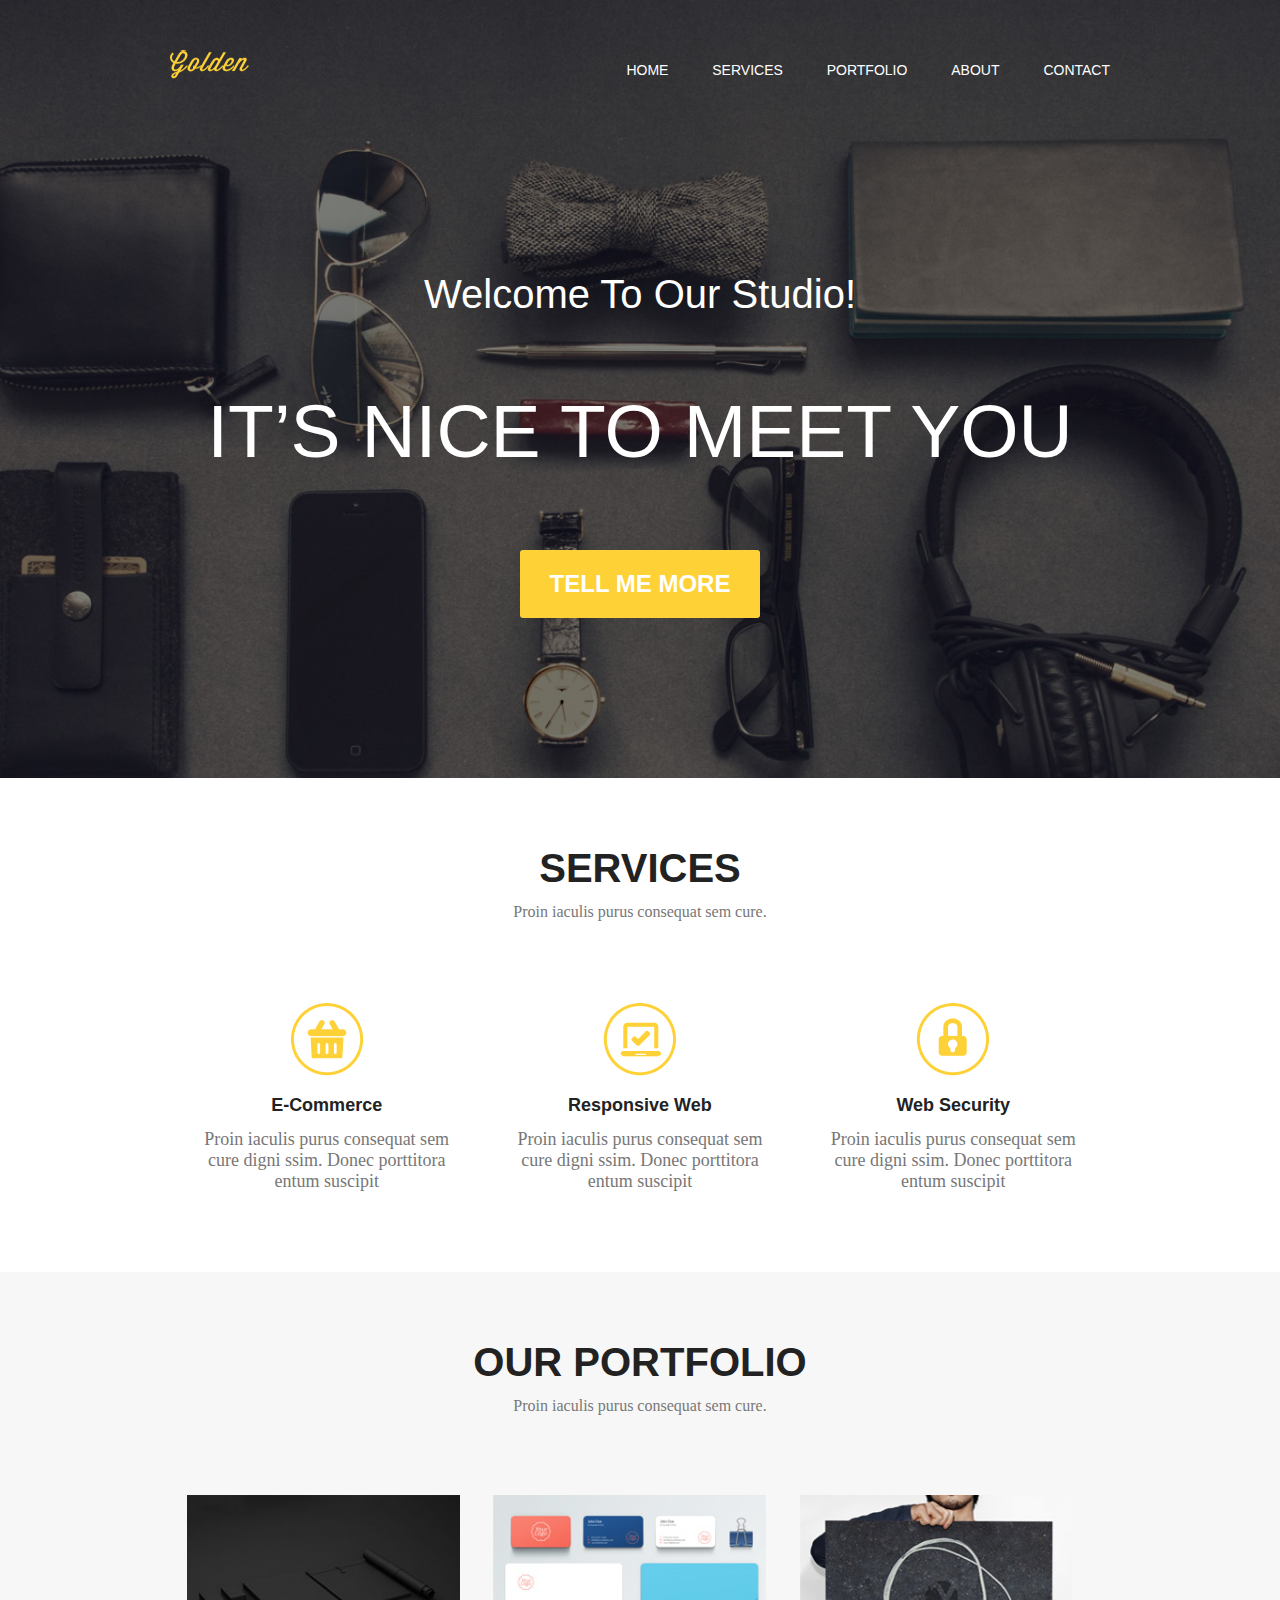
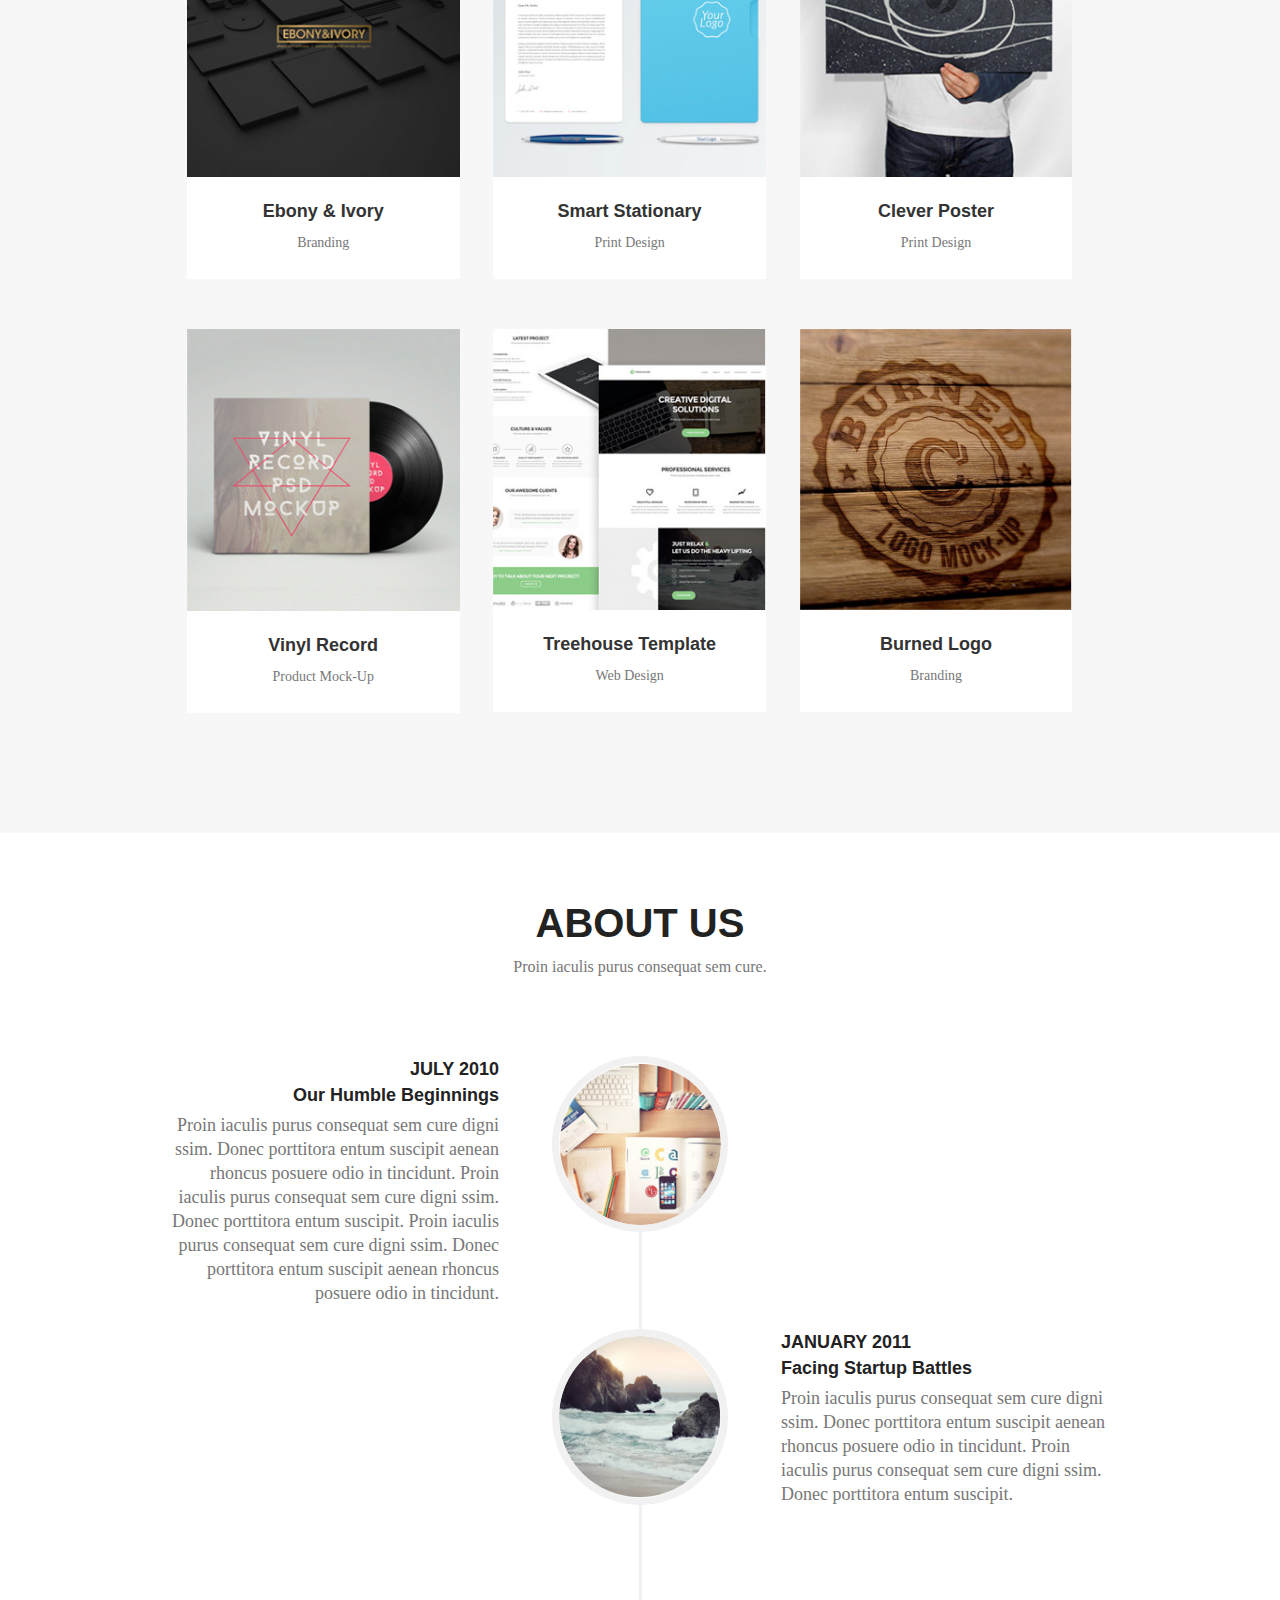
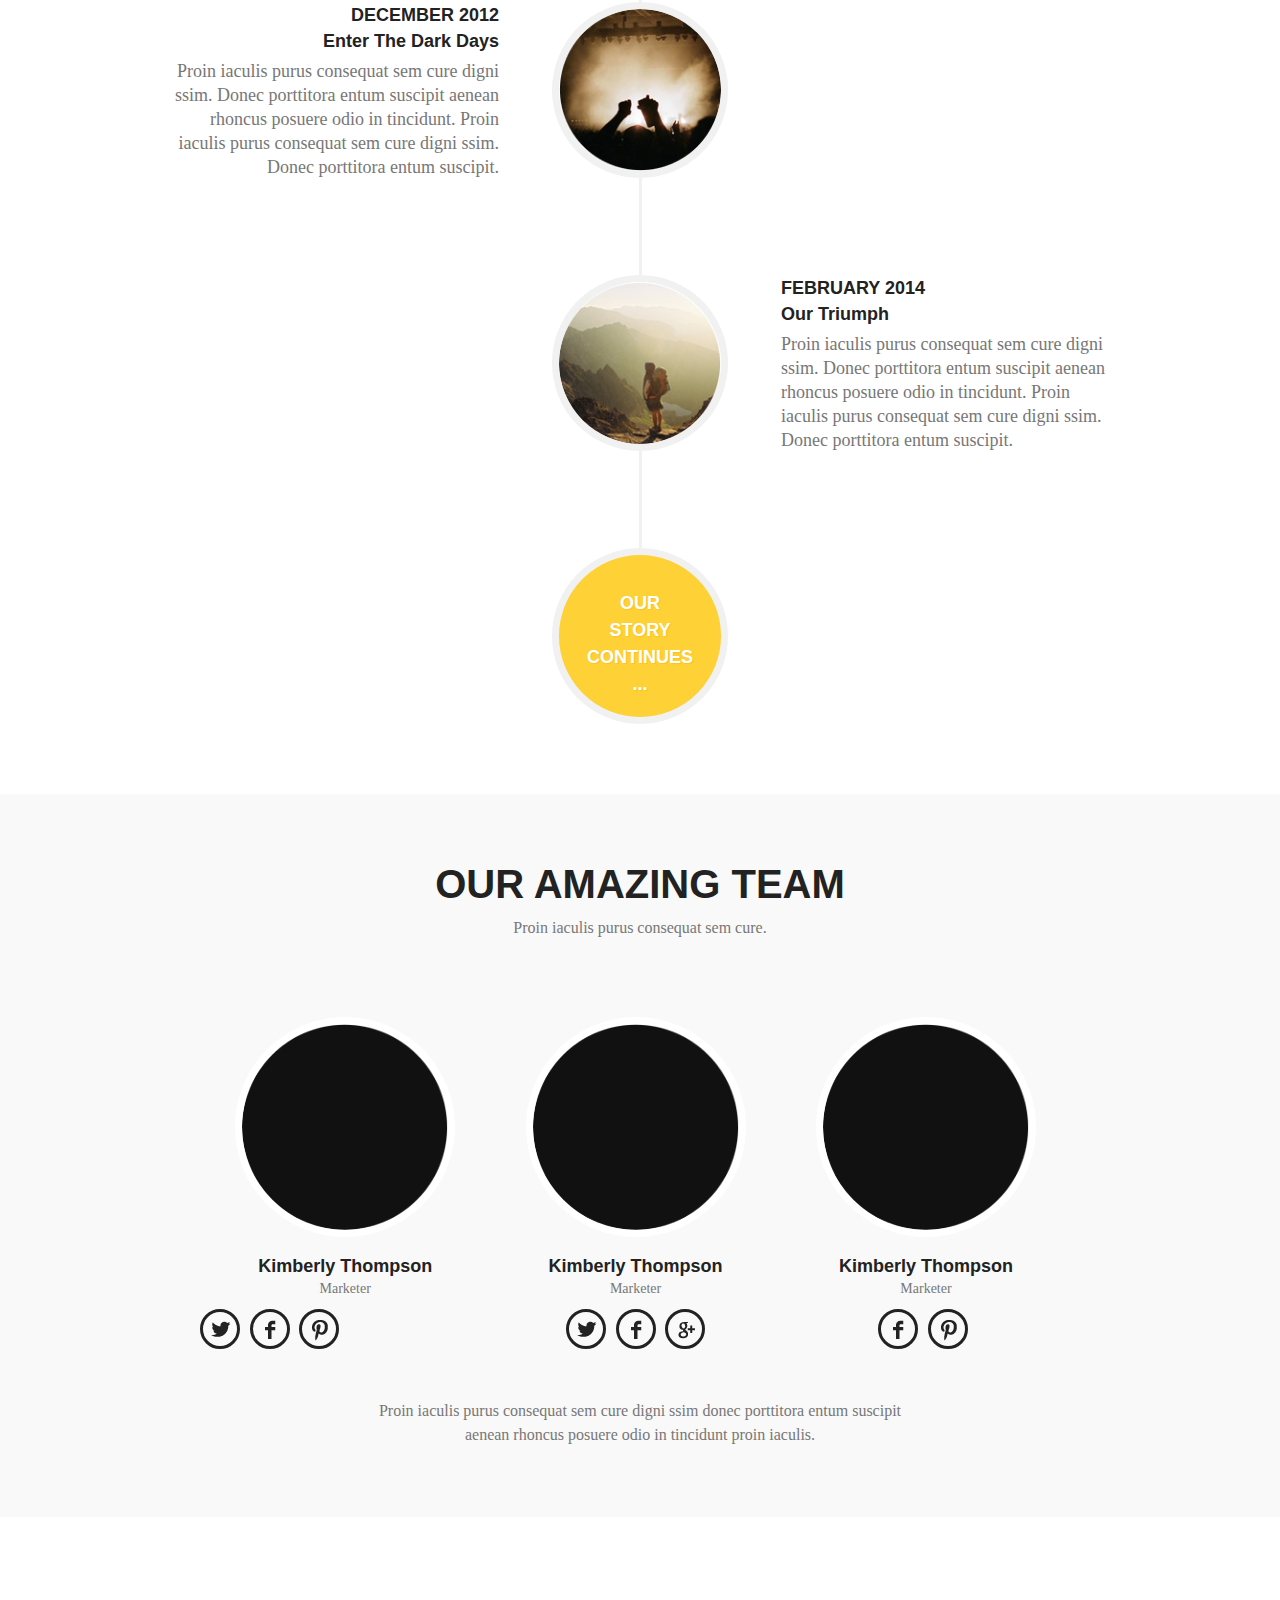
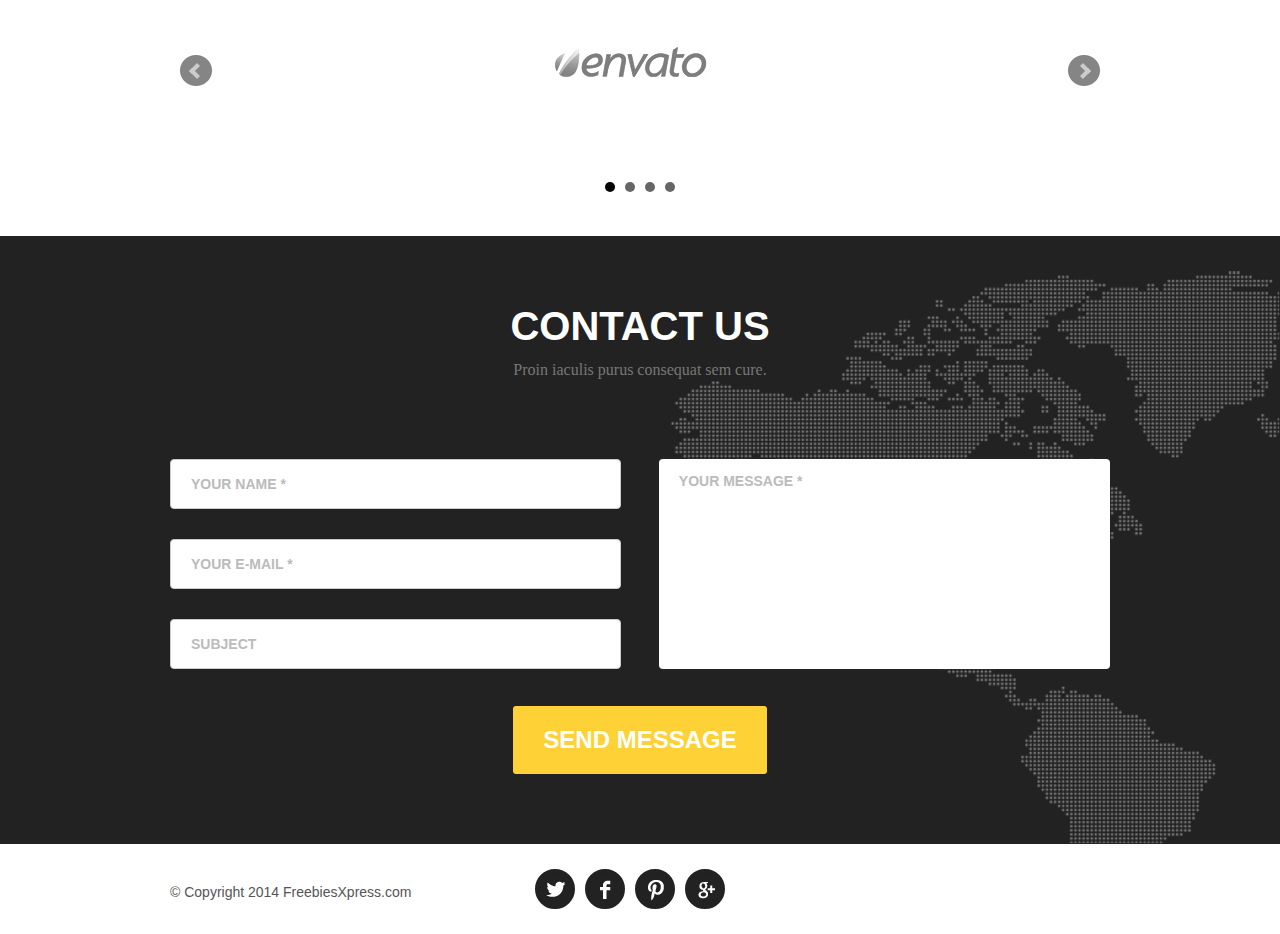
<file: works/GoldenOne/index.html>
<!DOCTYPE html>
<html lang="en">
<head>
	<meta charset="UTF-8">
	<title>Golden</title>


	<script src="https://ajax.googleapis.com/ajax/libs/jquery/1.7.1/jquery.min.js" type="text/javascript" ></script>

	
	<link rel="stylesheet" href="css/reset.css">
	<link rel="stylesheet" href="bxslider/jquery.bxslider.css">
	<link rel="stylesheet" href="css/style.css">
</head>
<body>
	<div class="wrapper">
		<div class="header">
			<div class="container clearfix">
				<div class="logo left"><a href=""><img src="img/logo.png" alt="logo"></a></div>
			
			<ul class="nav right">
				<li><a href="#">Home</a></li>
				<li><a href="#">Services</a></li>
				<li><a href="#">Portfolio</a></li>
				<li><a href="#">About</a></li>
				<li><a href="#">Contact</a></li>
			</ul>
		</div>
		</div>
		<div class="home">
			<div class="container">
				<h3>Welcome To Our Studio!</h3>
				<h1>It’s nice to Meet you</h1>
				<button class="btn">Tell Me More</button>
			</div>
		</div>
<!-- Service -->
		<div class="services box">
				<div class="container">

					<h2 class="title">Services</h2>
					<p class="descr">Proin iaculis purus consequat sem cure. </p>

				<div class="services-wrap clearfix">
					<div class="services-item commerce left">
						<h5 class="caption">
							E-Commerce</h5>
							<p class="caption">Proin iaculis purus consequat sem cure 
digni ssim. Donec porttitora entum suscipit </p>
					</div>
						<div class="services-item responsive left">
						<h5 class="caption ">
							Responsive Web</h5>
							<p class="caption">Proin iaculis purus consequat sem cure 
digni ssim. Donec porttitora entum suscipit </p>
					</div>
						<div class="services-item security left">
						<h5 class="caption">
							Web Security</h5>
							<p class="caption">Proin iaculis purus consequat sem cure 
digni ssim. Donec porttitora entum suscipit </p>
					</div>
					
				</div>
				</div>
			</div>	
<!-- Service -->
	<div class="portfolio box">
				<div class="container">

					<h2 class="title">Our portfolio</h2>
					<p class="descr">Proin iaculis purus consequat sem cure. </p>

				<div class="portfolio-wrap clearfix">
					<div class="portfolio-item"><a href="#"><img src="img/evory.jpg" height="300" width="290" alt=""></a>
						<div class="portfolio-caption">
						<h5 >Ebony & Ivory</h5>
						<span>Branding</span>
						</div>
					</div>
					<div class="portfolio-item"><a href="#"><img src="img/image2.jpg" height="300" width="290" alt=""></a>
						<div class="portfolio-caption">
						<h5 >Smart Stationary</h5>
						<span>Print Design</span>
						</div>
					</div>
					<div class="portfolio-item"><a href="#"><img src="img/image3.jpg" height="300" width="290" alt=""></a>
						<div class="portfolio-caption">
						<h5 >Clever Poster</h5>
						<span>Print Design</span>
						</div>
					</div>
					<div class="portfolio-item"><a href="#"><img src="img/image4.jpg" height="300" width="290" alt=""></a>
						<div class="portfolio-caption">
						<h5 >Vinyl Record</h5>
						<span>Product Mock-Up</span>
						</div>
					</div>
					<div class="portfolio-item"><a href="#"><img src="img/image5.jpg" height="300" width="290" alt=""></a>
						<div class="portfolio-caption">
						<h5 >Treehouse Template</h5>
						<span>Web Design</span>
						</div>
					</div>
					<div class="portfolio-item"><a href="#"><img src="img/image6.jpg" height="300" width="290" alt=""></a>
						<div class="portfolio-caption">
						<h5 >Burned Logo</h5>
						<span>Branding</span>
						</div>
					</div>
					</div>
				</div>
			</div>	
<!-- About -->	
	<div class="about box">
		<div class="container">
			<h2 class="title">About Us</h2>
			<p class="descr">Proin iaculis purus consequat sem cure. </p>
			<div class="about-wrap">
				<div class="about-item clearfix">
					<div class="about-text left txt-rgt">
						<h5 class="about-caption">JULY 2010<br />
					Our Humble Beginnings
					</h5>
					<p class="about-descr">Proin iaculis purus consequat sem cure 
digni ssim. Donec porttitora entum suscipit 
aenean rhoncus posuere odio in tincidunt. Proin 
iaculis purus consequat sem cure digni 
ssim. Donec porttitora entum suscipit.
Proin iaculis purus consequat sem cure 
digni ssim. Donec porttitora entum suscipit 
aenean rhoncus posuere odio in tincidunt. </p>
					</div>
					<div class="about-img left">
						<img src="img/image7.jpg" alt="">
					</div>
				</div>
				<div class="about-item clearfix">
					<div class="about-text right txt-left">
						<h5 class="about-caption">JANUARY 2011<br />
					Facing Startup Battles
					</h5>
					<p class="about-descr">Proin iaculis purus consequat sem cure 
digni ssim. Donec porttitora entum suscipit 
aenean rhoncus posuere odio in tincidunt. Proin 
iaculis purus consequat sem cure digni 
ssim. Donec porttitora entum suscipit.</p>
					</div>
					<div class="about-img right">
						<img src="img/image8.jpg" alt="">
					</div>
				</div>
				<div class="about-item clearfix">
					<div class="about-text left txt-rgt">
						<h5 class="about-caption">DECEMBER 2012<br />
					Enter The Dark Days
					</h5>
					<p class="about-descr">Proin iaculis purus consequat sem cure 
digni ssim. Donec porttitora entum suscipit 
aenean rhoncus posuere odio in tincidunt. Proin 
iaculis purus consequat sem cure digni 
ssim. Donec porttitora entum suscipit.</p>
					</div>
					<div class="about-img left">
						<img src="img/image9.jpg" alt="">
					</div>
				</div>
				<div class="about-item clearfix">
					<div class="about-text right txt-left">
						<h5 class="about-caption">FEBRUARY 2014<br />
					Our Triumph
					</h5>
					<p class="about-descr">Proin iaculis purus consequat sem cure 
digni ssim. Donec porttitora entum suscipit 
aenean rhoncus posuere odio in tincidunt. Proin 
iaculis purus consequat sem cure digni 
ssim. Donec porttitora entum suscipit.</p>
					</div>
					<div class="about-img right">
						<img src="img/image10.jpg" alt="">
					</div>
				</div>
				<div class="about-link">
				<a href="#">Our<br />Story<br />Continues<br />...</a></div>


			</div>


		</div>
	</div>
	<!-- Team -->	
	<div class="team box">
		<div class="container">
			<h2 class="title">our amazing team</h2>
			<p class="descr">Proin iaculis purus consequat sem cure. </p>
			
			<div class="team-wrap clearfix">
				<div class="team-item left">
					<img src="img/team.png"	height="220" width="220" alt="">
					<h5 class="team-capt">Kimberly Thompson</h5>
					<p>Marketer</p>
					<div class="social left">
						<a href="#" class="icon-tw">&nbsp;</a>
						<a href="#" class="icon-fb">&nbsp;</a>
						<a href="#" class="icon-pn">&nbsp;</a>
					</div>
				</div>
				<div class="team-item left">
					<img src="img/team.png"	height="220" width="220" alt="">
					<h5 class="team-capt">Kimberly Thompson</h5>
					<p>Marketer</p>
					<div class="social">
						<a href="#" class="icon-tw">&nbsp;</a>
						<a href="#" class="icon-fb">&nbsp;</a>
						<a href="#" class="icon-gl">&nbsp;</a>
					</div>
				</div>
				<div class="team-item left">
					<img src="img/team.png"	height="220" width="220" alt="">
					<h5 class="team-capt">Kimberly Thompson</h5>
					<p>Marketer</p>
					<div class="social">
						<a href="#" class="icon-fb">&nbsp;</a>
						<a href="#" class="icon-pn">&nbsp;</a>
					</div>
				</div>
			</div>
			<p class="team-descr">Proin iaculis purus consequat sem cure digni ssim donec porttitora entum suscipit <br /> aenean rhoncus posuere odio in tincidunt proin iaculis.</p>

		</div>
	</div>
	<!-- Brand -->	
	<div class="brand">
		<div class="container">	
			<ul class="bxslider">
				<li><a href="#"><img src="img/envato.jpg" height="30" width="161" alt=""></a></li>
				<li><a href="#"><img src="img/wordpress.jpg" height="42" width="186" alt=""></a></li>
				<li><a href="#"><img src="img/tuts.jpg" height="41" width="131" alt=""></a></li>
				<li><a href="#"><img src="img/microlancer.jpg" height="42" width="167" alt=""></a></li>
					</ul>
		</div>
	</div>
	<!-- Contact -->	
	<div class="contact box">
		<div class="container">
			<h2 class="title">Contact us</h2>
			<p class="descr">Proin iaculis purus consequat sem cure. </p>

			<form action="#" class="message">
				<div class="clearfix">
					<div class="left">
						<input type="text" placeholder="your Name *" />
						<input type="text" placeholder="your e-mail *" />
						<input type="text" placeholder="subject" />
					</div>
					<div class="right">
						<textarea cols="0" rows="0" placeholder="Your message *" ></textarea>
					</div>
				</div>
				<input type="submit" class="btn" value="Send Message"/>
			</form>

		</div>
	</div>
	<!-- Copyright -->	
	<div class="copyright">
		<div class="container clearfix">
			<p class="left">&copy; Copyright 2014 FreebiesXpress.com</p>
			<div class="social">
						<a href="#" class="black icon-tw ">&nbsp;</a>
						<a href="#" class="black icon-fb ">&nbsp;</a>
						<a href="#" class="black icon-pn ">&nbsp;</a>
						<a href="#" class="black icon-gl ">&nbsp;</a>

					</div>
		</div>
	</div>	
</div>
	</div>
	
	<script src="bxslider/jquery.bxslider.js"></script>
	<script src="bxslider/jquery.bxslider.min.js"></script>
	<script src="js/main.js"></script>
</body>
</html>
</file>
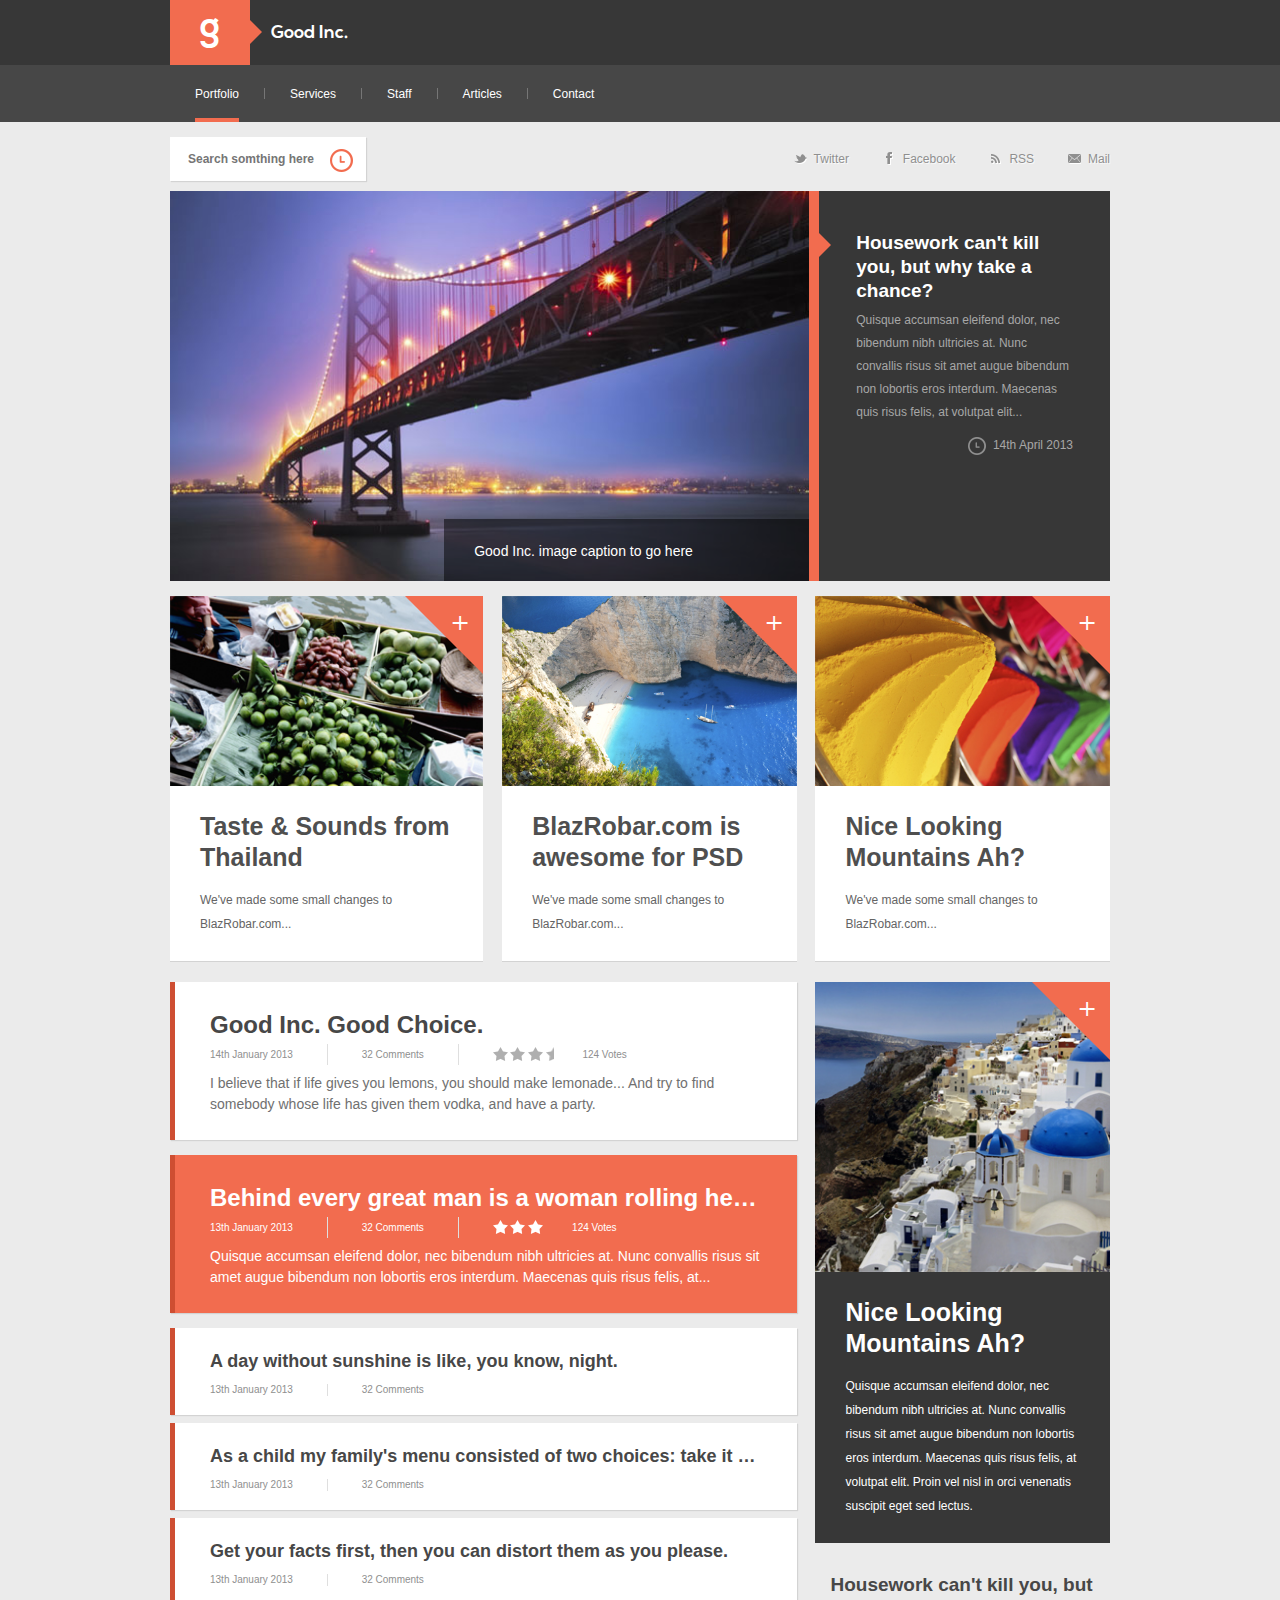
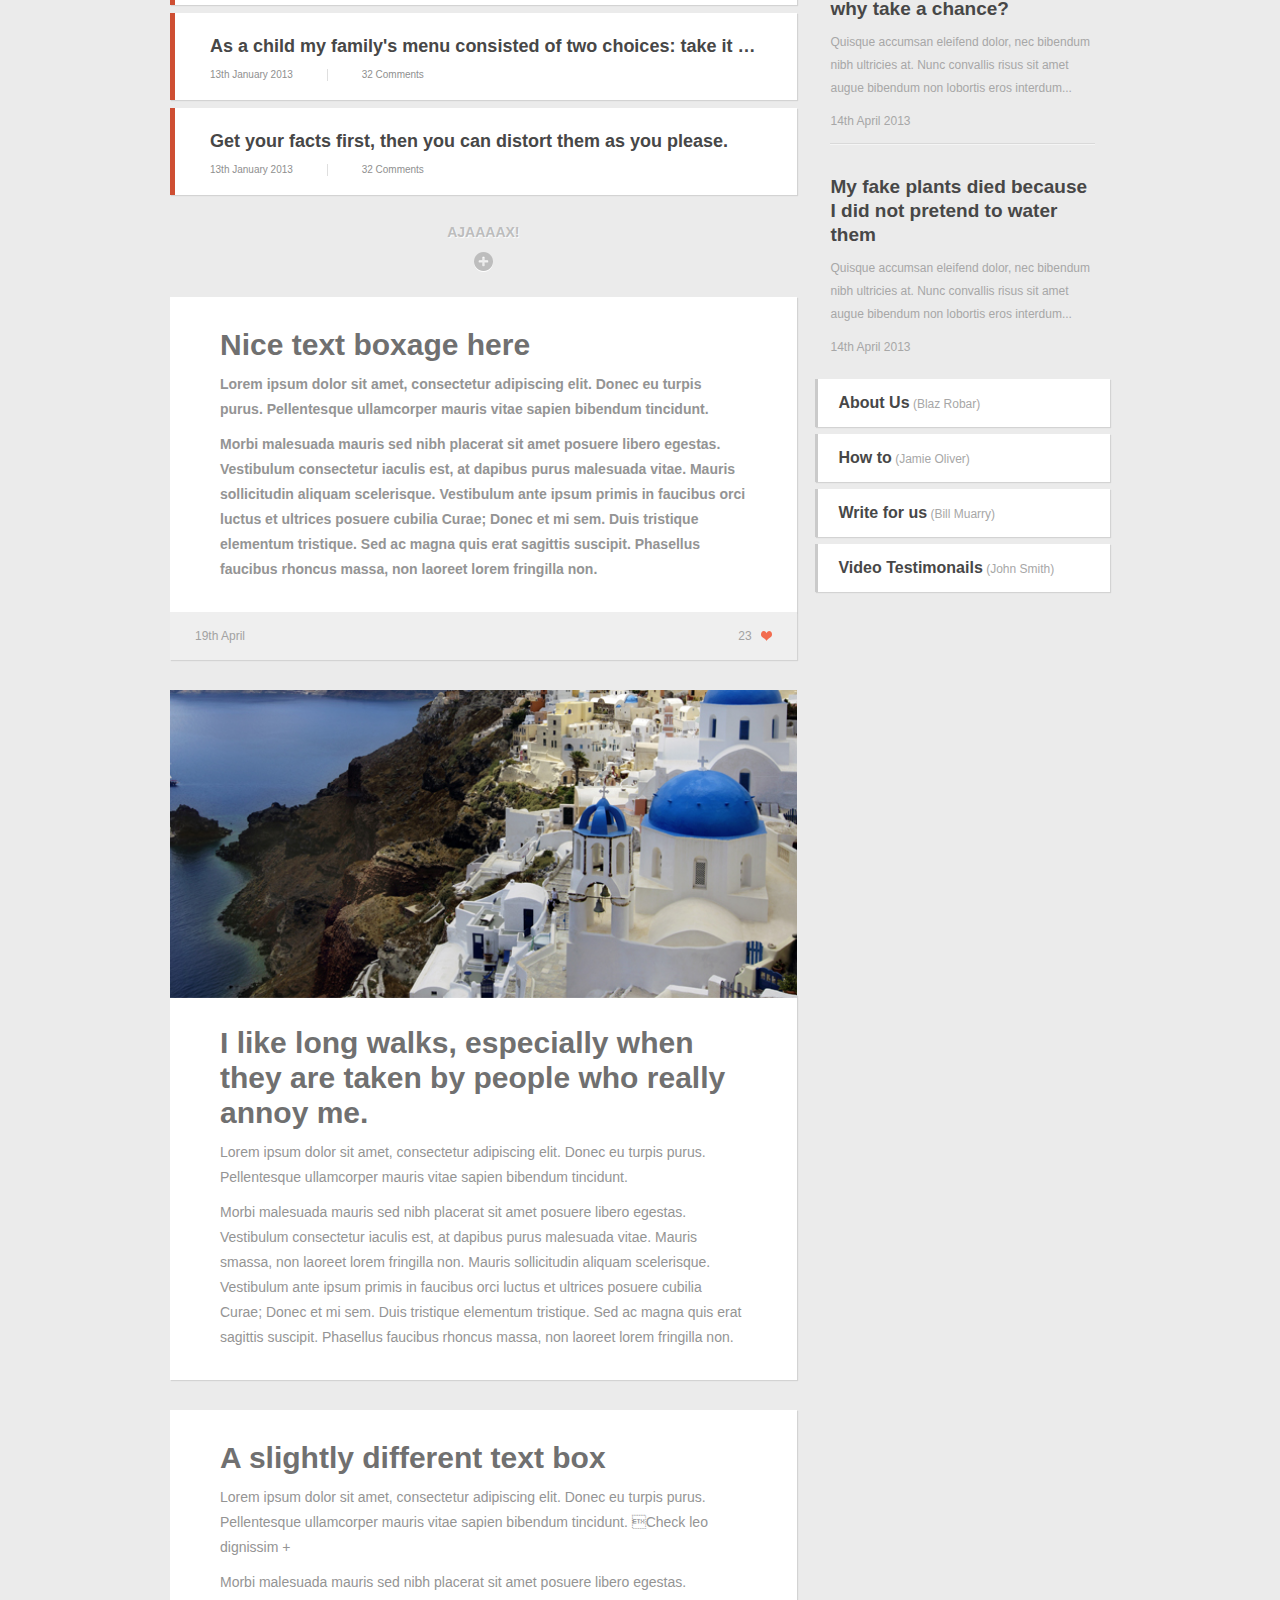
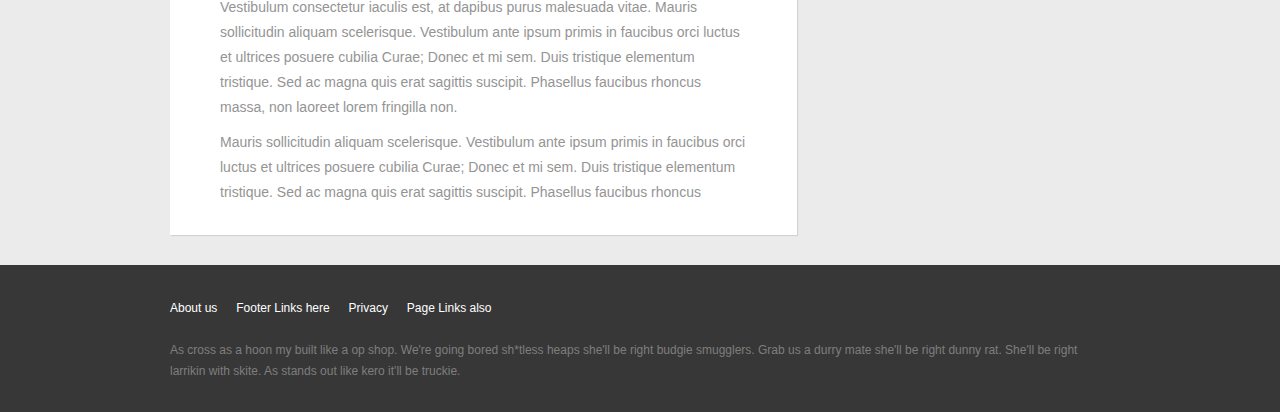
<file: works/GoodInk_with_Bootstrap/index.html>
﻿<!DOCTYPE html>
<html lang="en">
<head>
	<meta charset="UTF-8">
	<meta http-equiv="X-UA-Compatible" content="IE=edge">
	<meta name="viewport" content="width=device-width, initial-scale=1">
	<title>Good Ink.</title>

	
	
	<link rel="stylesheet" href="css/bootstrap.css">
	<link rel="stylesheet" href="css/bootstrap-theme.css">

	<!-- HTML5 shim and Respond.js for IE8 support of HTML5 elements and media queries -->
    <!-- WARNING: Respond.js doesn't work if you view the page via file:// -->
    <!--[if lt IE 9]>
      <script src="https://oss.maxcdn.com/html5shiv/3.7.2/html5shiv.min.js"></script>
      <script src="https://oss.maxcdn.com/respond/1.4.2/respond.min.js"></script>
    <![endif]-->

	<link rel="stylesheet" href="css/reset.css">
	<link rel="stylesheet" href="css/main.css" type="text/css" charset="utf-8">
</head>
<body>
	<div class="wrapper">

<!--Header-->
	<div class="header">
		<div class="container clearfix">
			<div class="logo left">
				<a href="/">g</a>
				<span>Good Inc.</span>
			</div>	
		</div>
	</div>

<!--Nav-->
	<div class="nav">
		<div class="container clearfix">
			<ul class="navbar left">
					
				<div class="navbar-header">
			      	<button type="button" class="navbar-toggle collapsed" data-toggle="collapse" data-target="#bs-example-navbar-collapse-1" aria-expanded="false">
				        <span class="sr-only">Toggle navigation</span>
				        <span class="icon-bar"></span>
				        <span class="icon-bar"></span>
				        <span class="icon-bar"></span>
			     	</button>
     			</div>
				
				<div class="collapse navbar-collapse" id="bs-example-navbar-collapse-1">
     				 <ul class="nav navbar-nav">
						<li class="active"><span><a href="#">Portfolio</a></span></li>
						<li><span><a href="#">Services</a></span></li>
						<li><span><a href="#">Staff</a></span></li>
						<li><span><a href="#">Articles</a></span></li>
						<li><span><a href="#">Contact</a></span></li>
					</ul>
				</div>

			</ul><!--navbar-->
		</div>
	</div>

<div class="container">
<!--Panel-->
<div class="panel clearfix">
	<div class="search-wrap left ">
		<form action="#"><input type="search" placeholder="Search somthing here" class="search form-control"></form>
	</div>

<div class="social right">
	<a href="#" class="tw">Twitter</a>
	<a href="#" class="fb">Facebook</a>
	<a href="#" class="rss">RSS</a>
	<a href="#" class="mail">Mail</a>
</div>
</div>
<!--Feature-->
<div class="feature clearfix">
	<div class="feature-img left">
		<img src="img/img-1.jpg" height=390 width=639 alt="">
		<div class="feature-descr">
			<p>Good Inc. image caption to go here</p>
		</div>
	</div>
	<div class="feature-txt right">
		<h1>Housework can't kill you, but why take a chance? </h1>
		<p>Quisque accumsan eleifend dolor, nec bibendum nibh ultricies at. Nunc convallis risus sit amet augue bibendum non lobortis eros interdum. Maecenas quis risus felis, at volutpat elit...
		</p>
		<div class="right"><span class="date">14th April 2013</span></div>
	</div>
</div>
<!--Articles-->
<div class="articles clearfix">
	<div class="article-item col-md-4 col-sm-4 col-xs-12 left">
		<div class="art-img"><a href="#">+</a><img src="img/img-2.jpg" width="314" height="190"  alt=""></div>
		<div class="descr"><h3>Taste & Sounds from Thailand</h3>
		<p>We've made some small changes to BlazRobar.com...
</p></div>
	</div>
	<div class="article-item col-md-4 col-sm-4 col-xs-12 left">
		<div class="art-img"><a href="#">+</a><img src="img/img-3.jpg" width="314" height="190"  alt=""></div>
		<div class="descr"><h3>BlazRobar.com is awesome for PSD</h3>
		<p>We've made some small changes to BlazRobar.com...</p>
	</div></div>
	<div class="article-item col-md-4 col-sm-4 col-xs-12 left">
		<div class="art-img"><a href="#">+</a><img src="img/img-4.jpg" width="314" height="190"  alt=""></div>
		<div class="descr"><h3>Nice Looking 
Mountains Ah?</h3>
		<p>We've made some small changes to BlazRobar.com...</p></div>
	</div>
</div>
<!--Content-->
<div class="content clearfix">
	<!--Sidebar-->
	<div class="sidebar col-md-4 col-sm-4 col-xs-12 right">
		<div class="sidebar-item">
			<div class="sidebar-img">
				<a href="#">+</a><img src="img/img-5.jpg" alt=""></div>
			<div class="s-descr"><a href=""><h2>Nice Looking 
			Mountains Ah?</h2></a>
			<p>Quisque accumsan eleifend dolor, nec bibendum nibh ultricies at. Nunc convallis risus sit amet augue bibendum non lobortis eros interdum. Maecenas quis risus felis, at volutpat elit. Proin vel nisl in orci venenatis suscipit eget sed lectus. 
			</p></div>
		</div>	
	<div class="other-post">
		<p class="title">Housework can't kill you, but why take a chance? 
		</p>
		<p>Quisque accumsan eleifend dolor, nec bibendum nibh ultricies at. Nunc convallis risus sit amet augue bibendum non lobortis eros interdum...
		</p>
		<p>14th April 2013</p>
		<div class="o-span"> </div>
	</div>
	<div class="other-post">
		<p class="title">My fake plants died because I did not pretend to water them</p>
		<p>Quisque accumsan eleifend dolor, nec bibendum nibh ultricies at. Nunc convallis risus sit amet augue bibendum non lobortis eros interdum...
		</p>
		<p>14th April 2013</p>
	</div>
	<div class="menu">
		<ul>
			<a href="#"><li>About Us<span> (Blaz Robar)</span></li></a>
			<a href="#"><li>How to<span> (Jamie Oliver)</span></li></a>
			<a href="#"><li>Write for us<span> (Bill Muarry)</span></li></a>
			<a href="#"><li>Video Testimonails<span> (John Smith)</span></li></a>
		</ul>
	</div>
	</div>

	<!--News-->
	<div class="news col-md-8 col-sm-8 col-xs-12">
		<div class="news-item main-news"><a href="#"><h4>Good Inc. Good Choice.</h4></a>
			<div class="news-panel">
				<span class="n-date">14th January 2013</span>
				<span class="divide"></span>
				<span class="n-comment">32 Comments</span>
				<span class="divide"></span>
				<span class="rating">
					<span class="star"></span>
					<span class="star"></span>
					<span class="star"></span>
					<span class="star"></span>
				</span>
				<span class="votes">124 Votes</span>
			</div>
		<p>I believe that if life gives you lemons, you should make lemonade... And try to find somebody whose life has given them vodka, and have a party. 
</p>
		</div>
		<div class="news-item active-news"><a href="#"><h4>Behind every great man is a woman rolling her eyes. 
</h4></a>
<div class="news-panel">
	<span class="n-date">13th January 2013</span>
	<span class="divide"></span>
	<span class="n-comment">32 Comments</span>
	<span class="divide"></span>
	<span class="rating">
		<span class="a-star"></span>
		<span class="a-star"></span>
		<span class="a-star"></span>
	</span>
	<span class="votes">124 Votes</span>
</div>
		<p>Quisque accumsan eleifend dolor, nec bibendum nibh ultricies at. Nunc convallis risus sit amet augue bibendum non lobortis eros interdum. Maecenas quis risus felis, at...
</p>	
		</div>
		<div id="news-items">
			<div class="news-item"><a href="#"><h5>A day without sunshine is like, you know, night. </h5></a>
			<div class="news-panel">
				<span class="n-date">13th January 2013</span>
				<span class="divide"></span>
				<span class="n-comment">32 Comments</span>
			</div>	
			</div>
			<div class="news-item"><a href="#"><h5>As a child my family's menu consisted of two choices: take it or leave it. 
			</h5></a>
			<div class="news-panel">
				<span class="n-date">13th January 2013</span>
				<span class="divide"></span>
				<span class="n-comment">32 Comments</span>
			</div>
			</div>
			<div class="news-item"><a href="#"><h5>Get your facts first, then you can distort them as you please. 
			</h5></a>
			<div class="news-panel">
				<span class="n-date">13th January 2013</span>
				<span class="divide"></span>
				<span class="n-comment">32 Comments</span>
			</div></div>
					<div class="news-item"><a href="#"><h5>As a child my family's menu consisted of two choices: take it or leave it. 
			</h5></a>
			<div class="news-panel">
				<span class="n-date">13th January 2013</span>
				<span class="divide"></span>
				<span class="n-comment">32 Comments</span>
			</div>
			</div>
			<div class="news-item"><a href="#"><h5>Get your facts first, then you can distort them as you please. </h5></a>
			<div class="news-panel">
				<span class="n-date">13th January 2013</span>
				<span class="divide"></span>
				<span class="n-comment">32 Comments</span>
			</div>
			</div>
			
		</div>
	

	<div class="news-button">
		<button id="btn">Ajaaaax!</button>
	</div>


<!--Posts-->
<div class="posts">
	<div class="post-item main-post">
		<h6>Nice text boxage here</h6>
		<p>Lorem ipsum dolor sit amet, consectetur adipiscing elit. Donec eu turpis purus. Pellentesque ullamcorper mauris vitae sapien bibendum tincidunt.</p>  <p>Morbi malesuada mauris sed nibh placerat sit amet posuere libero egestas. Vestibulum consectetur iaculis est, at dapibus purus malesuada vitae. Mauris sollicitudin aliquam scelerisque. Vestibulum ante ipsum primis in faucibus orci luctus et ultrices posuere cubilia Curae; Donec et mi sem. Duis tristique elementum tristique. Sed ac magna quis erat sagittis suscipit. Phasellus faucibus rhoncus massa, non laoreet lorem fringilla non.</p>
</div>
<div class="post-panel clearfix">
	<span class="post-date left">19th April</span>
	<span class="like right">23</span>
</div>


	<div class="post-img"><img src="img/img-6.jpg" alt=""></div>
	<div class="post-item">
		<h6>I like long walks, especially when they are taken by people who really annoy me. 
</h6>
		<p>Lorem ipsum dolor sit amet, consectetur adipiscing elit. Donec eu turpis purus. Pellentesque ullamcorper mauris vitae sapien bibendum tincidunt. 
</p>  <p>Morbi malesuada mauris sed nibh placerat sit amet posuere libero egestas. Vestibulum consectetur iaculis est, at dapibus purus malesuada vitae. Mauris smassa, non laoreet lorem fringilla non.

Mauris sollicitudin aliquam scelerisque. Vestibulum ante ipsum primis in faucibus orci luctus et ultrices posuere cubilia Curae; Donec et mi sem. Duis tristique elementum tristique. Sed ac magna quis erat sagittis suscipit. Phasellus faucibus rhoncus massa, non laoreet lorem fringilla non.</p>
	</div>
	<div class="post-item">
		<h6>A slightly different text box</h6>
		<p>Lorem ipsum dolor sit amet, consectetur adipiscing elit. Donec eu turpis purus. Pellentesque ullamcorper mauris vitae sapien bibendum tincidunt. Check leo dignissim + 

</p>  <p>Morbi malesuada mauris sed nibh placerat sit amet posuere libero egestas. Vestibulum consectetur iaculis est, at dapibus purus malesuada vitae. Mauris sollicitudin aliquam scelerisque. Vestibulum ante ipsum primis in faucibus orci luctus et ultrices posuere cubilia Curae; Donec et mi sem. Duis tristique elementum tristique. Sed ac magna quis erat sagittis suscipit. Phasellus faucibus rhoncus massa, non laoreet lorem fringilla non.

</p>  <p>Mauris sollicitudin aliquam scelerisque. Vestibulum ante ipsum primis in faucibus orci luctus et ultrices posuere cubilia Curae; Donec et mi sem. Duis tristique elementum tristique. Sed ac magna quis erat sagittis suscipit. Phasellus faucibus rhoncus</p>
	</div>
</div>

</div><!--news-end-->
</div><!--content-end-->

</div>
<!--Footer-->
<div class="footer">
	<div class="container">
		<ul>
			<li><a href="#">About us</a></li>
			<li><a href="#">Footer Links here</a></li>
			<li><a href="#">Privacy</a></li>
			<li><a href="#">Page Links also</a></li>
		</ul>
		<p>As cross as a hoon my built like a op shop. We're going bored sh*tless heaps she'll be right budgie smugglers. Grab us a durry mate she'll be right dunny rat. She'll be right larrikin with skite. As stands out like kero it'll be truckie.</p>
	</div>
</div>
</div>
<script src="https://ajax.googleapis.com/ajax/libs/jquery/1.11.3/jquery.min.js"></script>
<script src="js/bootstrap.js"></script>
<script src="js/ajax.js"></script>
</body>
</html>
</file>
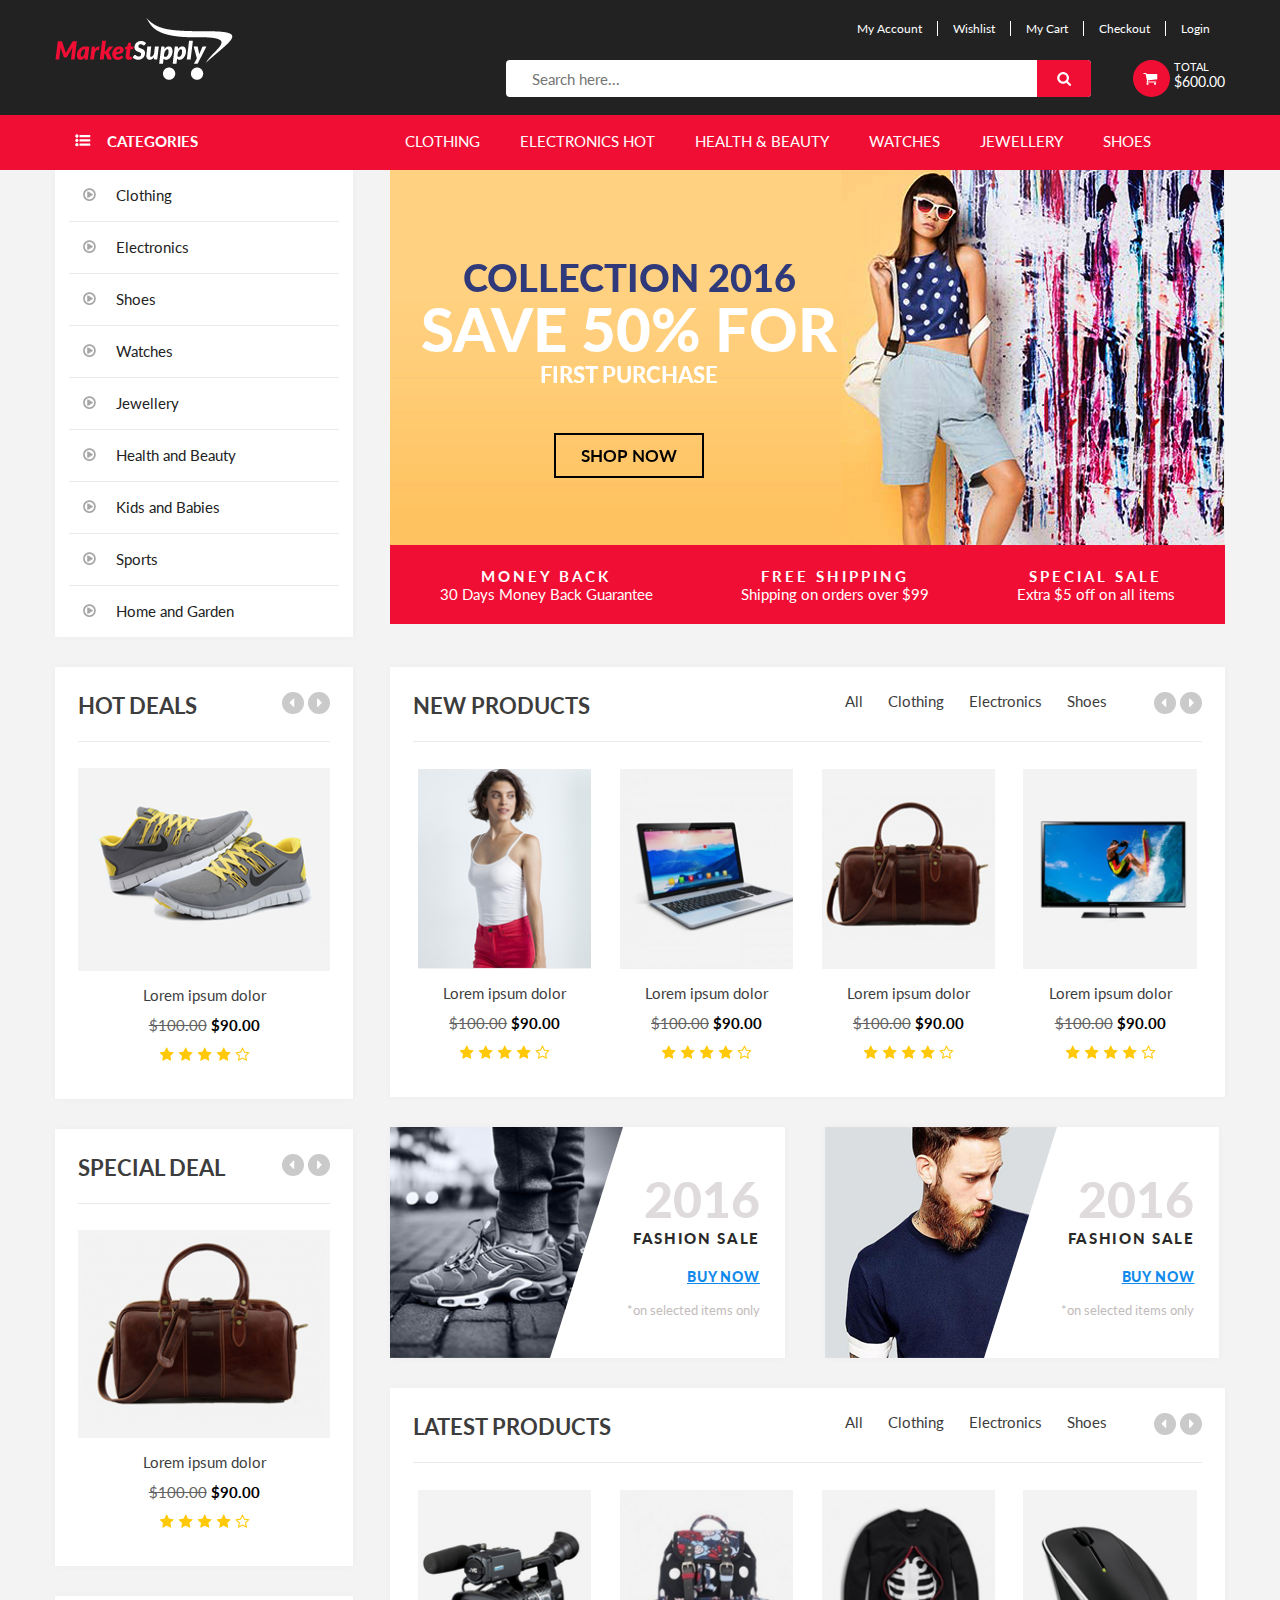
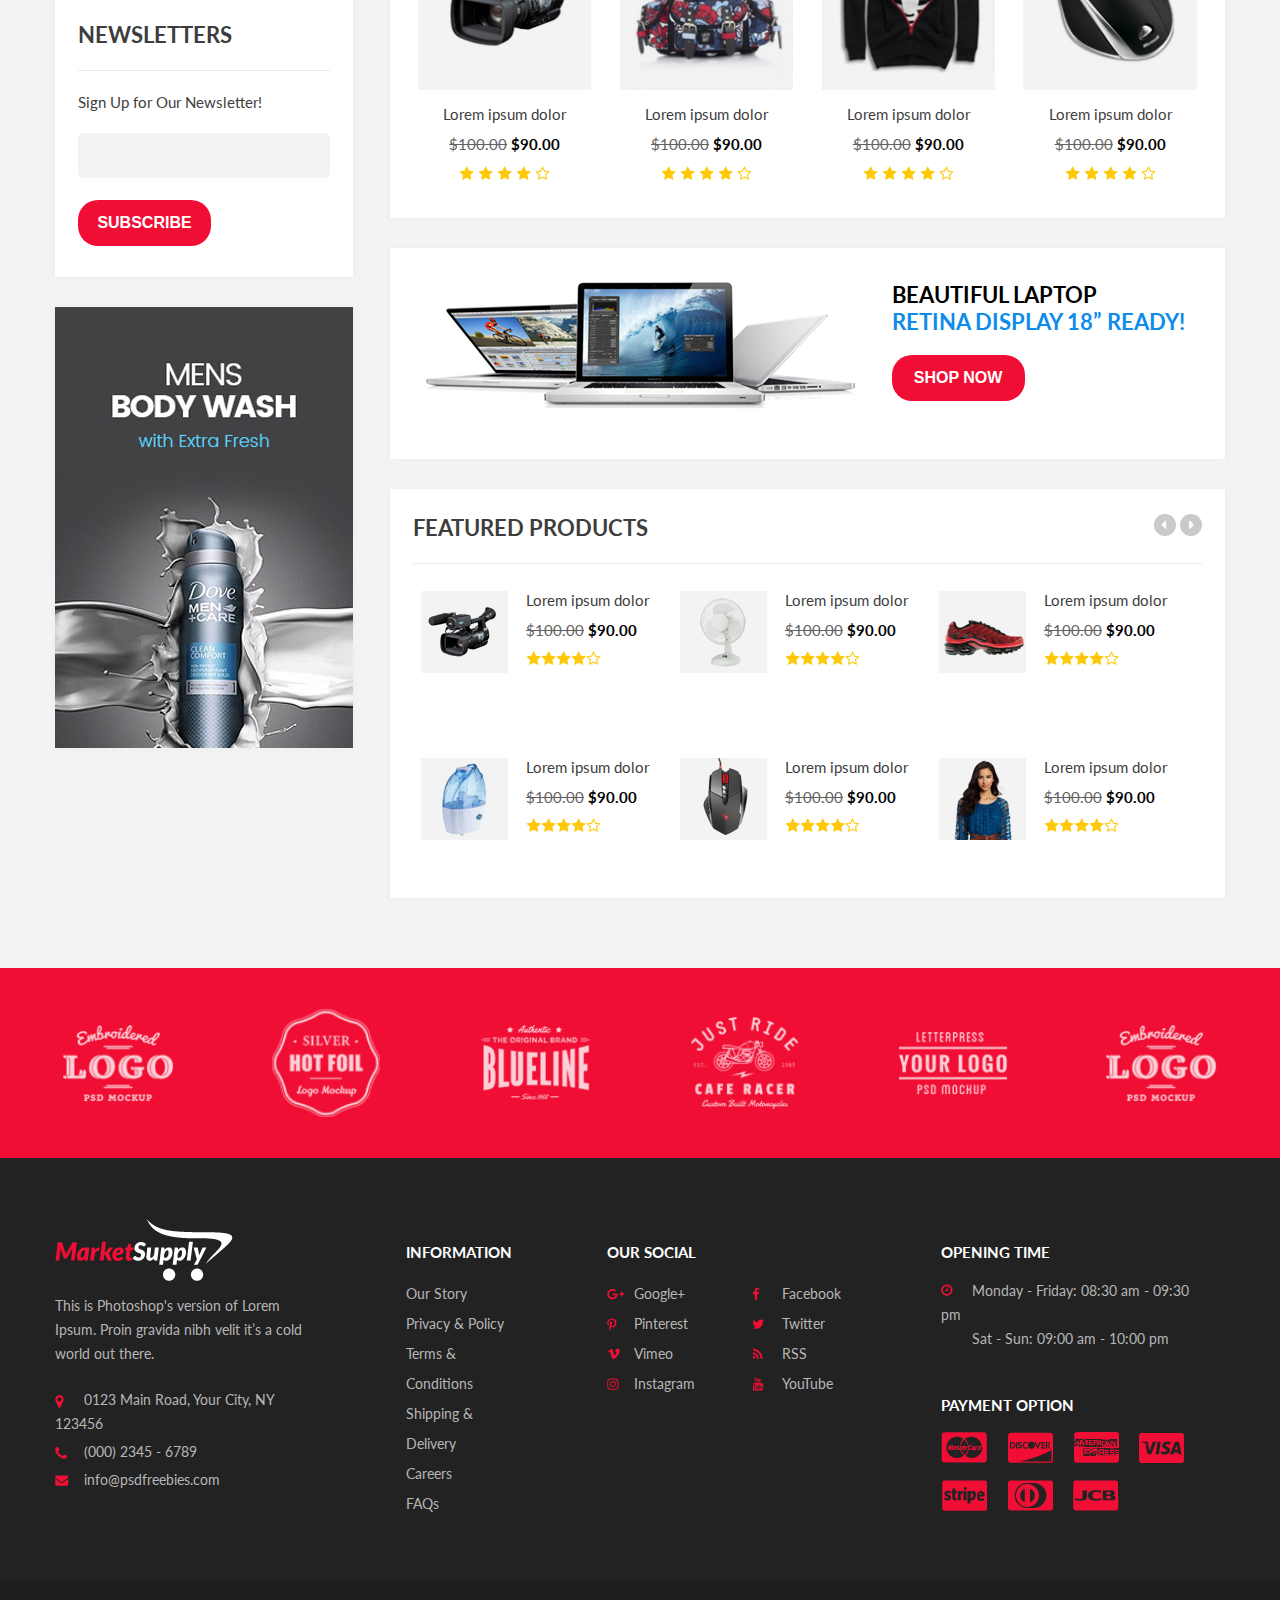
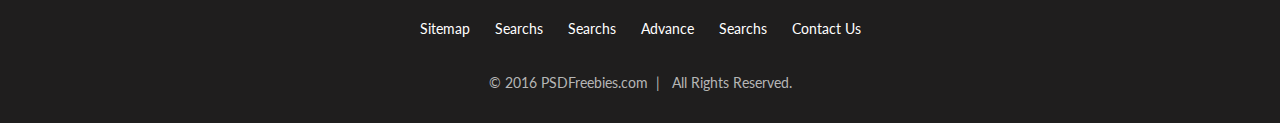
<file: works/MultiPurpose/index.html>
﻿<!doctype html>
<html>
    <head>
        <meta charset="utf-8">
        <meta http-equiv="x-ua-compatible" content="ie=edge">
        <title>Multipurpose</title>
        <meta name="viewport" content="width=device-width, initial-scale=1">

        <!--Style-->
        <link rel="stylesheet" href="css/reset.css">
        <link rel="stylesheet" href="css/style.css">
        <!--Fonts-->
        <link href="https://fonts.googleapis.com/css?family=Lato:400,700,900" rel="stylesheet">
        <!--Slick-->
        <link rel="stylesheet" type="text/css" href="js/slick/slick.css"/>
        <link rel="stylesheet" type="text/css" href="js/slick/slick-theme.css"/>
    </head>
    <body>
        <div class="wrapper">
            <div class="container">
                
                <header>
                    <div class="center clearfix">
                        
                            <div class="logo">
                                <a href="/">
                                    <img src="img/logo.png" alt="logo" width="178" height="62">
                                </a>
                            </div><!--logo-->

                            <div class="header-items clearfix">
                                <ul class="user-info">
                                    <li><a href="#">My Account</a></li
                                    ><li><a href="#">Wishlist</a></li
                                    ><li><a href="#">My Cart</a></li
                                    ><li><a href="#">Checkout</a></
                                    ><li><a href="#">Login</a></li>
                                </ul><!--user-info-->
                            </div><!--header-items-->

                            <div class="header-item clearfix">
                                <div class="cart">
                                    <a href="#"><span class="icon"></span></a>
                                    <span>
                                        <h6>total</h6>
                                        <p >$600.00</p>
                                    </span>
                                </div><!--cart-->

                                <div class="search">
                                    <form action="" method="get">
                                        <input type="text" name="search" placeholder="Search here...">
                                        <input type="submit" value>
                                    </form>
                                </div><!--search-->
                            </div><!--header-item-->

                    </div><!--center-->
                </header><!--header-->

                <nav>
                   <div class="center">
                        
                       <ul>
                            <li class="nav-categories"><span class="menu"><div></div>
                            <div></div>
                            <div></div>
                            </span><a href="#"><span></span>Categories</a></li
                            >
                                <li>
                                    <div class="dropdown">
                                        <a href="#">Clothing</a>
                                        <p class="dropdown-content">
                                            <a href="#">Clothing</a>
                                            <a href="#">Electronics hot</a>
                                            <a href="#">Health & Beauty</a>
                                            <a href="#">Electronics hot</a>
                                        </p>
                                    </div>
                                </li
                                ><li>
                                    <div class="dropdown">
                                        <a href="#">Electronics hot</a>
                                        <div class="dropdown-content">
                                            <a href="#">Clothing</a>
                                            <a href="#">Electronics hot</a>
                                            <a href="#">Health & Beauty</a>
                                        </div>
                                    </div>
                                </li
                                ><li>
                                    <div class="dropdown">
                                        <a href="#">Health & Beauty</a>
                                        <div class="dropdown-content">
                                            <a href="#">Clothing</a>
                                            <a href="#">Electronics hot</a>
                                            <a href="#">Health & Beauty</a>
                                            <a href="#">Electronics hot</a>
                                            <a href="#">Health & Beauty</a>
                                        </div>
                                    </div>
                                </li
                                ><li>
                                    <div class="dropdown">
                                        <a href="#">Watches</a>
                                        <div class="dropdown-content">
                                            <a href="#">Clothing</a>
                                            <a href="#">Electronics hot</a>
                                            <a href="#">Health & Beauty</a>
                                        </div>
                                    </div>
                                </li
                                ><li>
                                    <div class="dropdown">
                                        <a href="#">Jewellery</a>
                                        <div class="dropdown-content">
                                            <a href="#">Clothing</a>
                                            <a href="#">Electronics hot</a>
                                            <a href="#">Health & Beauty</a>
                                        </div>
                                    </div>
                                </li
                                ><li>
                                    <div class="dropdown">
                                        <a href="#">Shoes</a>
                                        <div class="dropdown-content">
                                            <a href="#">Clothing</a>
                                            <a href="#">Electronics hot</a>
                                            <a href="#">Health & Beauty</a>
                                         </div>
                                    </div>
                                </li>
                        </ul>
                   </div>
                </nav><!--nav-->

                <div class="main center clearfix">
                  <div class="row clearfix">

                    <div class="categories">
                        <ul>
                            <li><a href="#"><span></span>Clothing</a></li>
                            <li><a href="#"><span></span>Electronics</a></li>
                            <li><a href="#"><span></span>Shoes</a></li>
                            <li><a href="#"><span></span>Watches</a></li>
                            <li><a href="#"><span></span>Jewellery</a></li>
                            <li><a href="#"><span></span>Health and Beauty</a></li>
                            <li><a href="#"><span></span>Kids and Babies</a></li>
                            <li><a href="#"><span></span>Sports</a></li>
                            <li><a href="#"><span></span>Home and Garden</a></li>
                        </ul>
                    </div><!--categoties-->

                    <div class="slider-container">
                        <div class="slider">
                            <div>
                                <img src="img/slider.jpg" alt="">
                            </div>
                            <div>
                                <img src="img/slider.jpg" alt="">
                            </div>
                            <div>
                                <img src="img/slider.jpg" alt="">
                            </div>
                        </div><!--slider-->

                        <div class="heading">
                            <span>COLLECTION 2016</span>
                            <h1>save 50% for</h1>
                            <p>FIRST PURCHASE </p>
                            <button name="button">Shop Now</button>
                        </div>

                        <div class="caption">
                            <div class="caption-items clearfix">
                                <div class="caption-item">
                                    <h5>money back</h5>
                                    <p>30 Days Money Back Guarantee</p>
                                </div>
                                <div class="caption-item">
                                    <h5>free shipping</h5>
                                    <p>Shipping on orders over $99</p>
                                </div>
                                <div class="caption-item">
                                    <h5>Special Sale</h5>
                                    <p>Extra $5 off on all items</p> 
                                </div>
                            </div><!--caption-item-->
                        </div><!--caption-->
                    </div><!--slider-container-->
                  </div><!--row clearfix-->

    <!-- first-column -->
    <div class="first-column">

        <div class="hot-deals">
            <div class="heading clearfix">
                <h5>Hot Deals</h5>
                <div class="arrows">
                    <button class="prev"></button>
                    <button class="next"></button>
                </div>
            </div><!-- heading -->
            <a href="#"><div class="img">
                <img src="img/img-1.jpg" alt="product" width="253" height="203">
            </div></a>
            <p>Lorem ipsum dolor</p>
            <p><s>$100.00</s>  <b>$90.00</b> </p>
            <div class="stars">
                <img src="img/star-1.png" alt="stars" width="15" height="14">
                <img src="img/star-1.png" alt="stars" width="15" height="14">
                <img src="img/star-1.png" alt="stars" width="15" height="14">
                <img src="img/star-1.png" alt="stars" width="15" height="14">
                <img src="img/star-2.png" alt="stars" width="15" height="14">
            </div>
        </div><!-- hot-deals -->

        <div class="special-deal">
            <div class="heading clearfix">
                <h5>Special Deal</h5>
                <div class="arrows">
                    <button class="prev"></button>
                    <button class="next"></button>
                </div>
            </div><!-- heading -->
            <a href="#"><div class="img">
                <img src="img/img-2.jpg" alt="product" width="253" height="203">
            </div></a>
            <p>Lorem ipsum dolor</p>
            <p><s>$100.00</s>  <b>$90.00</b> </p>
            <div class="stars">
                <img src="img/star-1.png" alt="stars" width="15" height="14">
                <img src="img/star-1.png" alt="stars" width="15" height="14">
                <img src="img/star-1.png" alt="stars" width="15" height="14">
                <img src="img/star-1.png" alt="stars" width="15" height="14">
                <img src="img/star-2.png" alt="stars" width="15" height="14">
            </div>
        </div><!-- special-deal -->

        <div class="newsletters">
            <div class="heading clearfix">
                <h5>Newsletters</h5>
            </div><!-- heading -->
            <p>Sign Up for Our Newsletter!</p>
            <form action="" method="">
                <input type="email" name="email">
                <input type="submit" name="submit" value="SUBSCRIBE">
            </form>
        </div><!-- newsletters -->

        <div class="ad">
            <a href="#"><img src="img/img-3.jpg" alt="product"></a>
        </div><!-- ad -->

        </div><!-- first-column -->

        <div class="second-column">
            <div class="new-products">
                <div class="heading clearfix">
                <h5>New Products</h5>
                
                <div class="arrows">
                    <button class="prev"></button>
                    <button class="next"></button>
                </div>

                <ul class="nav">
                    <li><a href="#">All</a></li
                    ><li><a href="#">Clothing</a></li
                    ><li><a href="#">Electronics</a></li
                    ><li><a href="#">Shoes</a></li>
                </ul>
            </div><!-- heading -->
            <div class="items">
                <div class="item">
                    <a href="#">
                        <div class="img">
                            <img src="img/img-4.jpg" alt="product">
                        </div>
                        <p>Lorem ipsum dolor</p>
                        <p><s>$100.00</s>  <b>$90.00</b> </p>
                        <div class="stars">
                            <img src="img/star-1.png" alt="stars" width="15" height="14">
                            <img src="img/star-1.png" alt="stars" width="15" height="14">
                            <img src="img/star-1.png" alt="stars" width="15" height="14">
                            <img src="img/star-1.png" alt="stars" width="15" height="14">
                            <img src="img/star-2.png" alt="stars" width="15" height="14">
                        </div>
                    </a>
                </div>
                <div class="item">
                    <a href="#">
                        <div class="img">
                            <img src="img/img-5.jpg" alt="product">
                        </div>
                        <p>Lorem ipsum dolor</p>
                        <p><s>$100.00</s>  <b>$90.00</b> </p>
                        <div class="stars">
                            <img src="img/star-1.png" alt="stars" width="15" height="14">
                            <img src="img/star-1.png" alt="stars" width="15" height="14">
                            <img src="img/star-1.png" alt="stars" width="15" height="14">
                            <img src="img/star-1.png" alt="stars" width="15" height="14">
                            <img src="img/star-2.png" alt="stars" width="15" height="14">
                        </div>
                    </a>
                </div>
                <div class="item">
                    <a href="#">
                        <div class="img">
                            <img src="img/img-6.jpg" alt="product">
                        </div>
                        <p>Lorem ipsum dolor</p>
                        <p><s>$100.00</s>  <b>$90.00</b> </p>
                        <div class="stars">
                            <img src="img/star-1.png" alt="stars" width="15" height="14">
                            <img src="img/star-1.png" alt="stars" width="15" height="14">
                            <img src="img/star-1.png" alt="stars" width="15" height="14">
                            <img src="img/star-1.png" alt="stars" width="15" height="14">
                            <img src="img/star-2.png" alt="stars" width="15" height="14">
                        </div>
                    </a>
                </div>
                <div class="item">
                    <a href="#">
                        <div class="img">
                            <img src="img/img-7.jpg" alt="product">
                        </div>
                        <p>Lorem ipsum dolor</p>
                        <p><s>$100.00</s>  <b>$90.00</b> </p>
                        <div class="stars">
                            <img src="img/star-1.png" alt="stars" width="15" height="14">
                            <img src="img/star-1.png" alt="stars" width="15" height="14">
                            <img src="img/star-1.png" alt="stars" width="15" height="14">
                            <img src="img/star-1.png" alt="stars" width="15" height="14">
                            <img src="img/star-2.png" alt="stars" width="15" height="14">
                        </div>
                    </a>
                </div>
            </div><!-- items -->
            </div><!-- new-products -->
            
            <div class="sale clearfix">
                <div class="sale-item">
                    <img src="img/img-8.jpg" alt="product">
                    <div class="heading">
                        <div class="border"></div>
                        <div class="title">
                            <h4>2016</h4>
                            <p>FASHION SALE</p>
                            <a href="#">buy now</a>
                            <span>*on selected items only</span>
                        </div>
                    </div>
                </div>
                <div class="sale-item">
                    <img src="img/img-9.jpg" alt="product">
                    <div class="heading">
                        <div class="border"></div>
                        <div class="title">
                            <h4>2016</h4>
                            <p>FASHION SALE</p>
                            <a href="#">buy now</a>
                            <span>*on selected items only</span>
                        </div>
                    </div>
                </div>
            </div><!-- sale -->

            <div class="latest-products">
                <div class="heading clearfix">
                <h5>Latest Products</h5>
                
                <div class="arrows">
                    <button class="prev"></button>
                    <button class="next"></button>
                </div>

                <ul class="nav">
                    <li><a href="#">All</a></li
                    ><li><a href="#">Clothing</a></li
                    ><li><a href="#">Electronics</a></li
                    ><li><a href="#">Shoes</a></li>
                </ul>
            </div><!-- heading -->
            <div class="items">
                <div class="item">
                    <a href="#">
                        <div class="img">
                            <img src="img/img-10.jpg" alt="product">
                        </div>
                        <p>Lorem ipsum dolor</p>
                        <p><s>$100.00</s>  <b>$90.00</b> </p>
                        <div class="stars">
                            <img src="img/star-1.png" alt="stars" width="15" height="14">
                            <img src="img/star-1.png" alt="stars" width="15" height="14">
                            <img src="img/star-1.png" alt="stars" width="15" height="14">
                            <img src="img/star-1.png" alt="stars" width="15" height="14">
                            <img src="img/star-2.png" alt="stars" width="15" height="14">
                        </div>
                    </a>
                </div>
                <div class="item">
                    <a href="#">
                        <div class="img">
                            <img src="img/img-11.jpg" alt="product">
                        </div>
                        <p>Lorem ipsum dolor</p>
                        <p><s>$100.00</s>  <b>$90.00</b> </p>
                        <div class="stars">
                            <img src="img/star-1.png" alt="stars" width="15" height="14">
                            <img src="img/star-1.png" alt="stars" width="15" height="14">
                            <img src="img/star-1.png" alt="stars" width="15" height="14">
                            <img src="img/star-1.png" alt="stars" width="15" height="14">
                            <img src="img/star-2.png" alt="stars" width="15" height="14">
                        </div>
                    </a>
                </div>
                <div class="item">
                    <a href="#">
                        <div class="img">
                            <img src="img/img-12.jpg" alt="product">
                        </div>
                        <p>Lorem ipsum dolor</p>
                        <p><s>$100.00</s>  <b>$90.00</b> </p>
                        <div class="stars">
                            <img src="img/star-1.png" alt="stars" width="15" height="14">
                            <img src="img/star-1.png" alt="stars" width="15" height="14">
                            <img src="img/star-1.png" alt="stars" width="15" height="14">
                            <img src="img/star-1.png" alt="stars" width="15" height="14">
                            <img src="img/star-2.png" alt="stars" width="15" height="14">
                        </div>
                    </a>
                </div>
                <div class="item">
                    <a href="#">
                        <div class="img">
                            <img src="img/img-13.jpg" alt="product">
                        </div>
                        <p>Lorem ipsum dolor</p>
                        <p><s>$100.00</s>  <b>$90.00</b> </p>
                        <div class="stars">
                            <img src="img/star-1.png" alt="stars" width="15" height="14">
                            <img src="img/star-1.png" alt="stars" width="15" height="14">
                            <img src="img/star-1.png" alt="stars" width="15" height="14">
                            <img src="img/star-1.png" alt="stars" width="15" height="14">
                            <img src="img/star-2.png" alt="stars" width="15" height="14">
                        </div>
                    </a>
                </div>
            </div><!-- items -->
            </div><!-- latest-products -->

            <div class="offer clearfix">
                <div class="heading">
                    <h5>Beautiful Laptop</h5><br>
                    <h5 class="blue">Retina Display 18” Ready!</h5><br>
                    <button name="button">Shop Now</button>
                </div>
            </div><!-- offer -->

            <div class="featured">
                <div class="heading clearfix">
                    <h5>Featured products</h5>
                    
                    <div class="arrows">
                        <button class="prev"></button>
                        <button class="next"></button>
                    </div>
                </div><!-- heading -->

                <div class="items">
                    <div class="item clearfix
                    ">
                        <a href="#">
                            <img src="img/img-15.jpg" alt="product" width="87" height="82">
                            <div class="caption">
                                <p>Lorem ipsum dolor</p>
                                <p><s>$100.00</s> <b>$90.00</b></p>
                                <div class="stars">
                                    <img src="img/star-1.png" alt="stars" width="15" height="14">
                                    <img src="img/star-1.png" alt="stars" width="15" height="14">
                                    <img src="img/star-1.png" alt="stars" width="15" height="14">
                                    <img src="img/star-1.png" alt="stars" width="15" height="14">
                                    <img src="img/star-2.png" alt="stars" width="15" height="14">
                                </div>
                            </div>
                        </a>
                    </div>

                    <div class="item clearfix
                    ">
                        <a href="#">
                            <img src="img/img-16.jpg" alt="product" width="87" height="82">
                            <div class="caption">
                                <p>Lorem ipsum dolor</p>
                                <p><s>$100.00</s> <b>$90.00</b></p>
                                <div class="stars">
                                    <img src="img/star-1.png" alt="stars" width="15" height="14">
                                    <img src="img/star-1.png" alt="stars" width="15" height="14">
                                    <img src="img/star-1.png" alt="stars" width="15" height="14">
                                    <img src="img/star-1.png" alt="stars" width="15" height="14">
                                    <img src="img/star-2.png" alt="stars" width="15" height="14">
                                </div>
                            </div>
                        </a>
                    </div>

                    <div class="item clearfix
                    ">
                        <a href="#">
                            <img src="img/img-17.jpg" alt="product" width="87" height="82">
                            <div class="caption">
                                <p>Lorem ipsum dolor</p>
                                <p><s>$100.00</s> <b>$90.00</b></p>
                                <div class="stars">
                                    <img src="img/star-1.png" alt="stars" width="15" height="14">
                                    <img src="img/star-1.png" alt="stars" width="15" height="14">
                                    <img src="img/star-1.png" alt="stars" width="15" height="14">
                                    <img src="img/star-1.png" alt="stars" width="15" height="14">
                                    <img src="img/star-2.png" alt="stars" width="15" height="14">
                                </div>
                            </div>
                        </a>
                    </div>

                    <div class="item clearfix
                    ">
                        <a href="#">
                            <img src="img/img-18.jpg" alt="product" width="87" height="82">
                            <div class="caption">
                                <p>Lorem ipsum dolor</p>
                                <p><s>$100.00</s> <b>$90.00</b></p>
                                <div class="stars">
                                    <img src="img/star-1.png" alt="stars" width="15" height="14">
                                    <img src="img/star-1.png" alt="stars" width="15" height="14">
                                    <img src="img/star-1.png" alt="stars" width="15" height="14">
                                    <img src="img/star-1.png" alt="stars" width="15" height="14">
                                    <img src="img/star-2.png" alt="stars" width="15" height="14">
                                </div>
                            </div>
                        </a>
                    </div>

                    <div class="item clearfix
                    ">
                        <a href="#">
                            <img src="img/img-19.jpg" alt="product" width="87" height="82">
                            <div class="caption">
                                <p>Lorem ipsum dolor</p>
                                <p><s>$100.00</s> <b>$90.00</b></p>
                                <div class="stars">
                                    <img src="img/star-1.png" alt="stars" width="15" height="14">
                                    <img src="img/star-1.png" alt="stars" width="15" height="14">
                                    <img src="img/star-1.png" alt="stars" width="15" height="14">
                                    <img src="img/star-1.png" alt="stars" width="15" height="14">
                                    <img src="img/star-2.png" alt="stars" width="15" height="14">
                                </div>
                            </div>
                        </a>
                    </div>

                    <div class="item clearfix
                    ">
                        <a href="#">
                            <img src="img/img-20.jpg" alt="product" width="87" height="82">
                            <div class="caption">
                                <p>Lorem ipsum dolor</p>
                                <p><s>$100.00</s> <b>$90.00</b></p>
                                <div class="stars">
                                    <img src="img/star-1.png" alt="stars" width="15" height="14">
                                    <img src="img/star-1.png" alt="stars" width="15" height="14">
                                    <img src="img/star-1.png" alt="stars" width="15" height="14">
                                    <img src="img/star-1.png" alt="stars" width="15" height="14">
                                    <img src="img/star-2.png" alt="stars" width="15" height="14">
                                </div>
                            </div>
                        </a>
                    </div>

                </div><!-- items -->
            </div><!-- featured -->

        </div><!-- second-column -->

      </div><!--main center-->

      <div class="brands">
          <div class="center">
              <div class="img">
                  <img src="img/brand-1.png" alt="brand">
              </div>
              <div class="img">
                  <img src="img/brand-2.png" alt="brand">
              </div>
              <div class="img">
                  <img src="img/brand-3.png" alt="brand">
              </div>
              <div class="img">
                  <img src="img/brand-4.png" alt="brand">
              </div>
              <div class="img">
                  <img src="img/brand-5.png" alt="brand">
              </div>
              <div class="img">
                  <img src="img/brand-1.png" alt="brand">
              </div>
          </div><!-- center -->
      </div><!-- brands -->

    </div><!--container-->

    <footer>
        <div class="first-row clearfix">
            <div class="center">
                <div class="contacts">
                    <div class="logo">
                        <a href="/">
                            <img src="img/logo.png" alt="logo" width="178" height="62">
                        </a>
                    </div><!-- logo -->

                    <p>This is Photoshop's version of Lorem Ipsum. Proin gravida nibh velit it’s a cold world out there.</p>

                    <ul>
                        <li><span class="checkin"></span>0123  Main Road, Your City, NY 123456</li>
                        <li><span class="phone"></span>(000) 2345 - 6789</li>
                        <li><span class="email"></span>info@psdfreebies.com</li>
                    </ul>
                </div>
                
                <div class="information">
                    <h3>Information </h3>
                    <ul>
                        <li><a href="#">Our Story</a></li>
                        <li><a href="#">Privacy & Policy</a></li>
                        <li><a href="#">Terms & Conditions</a></li>
                        <li><a href="#">Shipping & Delivery</a></li>
                        <li><a href="#">Careers</a></li>
                        <li><a href="#">FAQs</a></li>
                    </ul>
                </div>

                <div class="social">
                    <h3>Our Social</h3>
                    <div class="social-items clearfix">
                        <ul>
                            <li><a href="#"><span class="google"></span>Google+</a></li>
                            <li><a href="#"><span class="pin"></span>Pinterest</a></li>
                            <li><a href="#"><span class="vimeo"></span>Vimeo</a></li>
                            <li><a href="#"><span class="inst"></span>Instagram </a></li>
                        </ul>
                        <ul>
                            <li><a href="#"><span class="fb"></span>Facebook</a></li>
                            <li><a href="#"><span class="tw"></span>Twitter</a></li>
                            <li><a href="#"><span class="rss"></span>RSS</a></li>
                            <li><a href="#"><span class="ytb"></span>YouTube</a></li>
                        </ul>
                    </div><!-- social-items -->
                </div><!-- social -->

                <div class="opening">
                    <h3>Opening Time</h3>
                    <ul>
                        <li><span></span>Monday - Friday: 08:30 am - 09:30 pm</li>
                        <li><span class="empty"></span>Sat - Sun: 09:00 am - 10:00 pm</li>
                    </ul>
                    <div class="payment">
                        <h3>Payment Option</h3>
                        <ul>
                            <li><span class="mc"></span></li
                            ><li><span class="discover"></span></li
                            ><li><span class="ae"></span></li
                            ><li><span class="visa"></span></li
                            ><li><span class="stripe"></span></li
                            ><li><span class="oo"></span></li
                            ><li><span class="jcb"></span></li>
                        </ul>
                    </div>
                </div><!-- opening -->
            </div><!-- center -->
        </div><!-- first-row -->
        <div class="second-row">
            <div class="center">
                    <ul>
                        <li><a href="#">Sitemap</a></li
                        ><li><a href="#">Searchs</a></li
                        ><li><a href="#">Searchs</a></li
                        ><li><a href="#">Advance</a></li
                        ><li><a href="#">Searchs</a></li
                        ><li><a href="#">Contact Us</a></li>
                    </ul>
                    <p>© 2016  PSDFreebies.com&nbsp;&nbsp;|&nbsp;&nbsp;  All Rights Reserved.</p>
            </div><!-- center -->
        </div><!-- second-row -->
    </footer>

</div><!--wrapper-->



        <script src="https://ajax.googleapis.com/ajax/libs/jquery/3.1.0/jquery.min.js"></script>
        <script type="text/javascript" src="js/slick/slick.min.js"></script>
        <script type="text/javascript" src="js/slider.js"></script>
        <script type="text/javascript" src="js/menu.js"></script>
    </body>
</html>
</file>
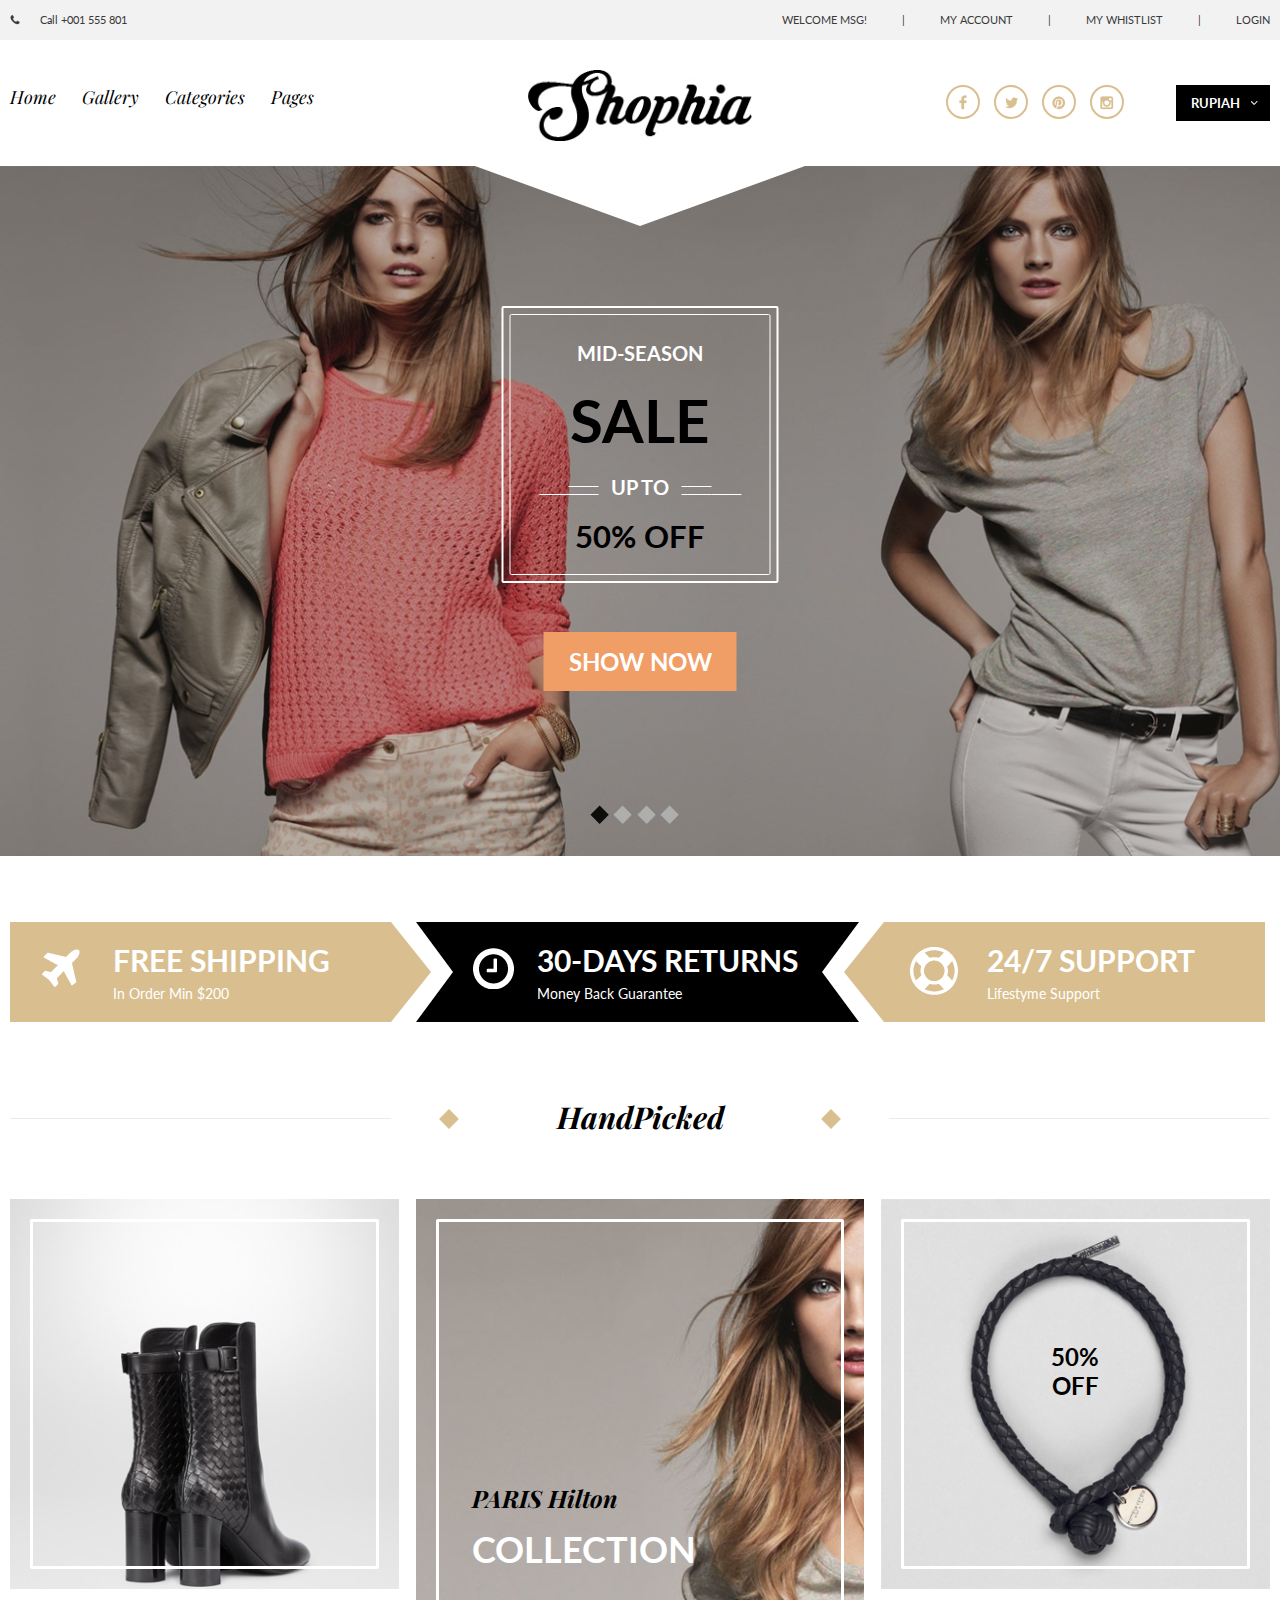
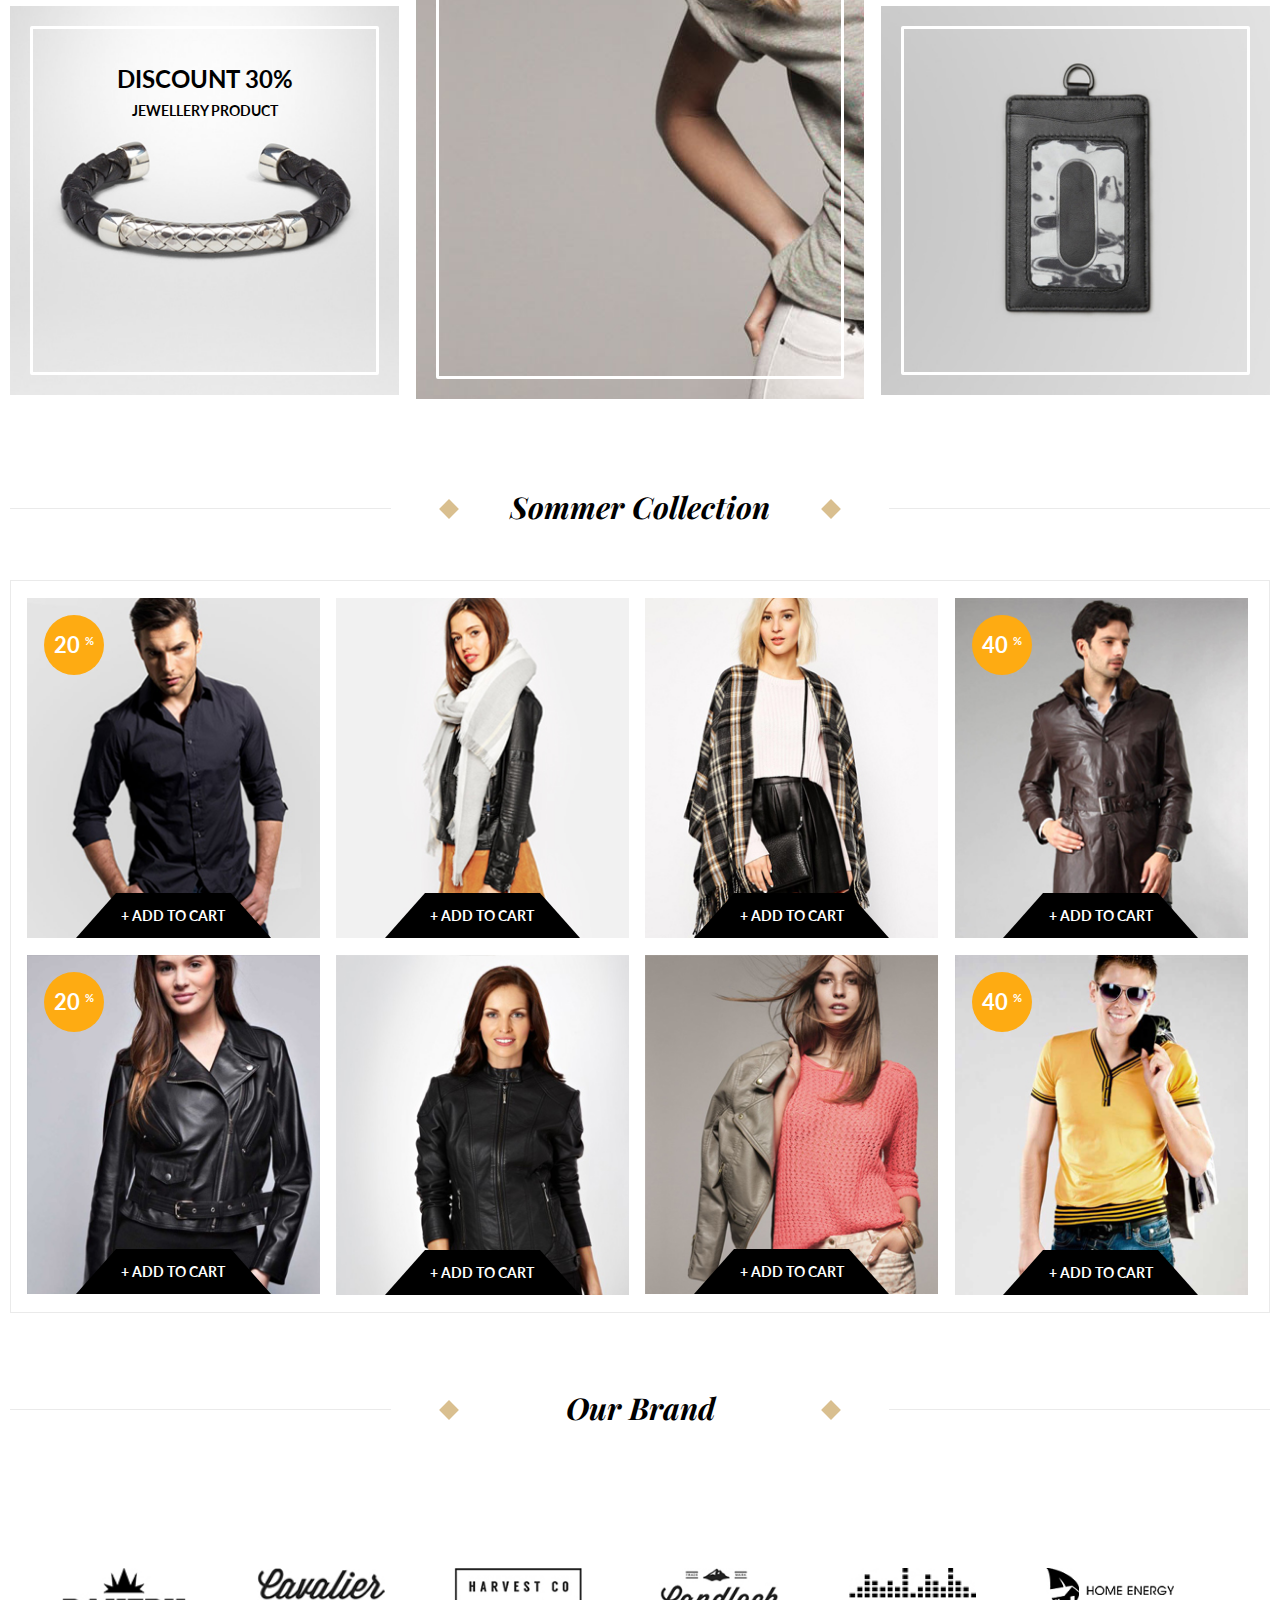
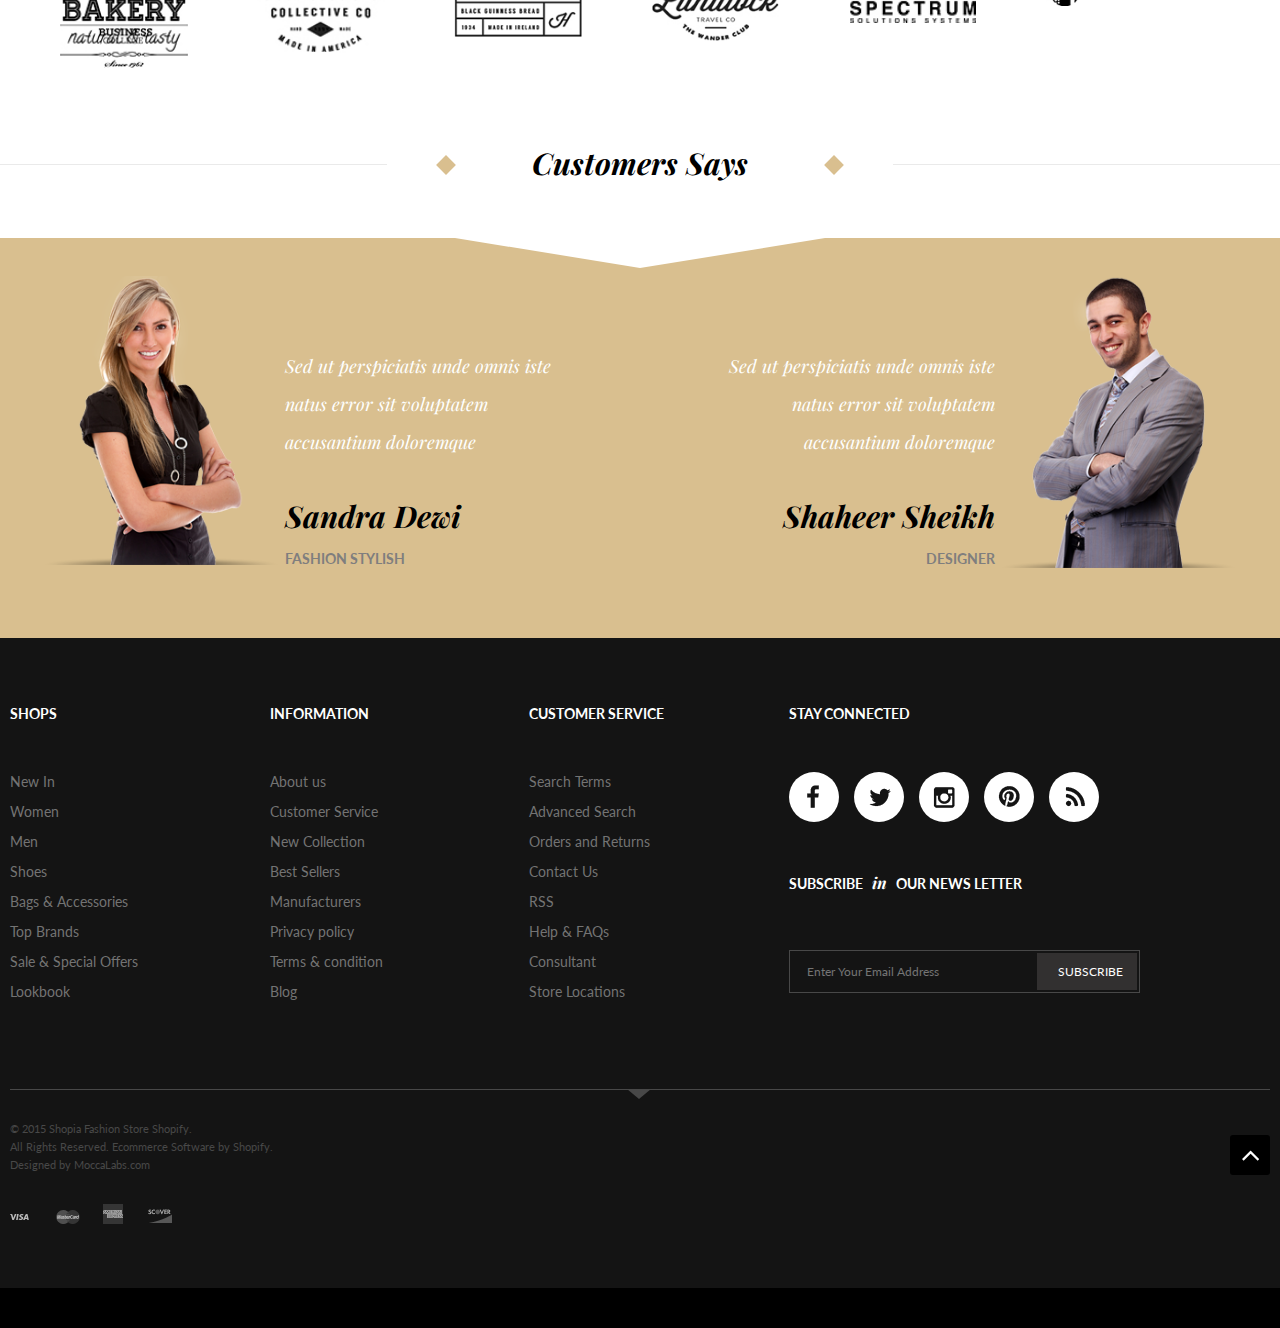
<file: works/Shophia/index.html>
<!DOCTYPE html>
<html lang="en">
<head>
	<meta charset="UTF-8">
	<meta http-equiv="X-UA-Compatible" content="IE=edge">
	<meta name="viewport" content="width=device-width,initial-scale=1">
	<meta name="description" content="">
	<meta name="author" content="">

	<title>Shophia</title>
		
	<!--HTML5 shim and Respond.js IE8 support of HTML5 elements and media queries -->
	<!--If it IE9>
	<script src="https://oss.maxcdn.com/libs/html5shiv/3.7.0/html5shiv.js"></script>
	<script src="https://oss.maxcdn.com/libs/respond.js/1.3.0/respond.min.js"></script>
	<![endif]-->
	
	<link href='https://fonts.googleapis.com/css?family=Playfair+Display:400,700,900,400italic,700italic,900italic' rel='stylesheet' type='text/css'>
	<link rel="stylesheet" href="js/jquery.fs.selecter.css">
	<link rel="stylesheet" href="js/slider.css">
	<link rel="stylesheet" href="css/reset.css">
	<link rel="stylesheet" href="css/style.css">
</head>
<body>
	<a href="#" id="home-link"></a>
	<div class="wrapper">
		<div class="container">
			<header>
				<div class="center clearfix">
					<div class="phone left">
						<span class="left"></span>
						Call +001 555 801
					</div>
					<div class="header-bar">
						 <ul class="right">
						 	<li><a href="#">WELCOME MSG!</a></li>
						 	<span>|</span>
						 	<li><a href="#">MY ACCOUNT</a></li>
						 	<span>|</span>
						 	<li><a href="#">MY WHISTLIST</a></li>
						 	<span>|</span>
						 	<li><a href="#">LOGIN</a></li>
						 </ul>
					</div>
				</div>
			</header>

			<!--top-bar-->
			<div class="top-bar clearfix center">
				<a href="#" class="touch-menu" >
					<div></div>
					<div></div>
					<div></div>
				</a>
				<ul class="menu left">
					<li><a href="#">Home</a></li>
					<li><a href="#">Gallery</a></li>
					<li><a href="#">Categories</a></li>
					<li><a href="#">Pages</a></li>
				</ul>
				
				<select name="" id="" class="right">
					<option value="">Rupiah</option>
					<option value="">Shophia</option>
					<option value="">Rupiah</option>
				</select>
				<div class="social right clearfix">
					<a href="#" class="ic-fb">&nbsp;</a>
					<a href="#" class="ic-tw">&nbsp;</a>
					<a href="#" class="ic-pin">&nbsp;</a>
					<a href="#" class="ic-inst">&nbsp;</a>
				</div>
				<div class="logo"><a href="/"><img src="img/logo.jpg" alt=""></a></div>
			</div><!--top-bar-->

			<!--slider-->
			<div class="slider-wrapper">
				<div class="slider">
					<span class="triangle"></span>
					<div class="sale-wrap">
								<div class="sale">
									<h2>Mid-season</h2>
									<h1>Sale</h1>
								<div class="cap">
									<div class="r-b-line"></div>
									<div class="r-t-line"></div>
									<h2>up to</h2>
									<div class="l-t-line"></div>
									<div class="l-b-line"></div>
								</div>
								<p class="second-cap">50% OFF</p>
								</div>
							</div>
							<button>Show now</button>
					<ul>
						<li>
							<img src="img/img-1.jpg" alt="">
						</li>
						<li>
							<img src="img/img-1.jpg" alt="">
						</li>
						<li>
							<img src="img/img-1.jpg" alt="">
						</li>
						<li>
							<img src="img/img-1.jpg" alt="">
						</li>				
					</ul>
				</div><!--slider-->
			</div><!--slider-wrapper-->
	<!--support-->
	<div class="support center clearfix">
		<div class="sup-item item-1 left">
			<span></span>
			<div class="support-icons support-icon-1"></div>
			<h4>FREE SHIPPING</h4>
			<p class="support-cap">In Order Min $200</p>
		</div>
		<div class="sup-item item-2 left"><span class="right-span"></span>
			<span class="left-span"></span>
		<div class="support-icons support-icon-2"></div>
			<h4>30-DAYS RETURNS</h4>
			<p class="support-cap">Money Back Guarantee</p></div>
		<div class="sup-item item-3 left"><span></span>
		<div class="support-icons support-icon-3"></div>
			<h4>24/7 SUPPORT</h4>
			<p class="support-cap">Lifestyme Support</p></div>
	</div><!--support-->
	<!--feature-->
	<div class="feature center">
		<div class="main-header clearfix">
			<div class="line l-line left"></div>
			<div class="diamond l-diamond left"></div>
			<div class="line r-line right"></div>
			<div class="diamond r-diamond right"></div>
			<h5>HandPicked</h5>
		</div>
		<div class="feature-items clearfix">
			<div class="feature-item-small left">
				
				<a class="f-i-small">
					<span class="f-i-border">
					</span>
					<span class="hover">
						<div class="plus"></div>
						<button>SHOP NOW</button>
					</span>
					<img src="img/img-2.jpg" alt="">
					
				</a>
				<a class="f-i-small" href="#">
						    <span class="f-i-border">
						<p class="f-i-header">DISCOUNT 30%</p>
						<p class="f-i-cap">JEWELLERY PRODUCT</p>
					</span>
					<span class="hover">
						<div class="plus"></div>
						<button>SHOP NOW</button>
					</span>
					<img src="img/img-3.jpg" alt="">
				</a>
				
			</div>
			<div class="feature-item-big left">
				<a class="f-i-big" >
					<span class="f-i-border">
						<p class="f-i-b-header">PARIS Hilton</p>
						<p class="f-i-b-cap">COLLECTION</p>
					</span>
					<span class="hover">
						<div class="plus"></div>
						<button>SHOP NOW</button>
					</span>
					<img src="img/img-4.jpg" alt="">
				</a>
			</div>
			<div class="feature-item-small left">
				<a class="f-i-small">
					<span class="f-i-border right-f-i-small">
						<p class="f-i-header">50%</p>
						<p class="f-i-header">Off</p>
					</span>
					<span class="hover">
						<div class="plus"></div>
						<button>SHOP NOW</button>
					</span>
					<img src="img/img-5.jpg" alt="">
				</a>
				<a class="f-i-small">
					<span class="f-i-border"></span>
					<span class="hover">
						<div class="plus"></div>
						<button>SHOP NOW</button>
					</span>
					<img src="img/img-6.jpg" alt="">
				</a>
			</div>
		</div>
	</div><!--feature-->
	<!--recent-->
	<div class="recent center">
		<div class="main-header clearfix">
			<div class="line l-line left"></div>
			<div class="diamond l-diamond left"></div>
			<div class="line r-line right"></div>
			<div class="diamond r-diamond right"></div>
			<h5>Sommer Collection</h5>
		</div>
		<div class="recent-items clearfix center">
			<div class="recent-item left">
				<span class="recent-sale">20 <strong>%</strong></span>
				<a href="#" class="cart">+ ADD TO CART</a>
				<img src="img/img-7.jpg"  width=300 height=348 alt="">
			</div>
			<div class="recent-item left">
				<a href="#" class="cart">+ ADD TO CART</a>
				<img src="img/img-8.jpg"  width=300 height=348 alt="">
			</div>
			<div class="recent-item left">
				<a href="#" class="cart">+ ADD TO CART</a>
				<img src="img/img-9.jpg"  width=300 height=348 alt="">
			</div>
			<div class="recent-item left">
				<span class="recent-sale">40 <strong>%</strong></span>
				<a href="#" class="cart">+ ADD TO CART</a>
				<img src="img/img-10.jpg" width=300 height=348  alt="">
			</div>
			<div class="recent-item left">
				<span class="recent-sale">20 <strong>%</strong></span>
				<a href="#" class="cart">+ ADD TO CART</a>
				<img src="img/img-11.jpg" width=300 height=348  alt="">
			</div>
			<div class="recent-item left">
				<a href="#" class="cart">+ ADD TO CART</a>
				<img src="img/img-12.jpg" width=300 height=348  alt="">
			</div>
			<div class="recent-item left">
				<a href="#" class="cart">+ ADD TO CART</a>
				<img src="img/img-13.jpg" width=300 height=348  alt="">
			</div>
			<div class="recent-item left">
				<span class="recent-sale">40 <strong>%</strong></span>
				<a href="#" class="cart">+ ADD TO CART</a>
				<img src="img/img-14.jpg" width=300 height=348  alt="">
			</div>
		</div>
	</div><!--recent-->
	<!--brand-->
	<div class="brand center">
		<div class="main-header clearfix">
			<div class="line l-line left"></div>
			<div class="diamond l-diamond left"></div>
			<div class="line r-line right"></div>
			<div class="diamond r-diamond right"></div>
			<h5>Our Brand</h5>
		</div>
		<div class="brand-items clearfix">
			<div class="brand-item left">
				<img src="img/brand-1.jpg" alt="">
			</div>
			<div class="brand-item left">
				<img src="img/brand-2.jpg" alt="">
			</div>
			<div class="brand-item left">
				<img src="img/brand-3.jpg" alt="">
			</div>
			<div class="brand-item left">
				<img src="img/brand-4.jpg" alt="">
			</div>
			<div class="brand-item left">
				<img src="img/brand-5.jpg" alt="">
			</div>
			<div class="brand-item left">
				<img src="img/brand-6.jpg" alt="">
			</div>
		</div>
	</div><!--brand-->
	<!--testimonial-->
	<div class="testimonial-wrap">
		<div class="main-header clearfix">
			<div class="line l-line left"></div>
			<div class="diamond l-diamond left"></div>
			<div class="line r-line right"></div>
			<div class="diamond r-diamond right"></div>
			<h5>Customers Says</h5>
		</div>
		<div class="testimonial">
			<div class="center">
				<span class="triangle test-triangle"></span>
				<div class="testimonial-items clearfix">
					<div class="test-img left">
						<img src="img/img-15.png" alt="" >
					</div>
					<div class="testimonial-item left clearfix">
							<div class="comments left">
								<p class="comment">Sed ut perspiciatis 
								unde omnis iste natus error sit 
								voluptatem accusantium doloremque</p><br/>
								<p class="name">Sandra Dewi</p><br/>
								<p class="comment-cap">FASHION STYLISH</p><br/>
							</div>
					</div>
					<div class="test-img right">
						<img src="img/img-16.png" alt="">
					</div>
					<div class="testimonial-item right clearfix">
							<div class="comments right">
								<p class="comment">Sed ut perspiciatis 
								unde omnis iste natus error sit 
								voluptatem accusantium doloremque</p><br/>
								<p class="name">Shaheer Sheikh</p><br/>
								<p class="comment-cap">DESIGNER</p><br/>
							</div>
					</div>
				</div>
			</div>
		</div>
	</div><!--testimonial-->


		</div><!--container-->
	</div><!--wrapper-->
	<!--footer-->
	<div class="footer">
		<div class="footer-wrap center">
			<div class="footer-items clearfix">
				<div class="footer-item left">
					<p class="foot-header">Shops</p>
					<ul class="foot-list">
						<li><a href="#">New In</a></li>
						<li><a href="#">Women</a></li>
						<li><a href="#">Men</a></li>
						<li><a href="#">Shoes</a></li>
						<li><a href="#">Bags & Accessories</a></li>
						<li><a href="#">Top Brands</a></li>
						<li><a href="#">Sale & Special Offers</a></li>
						<li><a href="#">Lookbook</a></li>
					</ul>
				</div>
				<div class="footer-item left">
					<p class="foot-header">INFORMATION</p>
					<ul class="foot-list">
						<li><a href="">About us</a></li>
						<li><a href="">Customer Service</a></li>
						<li><a href="">New Collection</a></li>
						<li><a href="">Best Sellers</a></li>
						<li><a href="">Manufacturers</a></li>
						<li><a href="">Privacy policy</a></li>
						<li><a href="">Terms & condition</a></li>
						<li><a href="">Blog</a></li>
					</ul>
				</div>
				<div class="footer-item left">
					<p class="foot-header">CUSTOMER SERVICE</p>
					<ul class="foot-list">
						<li><a href="">Search Terms</a></li>
						<li><a href="">Advanced Search</a></li>
						<li><a href="">Orders and Returns</a></li>
						<li><a href="">Contact Us</a></li>
						<li><a href="">RSS</a></li>
						<li><a href="">Help & FAQs</a></li>
						<li><a href="">Consultant</a></li>
						<li><a href="">Store Locations</a></li>
					</ul>
				</div>
				<div class="footer-item left">
					<p class="foot-header">STAY CONNECTED</p>
					<div class="footer-social clearfix">
						<a href="#" class="foot-social-ic f-ic-fb left">&nbsp;</a>
						<a href="#" class="foot-social-ic f-ic-tw left">&nbsp;</a>
						<a href="#" class="foot-social-ic f-ic-inst left">&nbsp;</a>
						<a href="#" class="foot-social-ic f-ic-pin left">&nbsp;</a>
						<a href="#" class="foot-social-ic f-ic-rss left">&nbsp;</a>
					</div>
					<p class="foot-header">SUBSCRIBE<strong>in</strong>OUR  NEWS  LETTER</p>
					<form action="#">
						<input type="email" name="email" placeholder="Enter Your Email Address">
						<input type="submit" name="submit" value="subscribe">
					</form>
				</div>
			</div>
			<div class="footer-line"><span></span></div>
			<div class="footer-middle clearfix">
				<div class="footer-copyright-wrap left clearfix">
					<div class="footer-copyright">© 2015  Shopia  Fashion Store Shopify. <br>
					All Rights Reserved. Ecommerce Software by Shopify.
					Designed by  MoccaLabs.com</div>
				<div class="footer-pay clearfix">
					<a href="#" class="left visa">&nbsp;</a>
					<a href="#" class="left mk">&nbsp;</a>
					<a href="#" class="left amex">&nbsp;</a>
					<a href="#" class="left disk">&nbsp;</a>
				</div>
				</div>
				<a class="home-link right" href="#home-link">&nbsp;</a>
			</div>
		</div>
	</div><!--footer-->
	
	<script src="https://ajax.googleapis.com/ajax/libs/jquery/1.11.3/jquery.min.js"></script>
	<script src="js/modernizr.js"></script>
	<!--Menu-->
	<script src="js/menu.js"></script>
	<!--Select-->
	<script src="js/jquery.fs.selecter.min.js"></script>
	<script src="js/select.js"></script>
	<!--Slider-->
	<script src="js/slider.js"></script>
	<script src="js/hover.js"></script>
	<!--Scroll-->
	<script src="js/scroll.js"></script>

	
</body>
</html>
</file>
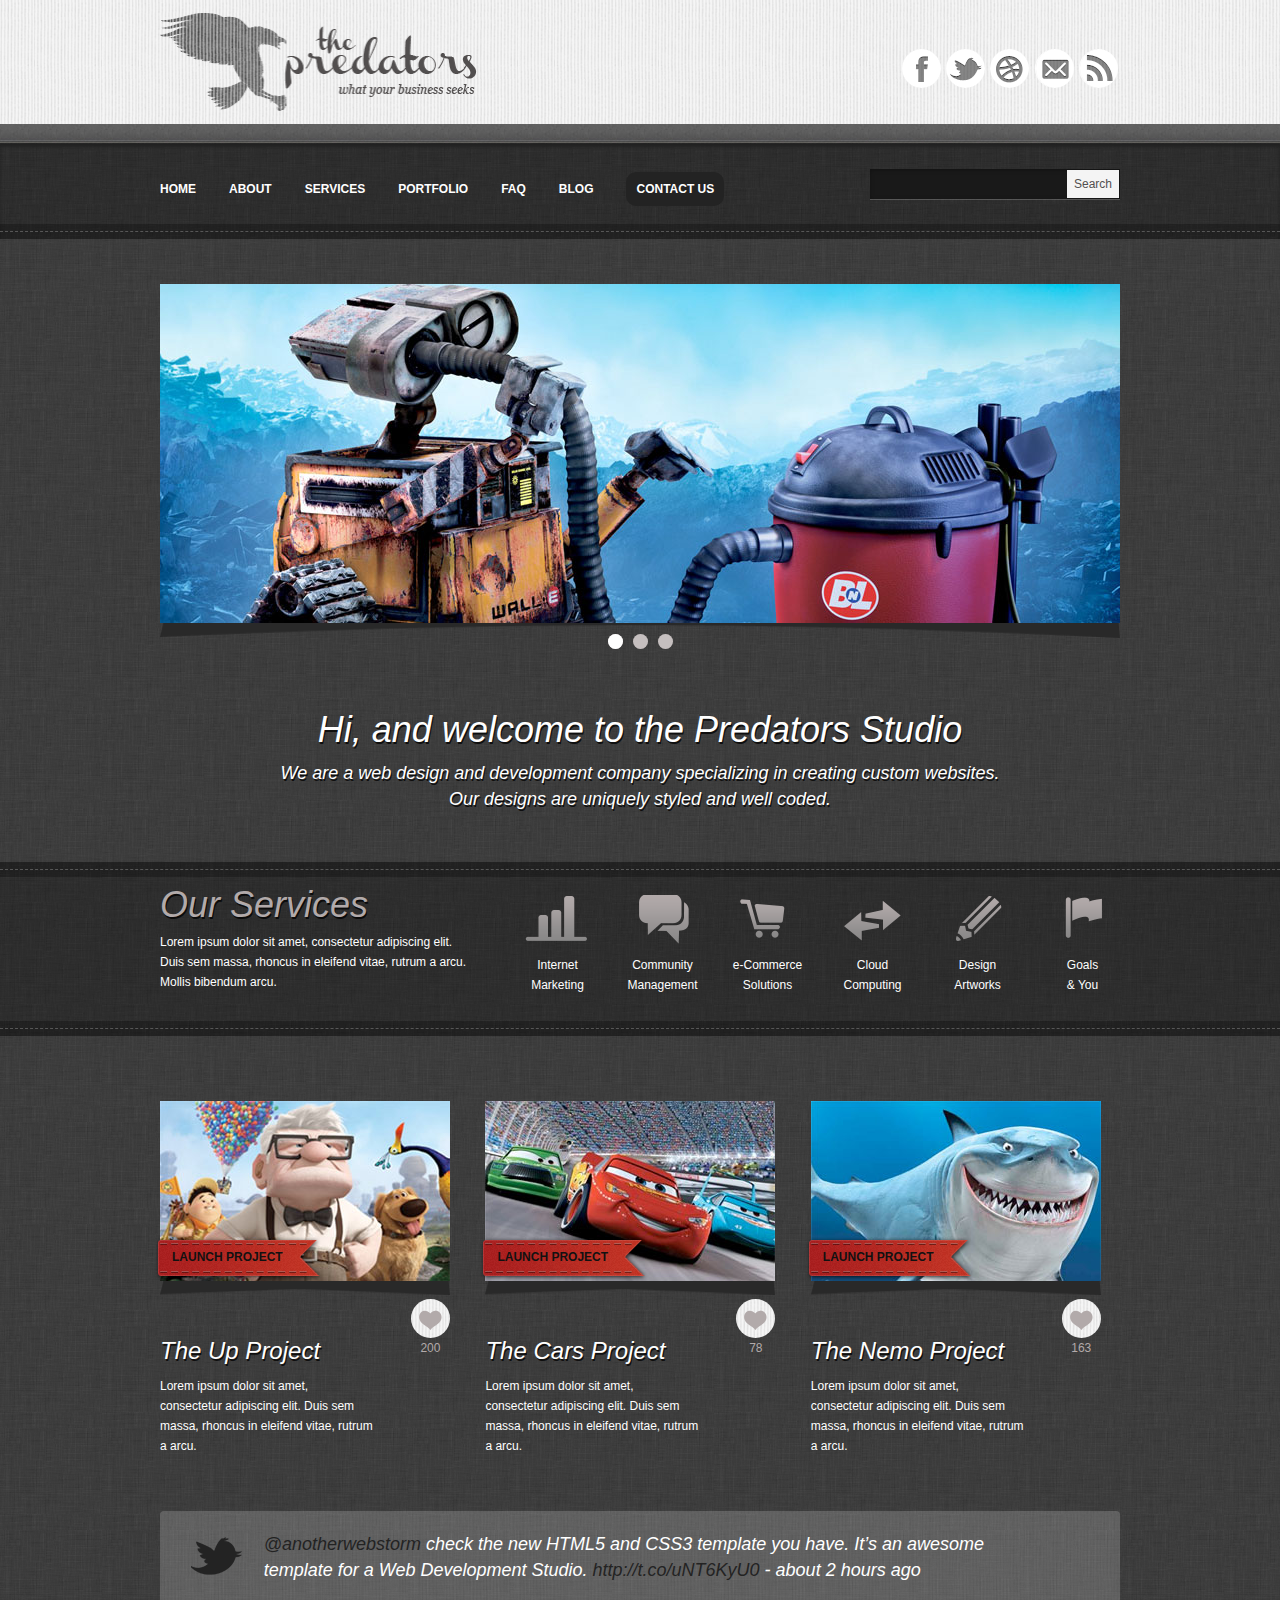
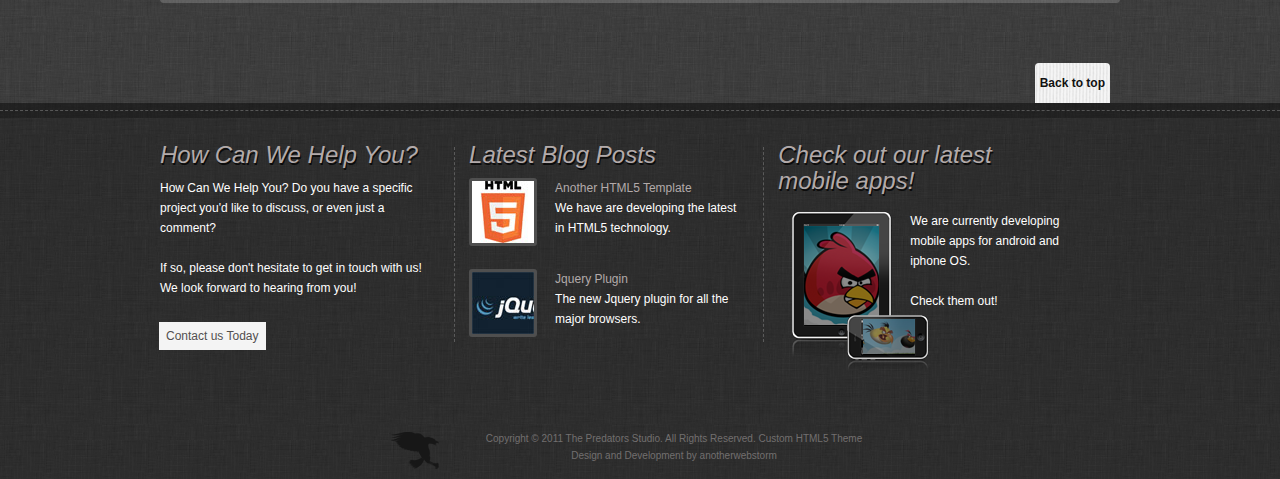
<file: works/studioWebsite/index.html>
﻿<!DOCTYPE html>
<html lang="en">
<head>
	<meta charset="UTF-8">
	<title>Studio Website</title>
	<meta http-equiv="X-UA-Compatible" content="IE=edge">
	<meta name="viewport" content="width=device-width, initial-scale=1.0">
	<!--Slider-->
	<link rel="stylesheet" type="text/css" href="css/slick.css">
	<link rel="stylesheet" type="text/css" href="css/slick-theme.css">
	<!--Less-->
	<link rel="stylesheet/less" type="text/css" href="css/style.less">
	<script src="js/less.js" type="text/javascript"></script>
	<!--Style-->
	<link rel="stylesheet" type="text/css" href="css/reset.css">
	<link rel="stylesheet" type="text/css" href="css/style.css">
</head>
<body>
	<div class="wrapper">
		<div class="container">
			<header>
				<div class="center clearfix">
					<div class="logo left"><a href="#" id="logo"><img src="img/logo.png" alt="logo"></a></div>
					<div class="social right">
						<a href="#openModal" class="social-icon fb">&nbsp;</a>
						<a href="#" class="social-icon tw">&nbsp;</a>
						<a href="#" class="social-icon dr">&nbsp;</a>
						<a href="#" class="social-icon mail">&nbsp;</a>
						<a href="#" class="social-icon rss">&nbsp;</a>
					</div>
				</div>
			</header>
			<div class="header-line"></div>
			<nav>
				<div class="center clearfix" id="menu">
					<div class="nav left">
						<ul>
							<li><a href="#logo">home</a></li
							><li><a href="#slider">about</a></li
							><li><a href="#intro">services</a></li
							><li><a href="#services">portfolio</a></li
							><li><a href="#twit">faq</a></li
							><li><a href="#projects">blog</a></li
							><li><a href="#openModal" class="btn">contact us</a></li>
						</ul>
					</div>
					<div class="search">
						<form class="right">
						  <input type="search" name="search">
						  <button class="button" type="submit" value="Search">Search</button>
						</form>
					</div>
				</div>
				<div class="dash"><span></span></div>
			</nav>
			<div class="slider-wrap center" id="slider">
				<div class="slider">
					<div><img src="img/img-1.jpg" alt="img"></div>
					<div><img src="img/img-2.jpg" alt="img"></div>
					<div><img src="img/img-3.jpg" alt="img"></div>
				</div>
				<div class="slide-shadow" id="intro"><img src="img/slide-shadow.png" alt="shadow"></div>
			</div><!--slider-wrap-->
			<div class="intro center">
				<h1>Hi, and welcome to the Predators Studio</h1>
				<p class="cap">We are a web design and development company specializing in creating custom websites.<br>
				Our designs are uniquely styled and well coded.</p>
			</div><!--intro-->
			<div class="services" id="services">
				<div class="dash"><span></span></div>
				<div class="center clearfix">
					<div class="left-serv left">
						<h1>Our Services</h1>
						<p class="descr">Lorem ipsum dolor sit amet, consectetur adipiscing elit. Duis sem massa, rhoncus in eleifend vitae, rutrum a arcu. Mollis bibendum arcu.</p>
					</div>
					<div class="right-serv right">
						<ul>
							<li class="ic-1"><a href="#">Internet<br>Marketing</a></li
							><li class="ic-2"><a href="#">Community<br>Management</a></li
							><li class="ic-3"><a href="#">e-Commerce<br>Solutions</a></li
							><li class="ic-4"><a href="#">Cloud<br>Computing</a></li
							><li class="ic-5"><a href="#">Design<br>Artworks</a></li
							><li class="ic-6"><a href="#">Goals<br>& You</a></li>
						</ul>
					</div>
				</div>
				<div class="dash"><span></span></div>
			</div><!--services-->
			<div class="projects center clearfix" id="projects">
				<div class="project-item left">
					<div class="img">
						<div class="launch">launch project</div>
						<img src="img/img-4.jpg" alt="">
					</div>
						<div class="img-shadow"></div>
						<div class="like"><div></div><p>200</p></div>
						<div class="proj-descr">

							<a href="#"><h2>The Up Project</h2></a>
							<div class="descr">Lorem ipsum dolor sit amet, consectetur adipiscing elit. Duis sem massa, rhoncus in eleifend vitae, rutrum a arcu.</div>
						</div>
				</div>
				<div class="project-item left">
					<div class="img">
						<div class="launch">launch project</div>
						<img src="img/img-5.jpg" alt="">
					</div>
						<div class="img-shadow"></div>
						<div class="like"><div></div><p>78</p></div>
						<div class="proj-descr">

							<a href="#"><h2>The Cars Project</h2></a>
							<div class="descr">Lorem ipsum dolor sit amet, consectetur adipiscing elit. Duis sem massa, rhoncus in eleifend vitae, rutrum a arcu.</div>
						</div>
				</div>
				<div class="project-item left">
					<div class="img">
						<div class="launch">launch project</div>
						<img src="img/img-6.jpg" alt="">
					</div>
						<div class="img-shadow"></div>
						<div class="like"><div></div><p>163</p></div>
						<div class="proj-descr">

							<a href="#"><h2>The Nemo Project</h2></a>
							<div class="descr">Lorem ipsum dolor sit amet, consectetur adipiscing elit. Duis sem massa, rhoncus in eleifend vitae, rutrum a arcu.</div>
						</div>
				</div>
			</div><!--projects-->
		<div class="center  clearfix twit" id="twit">
			<span class="twit-icon"></span>
			<div class="cap"><a href="#">@anotherwebstorm</a> check the new HTML5 and CSS3 template you have. It’s an awesome template for a Web Development Studio. <a href="#">http://t.co/uNT6KyU0</a> - about 2 hours ago</div>
		</div><!--twit-->
		<div class="home-link center">
			<a href="#logo">Back to top</a>
		</div>	

		</div><!--container-->
	</div><!--wrapper-->
	<footer id="footer">
		<div class="dash"><span></span></div>
		<div class="center clearfix">
			<div class="foot-item left">
				<h2>How Can We Help You?</h2>
				<p class="descr foot-descr">How Can We Help You?
				Do you have a specific project you'd like to
				discuss, or even just a comment?
				<br><br>
				If so, please don't hesitate to get in touch with us!
				We look forward to hearing from you!</p>
				<button class="button">Contact us Today</button>
			</div>
			<div class="foot-item left">
				<span class="separate"></span>
				<h2>Latest Blog Posts</h2>
				<div class="foot-item-descr f-i-d-1">
					<div class="foot-item-img"></div>
					<p class="descr">
					<a href="#"><span>Another HTML5 Template</span></a><br>
					We have are developing the latest
					in HTML5 technology.</p>
				</div>
				<div class="foot-item-descr f-i-d-2">
					<div class="foot-item-img"></div>
					<p class="descr">
					<a href="#"><span>Jquery Plugin</span></a><br>
					The new Jquery plugin for all the
					major browsers.</p>
				</div>
			</div>
			<div class="foot-item last-foot-item left">
				<span class="separate"></span>
				<h2>Check out our latest<br> mobile apps!</h2>
				<div class="f-i-d-3">
					<div class="mobile"></div>
					<a href="#"><div class="like"></div></a>
					<p class="descr">We are currently developing
					mobile apps for android and
					iphone OS.
					<br><br>
					<a href="#">Check them out!</a></p>
				</div>
			</div>
		</div>
		<div class="copyright center ">
		<div class="copyright-wrap clearfix">
			<span class="foot-logo"></span>
			<div>
				<p>Copyright © 2011 The Predators Studio. All Rights Reserved. Custom HTML5 Theme Design and Development by anotherwebstorm</p>
			</div>
		</div>
		</div>
	</footer>
	<!--Popup-->
	 <div id="openModal">
	 	<div class="center">
	 		<form action="">
	 			<input type="text" placeholder="Name"><br>
	 			<input type="text" placeholder="Email"><br>
	 			<textarea name="message" cols="30" rows="10"></textarea><br>
	 			<button class="button" type="submit">Submit</button><br>
	 		</form>
	 		<a href="#close" title="Close" class="close">X</a>
	 	</div>
	 </div>
	<!--Jquery-->
	<script src="https://ajax.googleapis.com/ajax/libs/jquery/1.11.3/jquery.min.js"></script>
  	<!--Scroll-->
	<script type="text/javascript" src="js/scroll.js"></script>
	<!--Slider-->
	<script type="text/javascript" src="js/slick.js"></script>
  	<script type="text/javascript" src="js/slider.js"></script>
</body>
</html>
</file>
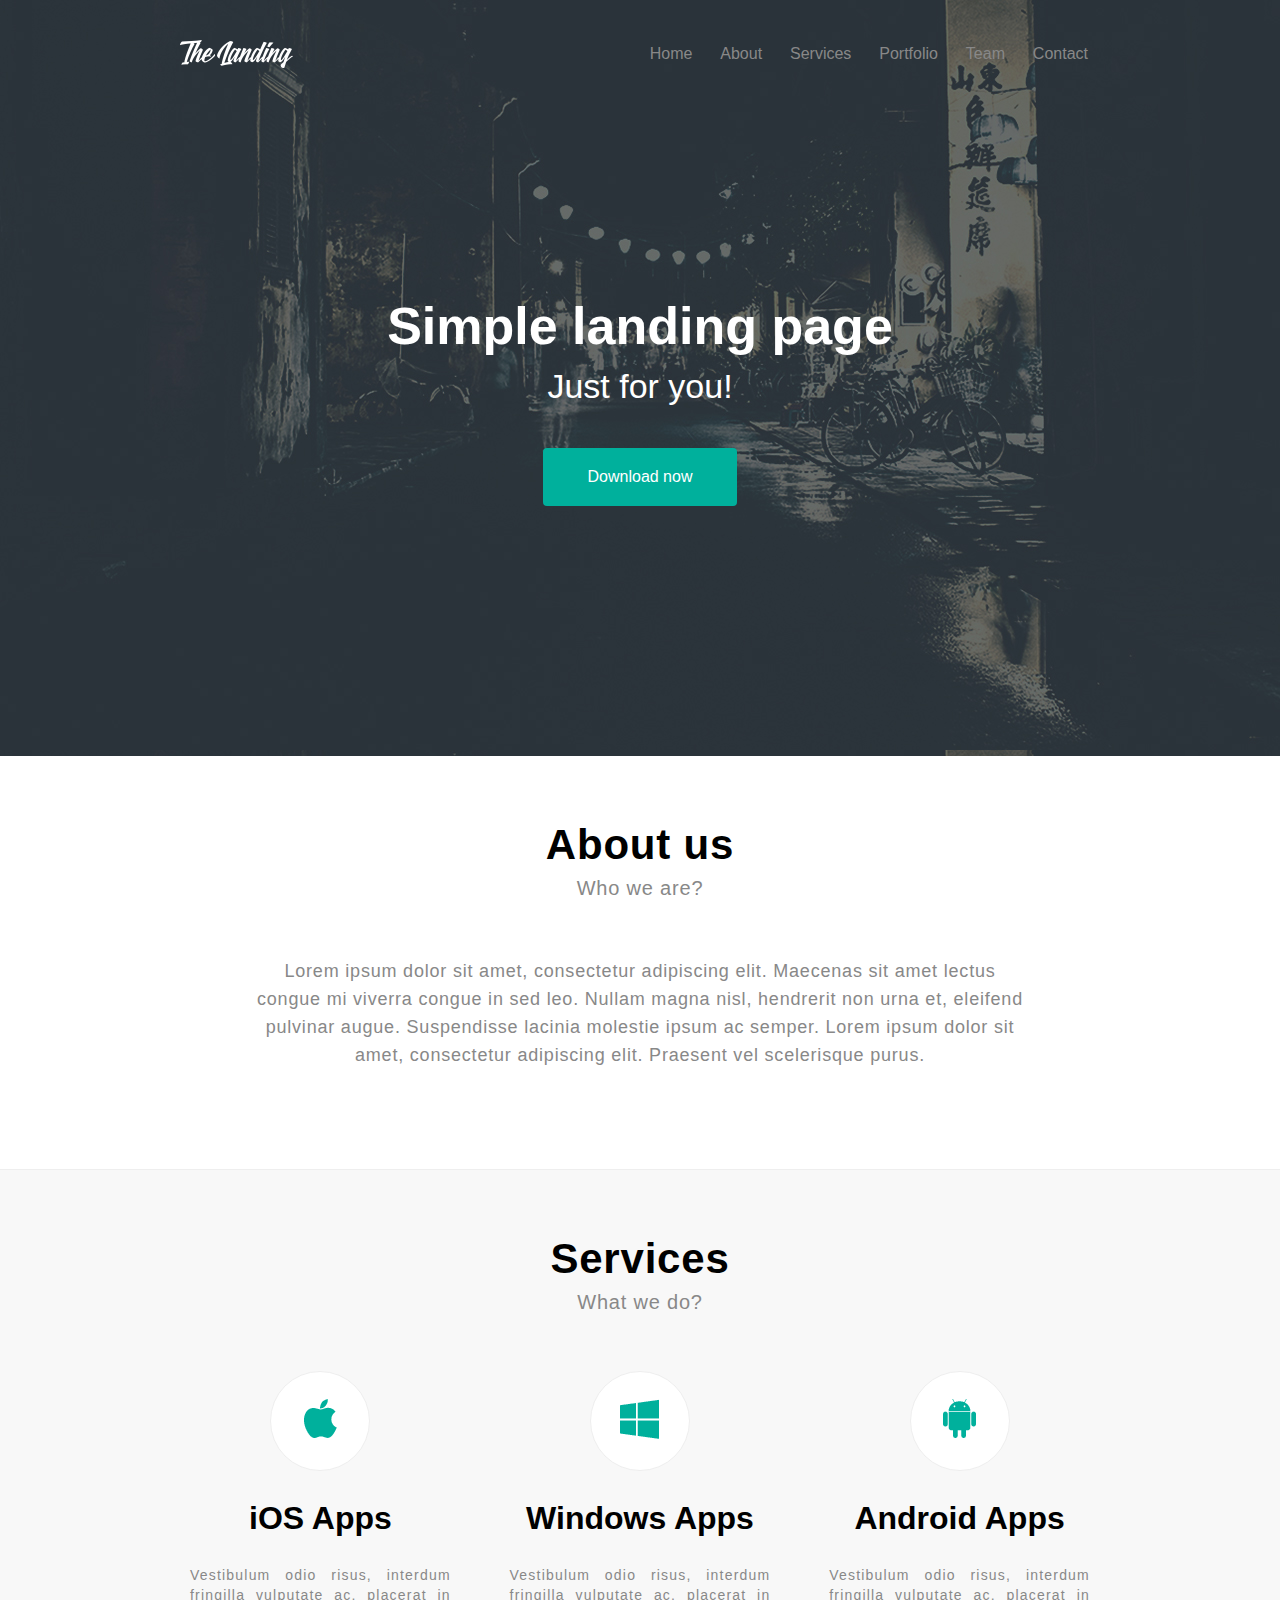
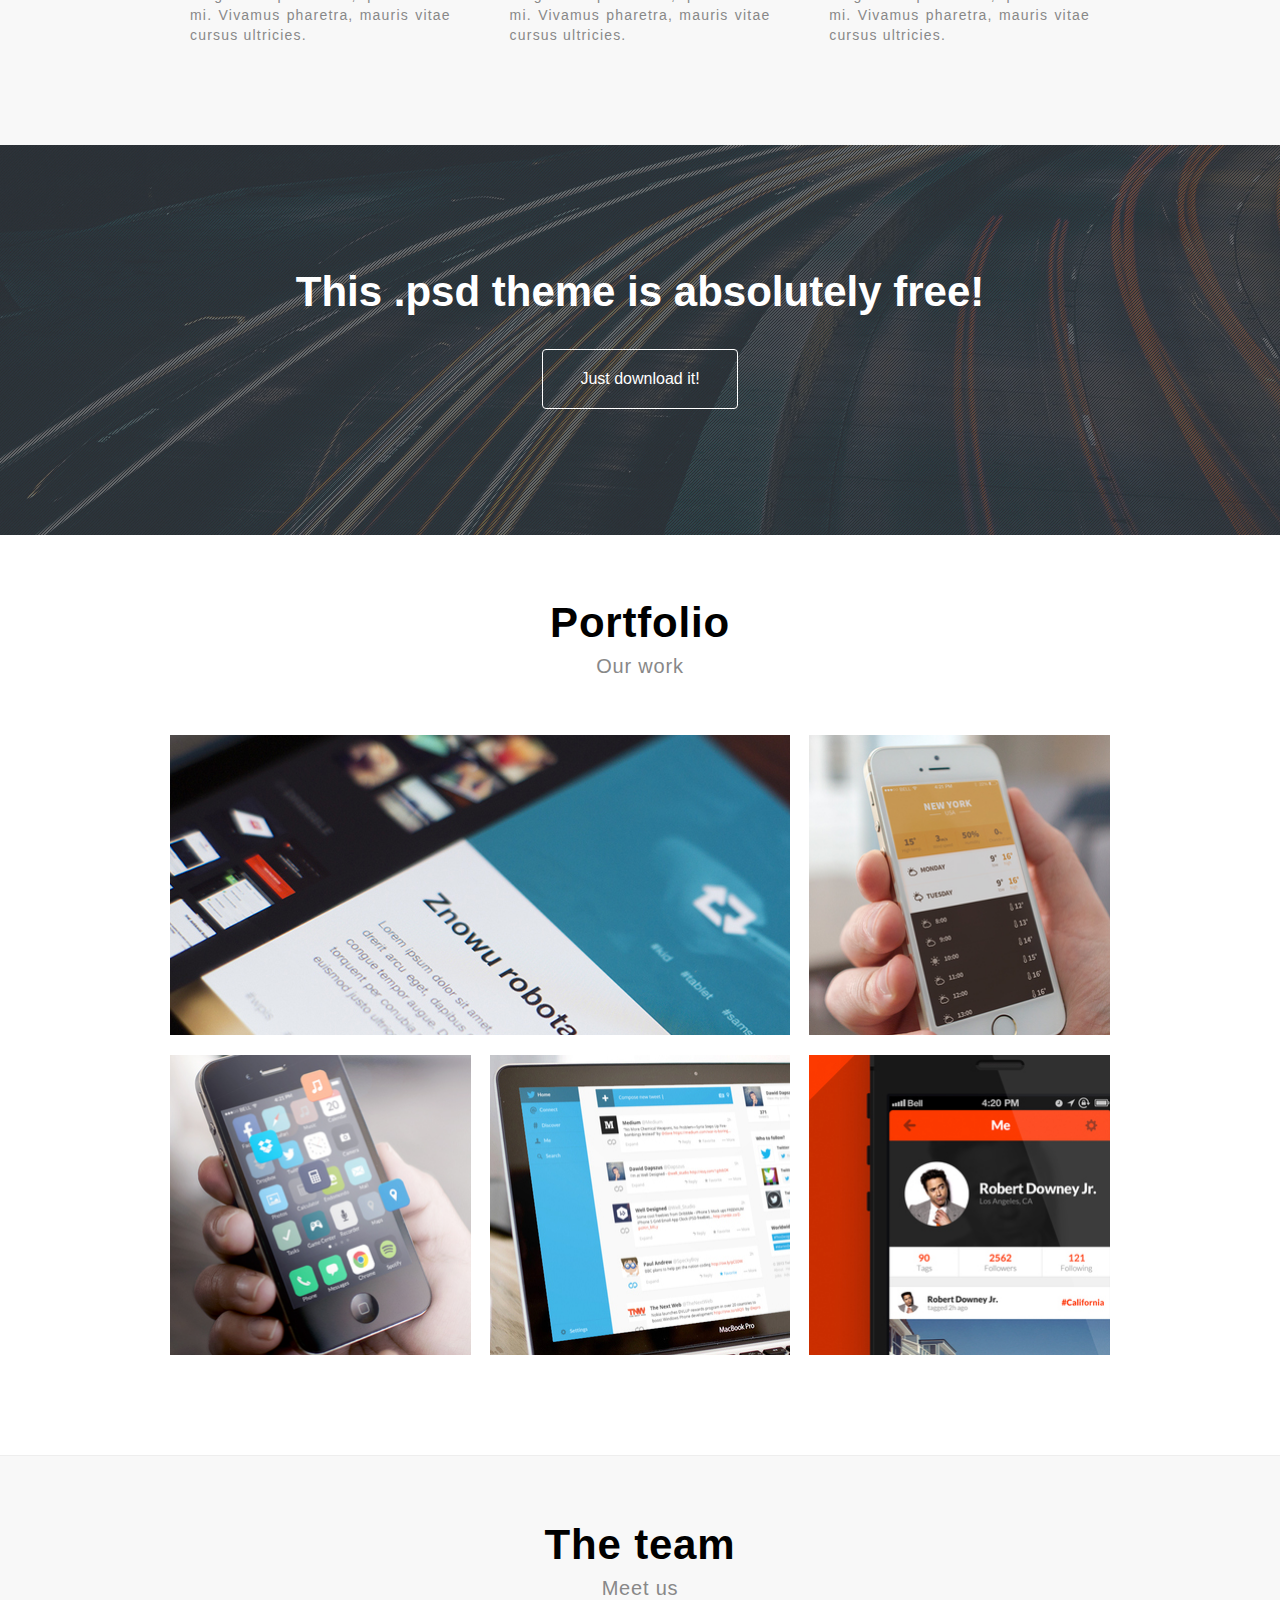
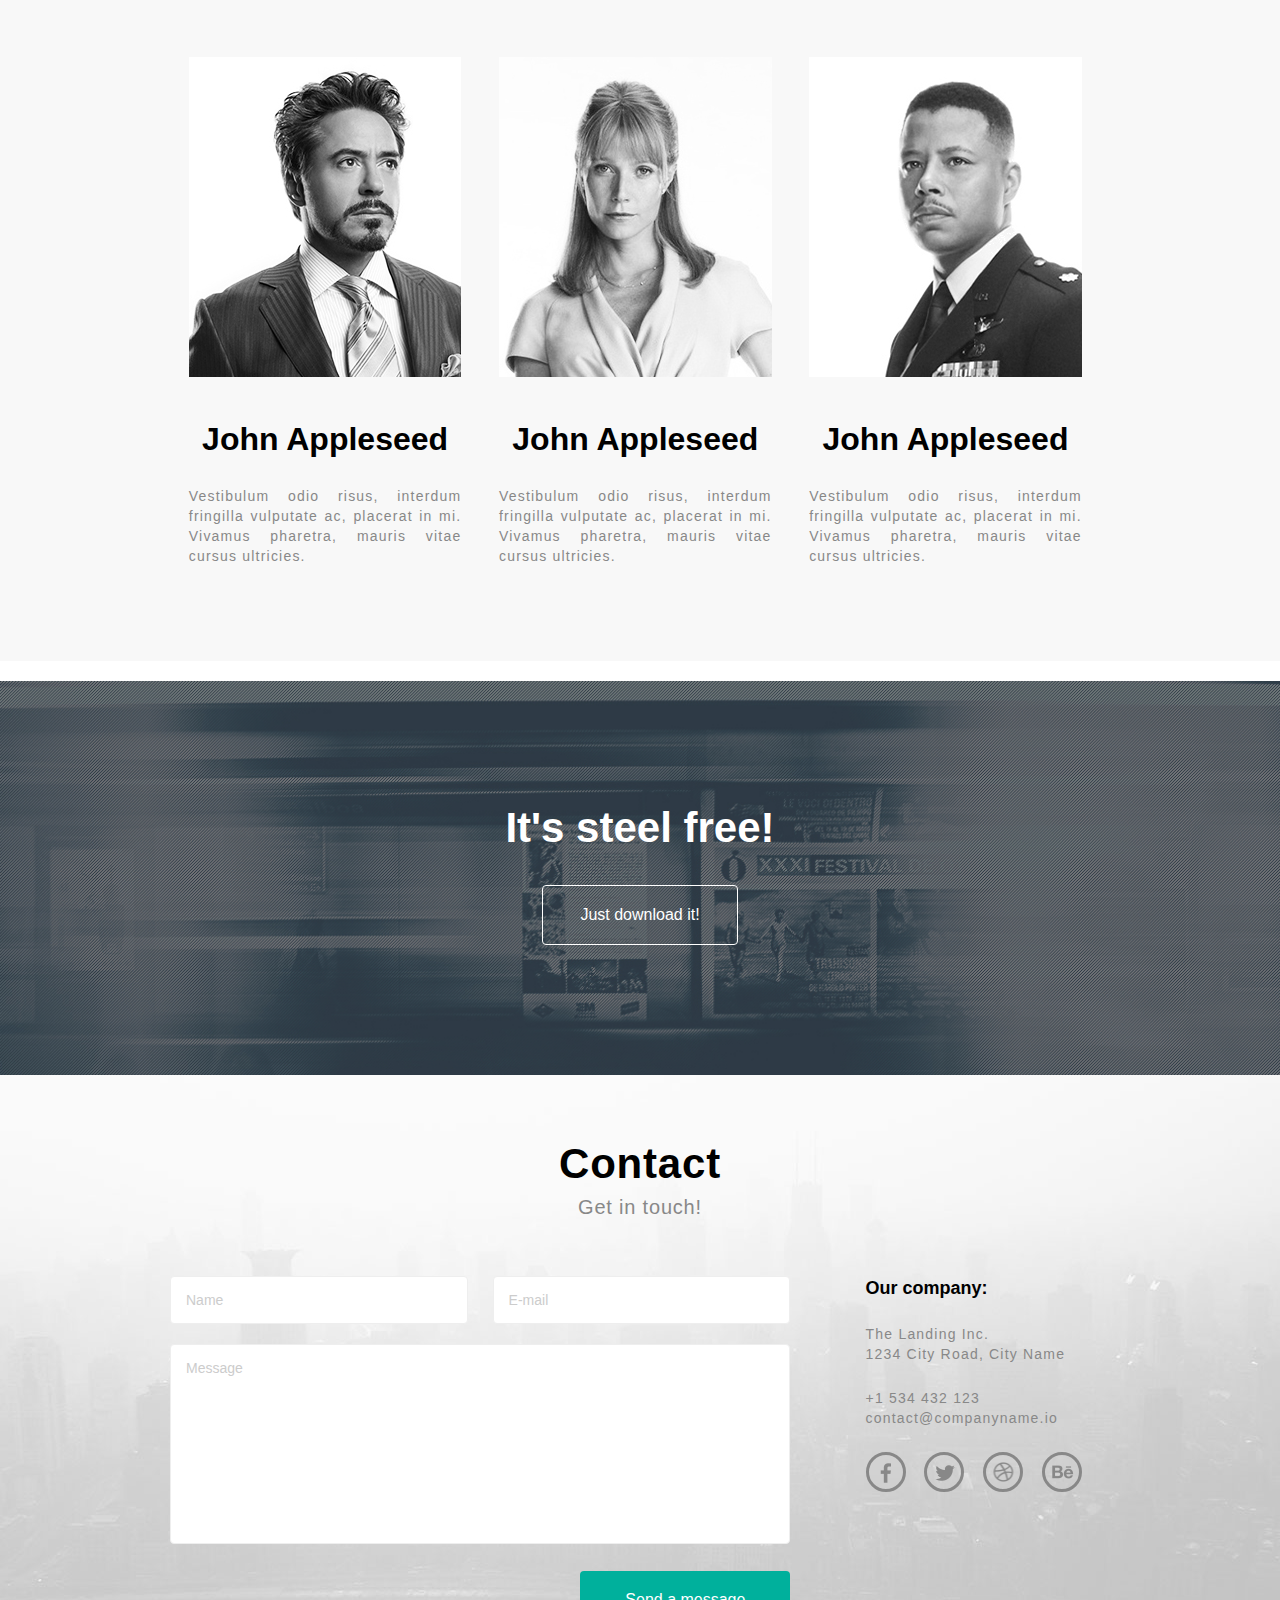
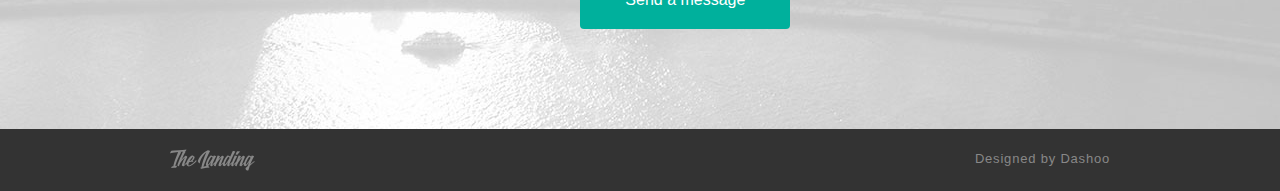
<file: works/TheLanding/index.html>
﻿<!DOCTYPE html>
<html lang="en">
<head>
	<meta charset="UTF-8">
	<title>Landing</title>
	<link rel="stylesheet" href="css/reset.css">
	<link rel="stylesheet" href="css/style.css">
	<meta name="viewport" content="width=divice-width, initial-scale=1.0">
	
</head>
<body>
	
<div class="wrapper">
<div class="main">
	<div class="container ">
		<nav class="clearfix">
			<a href="#" class="logo left"></a>
			<div class="menu right">
				<ul>
				<li><a href="#">Home</a></li>
				<li><a href="#">About</a></li>
				<li><a href="#">Services</a></li>
				<li><a href="#">Portfolio</a></li>
				<li><a href="#">Team</a></li>
				<li><a href="#">Contact</a></li>
				</ul>
			</div>
		</nav>
		<h1>Simple landing page</h1>
		<h2>Just for you!</h2>
		<button class="btn">Download now</button>
	</div>
</div>


<!--About us-->
<div class="about">
<div class="container">
	<p class="h1">About us</p>
	<p class="h2">Who we are?</p>
	<div class="desc"><p>Lorem ipsum dolor sit amet, consectetur adipiscing elit. Maecenas sit amet lectus congue
mi viverra congue in sed leo. Nullam magna nisl, hendrerit non urna et, eleifend pulvinar
augue. Suspendisse lacinia molestie ipsum ac semper. Lorem ipsum dolor sit amet,
consectetur adipiscing elit. Praesent vel scelerisque purus.</p></div>
</div>
</div>	

<!--Services-->
<div class="services">
<div class="container">
	<p class="h1">Services</p>
	<p class="h2">What we do?</p>
	<div class="service-wrap clearfix">
		<div class="item">
			<div class="icon ap-icon"></div>
			<h3>iOS Apps</h3>
			<p class="cap">Vestibulum odio risus, interdum fringilla vulputate ac, placerat in mi. Vivamus pharetra, mauris vitae cursus ultricies.</p>
		</div>
		<div class="item">
			<div class="icon win-icon"></div>
			<h3>Windows Apps</h3>
			<p class="cap">Vestibulum odio risus, interdum fringilla vulputate ac, placerat in mi. Vivamus pharetra, mauris vitae cursus ultricies.</p>
		</div>
		<div class="item">
			<div class="icon and-icon"></div>
			<h3>Android Apps</h3>
			<p class="cap">Vestibulum odio risus, interdum fringilla vulputate ac, placerat in mi. Vivamus pharetra, mauris vitae cursus ultricies.</p>
		</div>
	</div>
</div>
</div>

<!--Download-->
<div class="download">
<div class="container">
	<h4>This .psd theme is absolutely free!</h4>
	<button class="btn-2">Just download it!</button>
</div>
</div>

<!--Portfolio-->
<div class="portfolio">
<div class="container">
	<p class="h1">Portfolio</p>
	<p class="h2">Our work</p>
	<div class="portfolio-wrap clearfix">
		<div class="p-img">
			<a class="p-link" href="#">
				<div class="p-cap">
					<h1>iOS Sneak Peek</h1>
					<p class="h2">UI/UX Design</p>
				</div>
			</a><img src="img/img-1.jpg" alt="">
		</div>

		<div class="p-img"><a class="p-link" href="#"><div class="p-cap"><h1>iOS Sneak Peek</h1>
		<p class="h2">UI/UX Design</p></div></a><img src="img/img-2.jpg" alt=""></div>
		<div class="p-img"><a class="p-link" href="#"><div class="p-cap"><h1>iOS Sneak Peek</h1>
		<p class="h2">UI/UX Design</p></div></a><img src="img/img-3.jpg" alt=""></div>
		<div class="p-img"><a class="p-link" href="#"><div class="p-cap"><h1>iOS Sneak Peek</h1>
		<p class="h2">UI/UX Design</p></div></a><img src="img/img-4.jpg" alt=""></div>
		<div class="p-img"><a class="p-link" href="#"><div class="p-cap"><h1>iOS Sneak Peek</h1>
		<p class="h2">UI/UX Design</p></div></a><img src="img/img-5.jpg" alt=""></div>
	</div>

	
</div>
</div>

<!--Team-->
<div class="team">
<div class="container clearfix">
	<p class="h1">The team</p>
	<p class="h2">Meet us</p>

	<div class="team-wrap clearfix">
		<div class="p-item">
			<div class="person-img">
				<a class="t-link" href="#">
				<div class="tl-cap">
					<span class="tl-social tl-1"></span>
					<span class="tl-social tl-2"></span>
				</div>
			</a><img src="img/per-1.jpg" alt=""></div>
			<div class="person-cap">
				<h3>John Appleseed</h3>
				<p class="cap">Vestibulum odio risus, interdum fringilla vulputate ac, placerat in mi. Vivamus pharetra, mauris vitae cursus ultricies.</p>
			</div>
		</div>
		<div class="p-item">
			<div class="person-img"><a class="t-link" href="#">
				<div class="tl-cap">
					<span class="tl-social tl-1"></span>
					<span class="tl-social tl-2"></span>
				</div>
			</a><img src="img/per-2.jpg" alt=""></div>
			<div class="person-cap">
				<h3>John Appleseed</h3>
				<p class="cap">Vestibulum odio risus, interdum fringilla vulputate ac, placerat in mi. Vivamus pharetra, mauris vitae cursus ultricies.</p>
			</div>
		</div>
		<div class="p-item">
			<div class="person-img"><a class="t-link" href="#">
				<div class="tl-cap">
					<span class="tl-social tl-1"></span>
					<span class="tl-social tl-2"></span>
				</div>
			</a><img src="img/per-3.jpg" alt=""></div>
			<div class="person-cap">
				<h3>John Appleseed</h3>
				<p class="cap">Vestibulum odio risus, interdum fringilla vulputate ac, placerat in mi. Vivamus pharetra, mauris vitae cursus ultricies.</p>
			</div>
		</div>
</div>
</div>
</div>

<!--Free-->
<div class="free">
<div class="container">
	<h4>It's steel free!</h4>
	<button class="btn-2">Just download it!</button>
</div>
</div>

<!--Contact-->
<div class="contact">
<div class="container clearfix">
	<p class="h1">Contact</p>
	<p class="h2">Get in touch!</p>

	<form action="#" class="message left">
		<input type="text" placeholder="Name" class="name left" />
		<input type="text" placeholder="E-mail" class="e-mail right" /><br>
		<textarea cols="0" rows="0" placeholder="Message" ></textarea>
		<button class="btn right">Send a message</button>
	</form>

	<div class="contacts left">
		<h5>Our company:</h5><br>
		<p class="cap">The Landing Inc.<br/>
1234 City Road, City Name</p><br>
		<p class="cap"><span>+1 534 432 123</span>
		<span>contact@companyname.io</span></p><br>
		<div class="social">
			<a href="#" class="social-icon">&nbsp;</a>
			<a href="#" class="social-icon s-icon-2">&nbsp;</a>
			<a href="#" class="social-icon s-icon-3">&nbsp;</a>
			<a href="#" class="social-icon s-icon-4">&nbsp;</a>
		</div>
	</div>
</div>
</div>

<!--Footer-->
<div class="footer">
<div class="container clearfix">
	<a href="#" class="logo-2 left"></a>
	<p class="foot right">Designed by Dashoo</p>
</div>
</div>	

</div>

<script src="https://ajax.googleapis.com/ajax/libs/jquery/1.11.1/jquery.min.js" type="text/javascript" ></script>
	<script src="js/main.js"></script>
</body>
</html>
</file>
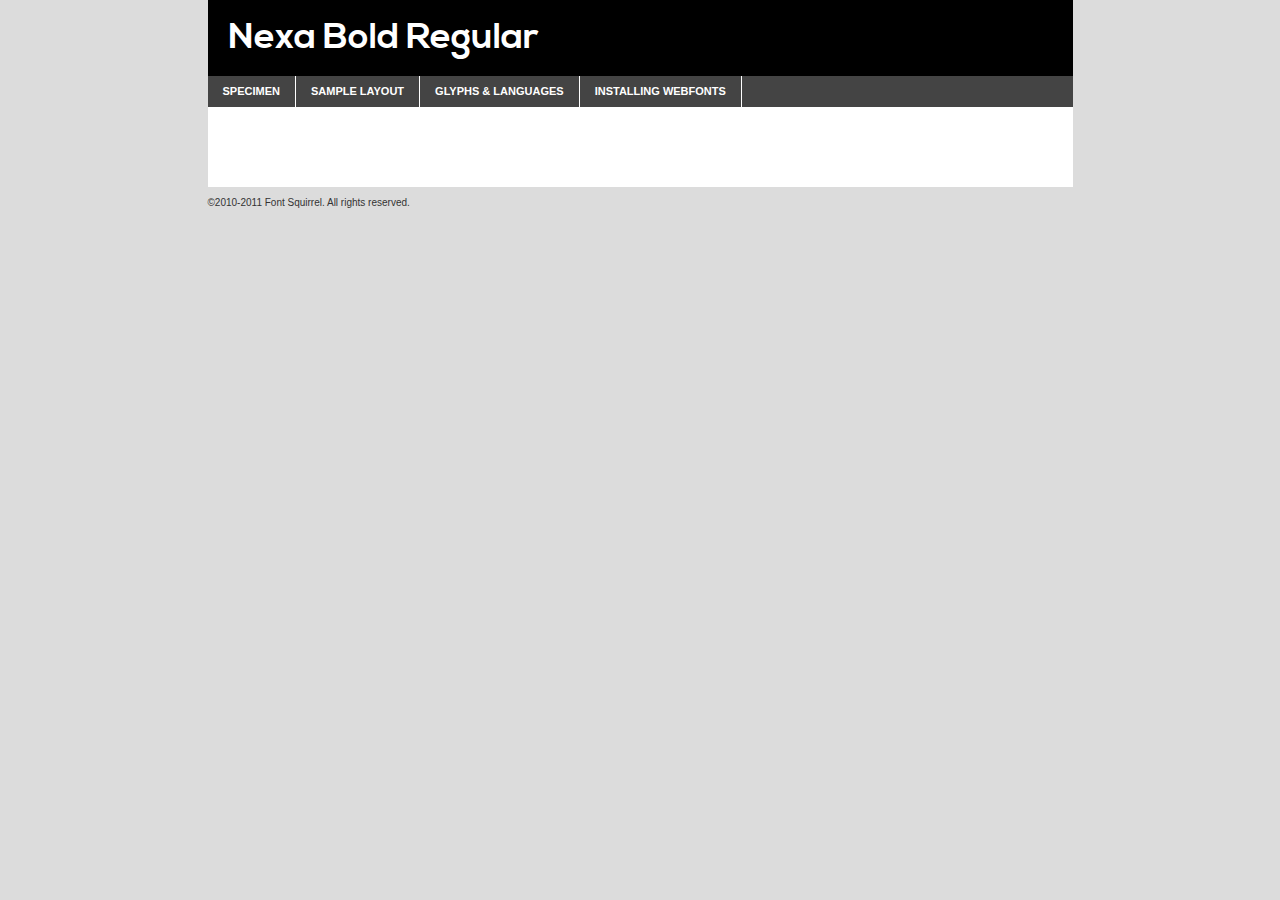
<file: works/GoodInk_with_Bootstrap/fonts/nexa_bold-demo.html>
<!DOCTYPE html PUBLIC "-//W3C//DTD XHTML 1.0 Transitional//EN"
	"http://www.w3.org/TR/xhtml1/DTD/xhtml1-transitional.dtd">

<html xmlns="http://www.w3.org/1999/xhtml" xml:lang="en" lang="en">
<head>
	<meta http-equiv="Content-Type" content="text/html; charset=utf-8" />
	<script src="http://ajax.googleapis.com/ajax/libs/jquery/1.7.2/jquery.min.js" type="text/javascript" charset="utf-8"></script>
	<script src="specimen_files/easytabs.js" type="text/javascript" charset="utf-8"></script>
	<link rel="stylesheet" href="specimen_files/specimen_stylesheet.css" type="text/css" charset="utf-8" />
	<link rel="stylesheet" href="stylesheet.css" type="text/css" charset="utf-8" />

	<style type="text/css">
					body{
				font-family: 'nexa_boldregular';
							}
		</style>

	<title>Nexa Bold Regular Specimen</title>
	
	
	<script type="text/javascript" charset="utf-8">
		$(document).ready(function() {
			$('#container').easyTabs({defaultContent:1});
		});
	</script>
</head>

<body>
<div id="container">
	<div id="header">
		Nexa Bold Regular	</div>
	<ul class="tabs">
		<li><a href="#specimen">Specimen</a></li>
		<li><a href="#layout">Sample Layout</a></li>
				<li><a href="#glyphs">Glyphs &amp; Languages</a></li>
		<li><a href="#installing">Installing Webfonts</a></li>
		
	</ul>
	
	<div id="main_content">

		
			<div id="specimen">
		
				<div class="section">
					<div class="grid12 firstcol">
						<div class="huge">AaBb</div>
					</div>
				</div>
		
				<div class="section">
					<div class="glyph_range">A&#x200B;B&#x200b;C&#x200b;D&#x200b;E&#x200b;F&#x200b;G&#x200b;H&#x200b;I&#x200b;J&#x200b;K&#x200b;L&#x200b;M&#x200b;N&#x200b;O&#x200b;P&#x200b;Q&#x200b;R&#x200b;S&#x200b;T&#x200b;U&#x200b;V&#x200b;W&#x200b;X&#x200b;Y&#x200b;Z&#x200b;a&#x200b;b&#x200b;c&#x200b;d&#x200b;e&#x200b;f&#x200b;g&#x200b;h&#x200b;i&#x200b;j&#x200b;k&#x200b;l&#x200b;m&#x200b;n&#x200b;o&#x200b;p&#x200b;q&#x200b;r&#x200b;s&#x200b;t&#x200b;u&#x200b;v&#x200b;w&#x200b;x&#x200b;y&#x200b;z&#x200b;1&#x200b;2&#x200b;3&#x200b;4&#x200b;5&#x200b;6&#x200b;7&#x200b;8&#x200b;9&#x200b;0&#x200b;&amp;&#x200b;.&#x200b;,&#x200b;?&#x200b;!&#x200b;&#64;&#x200b;(&#x200b;)&#x200b;#&#x200b;$&#x200b;%&#x200b;*&#x200b;+&#x200b;-&#x200b;=&#x200b;:&#x200b;;</div>
				</div>
				<div class="section">
					<div class="grid12 firstcol">
						<table class="sample_table">
							<tr><td>10</td><td class="size10">abcdefghijklmnopqrstuvwxyzABCDEFGHIJKLMNOPQRSTUVWXYZ0123456789abcdefghijklmnopqrstuvwxyzABCDEFGHIJKLMNOPQRSTUVWXYZ0123456789abcdefghijklmnopqrstuvwxyzABCDEFGHIJKLMNOPQRSTUVWXYZ</td></tr>
							<tr><td>11</td><td class="size11">abcdefghijklmnopqrstuvwxyzABCDEFGHIJKLMNOPQRSTUVWXYZ0123456789abcdefghijklmnopqrstuvwxyzABCDEFGHIJKLMNOPQRSTUVWXYZ0123456789abcdefghijklmnopqrstuvwxyzABCDEFGHIJKLMNOPQRSTUVWXYZ</td></tr>
							<tr><td>12</td><td class="size12">abcdefghijklmnopqrstuvwxyzABCDEFGHIJKLMNOPQRSTUVWXYZ0123456789abcdefghijklmnopqrstuvwxyzABCDEFGHIJKLMNOPQRSTUVWXYZ0123456789abcdefghijklmnopqrstuvwxyzABCDEFGHIJKLMNOPQRSTUVWXYZ</td></tr>
							<tr><td>13</td><td class="size13">abcdefghijklmnopqrstuvwxyzABCDEFGHIJKLMNOPQRSTUVWXYZ0123456789abcdefghijklmnopqrstuvwxyzABCDEFGHIJKLMNOPQRSTUVWXYZ0123456789abcdefghijklmnopqrstuvwxyzABCDEFGHIJKLMNOPQRSTUVWXYZ</td></tr>
							<tr><td>14</td><td class="size14">abcdefghijklmnopqrstuvwxyzABCDEFGHIJKLMNOPQRSTUVWXYZ0123456789abcdefghijklmnopqrstuvwxyzABCDEFGHIJKLMNOPQRSTUVWXYZ0123456789abcdefghijklmnopqrstuvwxyzABCDEFGHIJKLMNOPQRSTUVWXYZ</td></tr>
							<tr><td>16</td><td class="size16">abcdefghijklmnopqrstuvwxyzABCDEFGHIJKLMNOPQRSTUVWXYZ0123456789abcdefghijklmnopqrstuvwxyzABCDEFGHIJKLMNOPQRSTUVWXYZ</td></tr>
							<tr><td>18</td><td class="size18">abcdefghijklmnopqrstuvwxyzABCDEFGHIJKLMNOPQRSTUVWXYZ0123456789abcdefghijklmnopqrstuvwxyzABCDEFGHIJKLMNOPQRSTUVWXYZ</td></tr>
							<tr><td>20</td><td class="size20">abcdefghijklmnopqrstuvwxyzABCDEFGHIJKLMNOPQRSTUVWXYZ0123456789abcdefghijklmnopqrstuvwxyzABCDEFGHIJKLMNOPQRSTUVWXYZ</td></tr>
							<tr><td>24</td><td class="size24">abcdefghijklmnopqrstuvwxyzABCDEFGHIJKLMNOPQRSTUVWXYZ0123456789abcdefghijklmnopqrstuvwxyzABCDEFGHIJKLMNOPQRSTUVWXYZ</td></tr>
							<tr><td>30</td><td class="size30">abcdefghijklmnopqrstuvwxyzABCDEFGHIJKLMNOPQRSTUVWXYZ0123456789abcdefghijklmnopqrstuvwxyzABCDEFGHIJKLMNOPQRSTUVWXYZ</td></tr>
							<tr><td>36</td><td class="size36">abcdefghijklmnopqrstuvwxyzABCDEFGHIJKLMNOPQRSTUVWXYZ0123456789abcdefghijklmnopqrstuvwxyzABCDEFGHIJKLMNOPQRSTUVWXYZ</td></tr>
							<tr><td>48</td><td class="size48">abcdefghijklmnopqrstuvwxyzABCDEFGHIJKLMNOPQRSTUVWXYZ0123456789abcdefghijklmnopqrstuvwxyzABCDEFGHIJKLMNOPQRSTUVWXYZ</td></tr>
							<tr><td>60</td><td class="size60">abcdefghijklmnopqrstuvwxyzABCDEFGHIJKLMNOPQRSTUVWXYZ0123456789abcdefghijklmnopqrstuvwxyzABCDEFGHIJKLMNOPQRSTUVWXYZ</td></tr>
							<tr><td>72</td><td class="size72">abcdefghijklmnopqrstuvwxyzABCDEFGHIJKLMNOPQRSTUVWXYZ0123456789abcdefghijklmnopqrstuvwxyzABCDEFGHIJKLMNOPQRSTUVWXYZ</td></tr>
							<tr><td>90</td><td class="size90">abcdefghijklmnopqrstuvwxyzABCDEFGHIJKLMNOPQRSTUVWXYZ0123456789abcdefghijklmnopqrstuvwxyzABCDEFGHIJKLMNOPQRSTUVWXYZ</td></tr>
						</table>
				
					</div>
			
				</div>
		
		
		
								<div class="section" id="bodycomparison">


										<div id="xheight">
				<div class="fontbody">&#x25FC;&#x25FC;&#x25FC;&#x25FC;&#x25FC;&#x25FC;&#x25FC;&#x25FC;&#x25FC;&#x25FC;&#x25FC;&#x25FC;&#x25FC;&#x25FC;&#x25FC;&#x25FC;&#x25FC;&#x25FC;&#x25FC;&#x25FC;&#x25FC;&#x25FC;&#x25FC;&#x25FC;&#x25FC;&#x25FC;&#x25FC;&#x25FC;&#x25FC;&#x25FC;&#x25FC;&#x25FC;&#x25FC;&#x25FC;&#x25FC;&#x25FC;&#x25FC;&#x25FC;&#x25FC;&#x25FC;&#x25FC;&#x25FC;&#x25FC;&#x25FC;&#x25FC;&#x25FC;&#x25FC;&#x25FC;&#x25FC;&#x25FC;&#x25FC;&#x25FC;&#x25FC;&#x25FC;&#x25FC;&#x25FC;&#x25FC;&#x25FC;&#x25FC;&#x25FC;&#x25FC;&#x25FC;&#x25FC;&#x25FC;&#x25FC;&#x25FC;&#x25FC;&#x25FC;&#x25FC;&#x25FC;&#x25FC;&#x25FC;&#x25FC;&#x25FC;&#x25FC;&#x25FC;&#x25FC;&#x25FC;&#x25FC;&#x25FC;&#x25FC;&#x25FC;&#x25FC;&#x25FC;&#x25FC;&#x25FC;&#x25FC;&#x25FC;&#x25FC;&#x25FC;&#x25FC;&#x25FC;&#x25FC;&#x25FC;&#x25FC;&#x25FC;&#x25FC;&#x25FC;&#x25FC;body</div><div class="arialbody">body</div><div class="verdanabody">body</div><div class="georgiabody">body</div></div>
										<div class="fontbody" style="z-index:1">
											body<span>Nexa Bold Regular</span>
										</div>
										<div class="arialbody" style="z-index:1">
											body<span>Arial</span>
										</div>
										<div class="verdanabody" style="z-index:1">
											body<span>Verdana</span>
										</div>
										<div class="georgiabody" style="z-index:1">
											body<span>Georgia</span>
										</div>



								</div>
		
		
				<div class="section psample psample_row1" id="">
					
					<div class="grid2 firstcol">
						<p class="size10"><span>10.</span>Aenean lacinia bibendum nulla sed consectetur. Fusce dapibus, tellus ac cursus commodo, tortor mauris condimentum nibh, ut fermentum massa justo sit amet risus. Nullam id dolor id nibh ultricies vehicula ut id elit. Cum sociis natoque penatibus et magnis dis parturient montes, nascetur ridiculus mus. Nulla vitae elit libero, a pharetra augue.</p>
			
					</div>
					<div class="grid3">
						<p class="size11"><span>11.</span>Aenean lacinia bibendum nulla sed consectetur. Fusce dapibus, tellus ac cursus commodo, tortor mauris condimentum nibh, ut fermentum massa justo sit amet risus. Nullam id dolor id nibh ultricies vehicula ut id elit. Cum sociis natoque penatibus et magnis dis parturient montes, nascetur ridiculus mus. Nulla vitae elit libero, a pharetra augue.</p>
			
					</div>
					<div class="grid3">
						<p class="size12"><span>12.</span>Aenean lacinia bibendum nulla sed consectetur. Fusce dapibus, tellus ac cursus commodo, tortor mauris condimentum nibh, ut fermentum massa justo sit amet risus. Nullam id dolor id nibh ultricies vehicula ut id elit. Cum sociis natoque penatibus et magnis dis parturient montes, nascetur ridiculus mus. Nulla vitae elit libero, a pharetra augue.</p>
			
					</div>
					<div class="grid4">
						<p class="size13"><span>13.</span>Aenean lacinia bibendum nulla sed consectetur. Fusce dapibus, tellus ac cursus commodo, tortor mauris condimentum nibh, ut fermentum massa justo sit amet risus. Nullam id dolor id nibh ultricies vehicula ut id elit. Cum sociis natoque penatibus et magnis dis parturient montes, nascetur ridiculus mus. Nulla vitae elit libero, a pharetra augue.</p>
			
					</div>
					<div class="white_blend"></div>
					
				</div>
				<div class="section psample psample_row2" id="">
					<div class="grid3 firstcol">
						<p class="size14"><span>14.</span>Aenean lacinia bibendum nulla sed consectetur. Fusce dapibus, tellus ac cursus commodo, tortor mauris condimentum nibh, ut fermentum massa justo sit amet risus. Nullam id dolor id nibh ultricies vehicula ut id elit. Cum sociis natoque penatibus et magnis dis parturient montes, nascetur ridiculus mus. Nulla vitae elit libero, a pharetra augue.</p>
			
					</div>
					<div class="grid4">
						<p class="size16"><span>16.</span>Aenean lacinia bibendum nulla sed consectetur. Fusce dapibus, tellus ac cursus commodo, tortor mauris condimentum nibh, ut fermentum massa justo sit amet risus. Nullam id dolor id nibh ultricies vehicula ut id elit. Cum sociis natoque penatibus et magnis dis parturient montes, nascetur ridiculus mus. Nulla vitae elit libero, a pharetra augue.</p>
			
					</div>
					<div class="grid5">
						<p class="size18"><span>18.</span>Aenean lacinia bibendum nulla sed consectetur. Fusce dapibus, tellus ac cursus commodo, tortor mauris condimentum nibh, ut fermentum massa justo sit amet risus. Nullam id dolor id nibh ultricies vehicula ut id elit. Cum sociis natoque penatibus et magnis dis parturient montes, nascetur ridiculus mus. Nulla vitae elit libero, a pharetra augue.</p>
			
					</div>

					<div class="white_blend"></div>

				</div>
				
				<div class="section psample psample_row3" id="">
					<div class="grid5 firstcol">
						<p class="size20"><span>20.</span>Aenean lacinia bibendum nulla sed consectetur. Fusce dapibus, tellus ac cursus commodo, tortor mauris condimentum nibh, ut fermentum massa justo sit amet risus. Nullam id dolor id nibh ultricies vehicula ut id elit. Cum sociis natoque penatibus et magnis dis parturient montes, nascetur ridiculus mus. Nulla vitae elit libero, a pharetra augue.</p>
					</div>
					<div class="grid7">
						<p class="size24"><span>24.</span>Aenean lacinia bibendum nulla sed consectetur. Fusce dapibus, tellus ac cursus commodo, tortor mauris condimentum nibh, ut fermentum massa justo sit amet risus. Nullam id dolor id nibh ultricies vehicula ut id elit. Cum sociis natoque penatibus et magnis dis parturient montes, nascetur ridiculus mus. Nulla vitae elit libero, a pharetra augue.</p>
					</div>
					
					<div class="white_blend"></div>
					
				</div>
				
				<div class="section psample psample_row4" id="">
					<div class="grid12 firstcol">
						<p class="size30"><span>30.</span>Aenean lacinia bibendum nulla sed consectetur. Fusce dapibus, tellus ac cursus commodo, tortor mauris condimentum nibh, ut fermentum massa justo sit amet risus. Nullam id dolor id nibh ultricies vehicula ut id elit. Cum sociis natoque penatibus et magnis dis parturient montes, nascetur ridiculus mus. Nulla vitae elit libero, a pharetra augue.</p>
					</div>
					<div class="white_blend"></div>
					
				</div>
				
				
				
				<div class="section psample psample_row1 fullreverse">
					<div class="grid2 firstcol">
						<p class="size10"><span>10.</span>Aenean lacinia bibendum nulla sed consectetur. Fusce dapibus, tellus ac cursus commodo, tortor mauris condimentum nibh, ut fermentum massa justo sit amet risus. Nullam id dolor id nibh ultricies vehicula ut id elit. Cum sociis natoque penatibus et magnis dis parturient montes, nascetur ridiculus mus. Nulla vitae elit libero, a pharetra augue.</p>
			
					</div>
					<div class="grid3">
						<p class="size11"><span>11.</span>Aenean lacinia bibendum nulla sed consectetur. Fusce dapibus, tellus ac cursus commodo, tortor mauris condimentum nibh, ut fermentum massa justo sit amet risus. Nullam id dolor id nibh ultricies vehicula ut id elit. Cum sociis natoque penatibus et magnis dis parturient montes, nascetur ridiculus mus. Nulla vitae elit libero, a pharetra augue.</p>
			
					</div>
					<div class="grid3">
						<p class="size12"><span>12.</span>Aenean lacinia bibendum nulla sed consectetur. Fusce dapibus, tellus ac cursus commodo, tortor mauris condimentum nibh, ut fermentum massa justo sit amet risus. Nullam id dolor id nibh ultricies vehicula ut id elit. Cum sociis natoque penatibus et magnis dis parturient montes, nascetur ridiculus mus. Nulla vitae elit libero, a pharetra augue.</p>
			
					</div>
					<div class="grid4">
						<p class="size13"><span>13.</span>Aenean lacinia bibendum nulla sed consectetur. Fusce dapibus, tellus ac cursus commodo, tortor mauris condimentum nibh, ut fermentum massa justo sit amet risus. Nullam id dolor id nibh ultricies vehicula ut id elit. Cum sociis natoque penatibus et magnis dis parturient montes, nascetur ridiculus mus. Nulla vitae elit libero, a pharetra augue.</p>
			
					</div>
					<div class="black_blend"></div>
					
				</div>
				
				<div class="section psample psample_row2 fullreverse">
					<div class="grid3 firstcol">
						<p class="size14"><span>14.</span>Aenean lacinia bibendum nulla sed consectetur. Fusce dapibus, tellus ac cursus commodo, tortor mauris condimentum nibh, ut fermentum massa justo sit amet risus. Nullam id dolor id nibh ultricies vehicula ut id elit. Cum sociis natoque penatibus et magnis dis parturient montes, nascetur ridiculus mus. Nulla vitae elit libero, a pharetra augue.</p>
			
					</div>
					<div class="grid4">
						<p class="size16"><span>16.</span>Aenean lacinia bibendum nulla sed consectetur. Fusce dapibus, tellus ac cursus commodo, tortor mauris condimentum nibh, ut fermentum massa justo sit amet risus. Nullam id dolor id nibh ultricies vehicula ut id elit. Cum sociis natoque penatibus et magnis dis parturient montes, nascetur ridiculus mus. Nulla vitae elit libero, a pharetra augue.</p>
			
					</div>
					<div class="grid5">
						<p class="size18"><span>18.</span>Aenean lacinia bibendum nulla sed consectetur. Fusce dapibus, tellus ac cursus commodo, tortor mauris condimentum nibh, ut fermentum massa justo sit amet risus. Nullam id dolor id nibh ultricies vehicula ut id elit. Cum sociis natoque penatibus et magnis dis parturient montes, nascetur ridiculus mus. Nulla vitae elit libero, a pharetra augue.</p>
			
					</div>
					<div class="black_blend"></div>

				</div>
				
				<div class="section psample fullreverse psample_row3" id="">
					<div class="grid5 firstcol">
						<p class="size20"><span>20.</span>Aenean lacinia bibendum nulla sed consectetur. Fusce dapibus, tellus ac cursus commodo, tortor mauris condimentum nibh, ut fermentum massa justo sit amet risus. Nullam id dolor id nibh ultricies vehicula ut id elit. Cum sociis natoque penatibus et magnis dis parturient montes, nascetur ridiculus mus. Nulla vitae elit libero, a pharetra augue.</p>
					</div>
					<div class="grid7">
						<p class="size24"><span>24.</span>Aenean lacinia bibendum nulla sed consectetur. Fusce dapibus, tellus ac cursus commodo, tortor mauris condimentum nibh, ut fermentum massa justo sit amet risus. Nullam id dolor id nibh ultricies vehicula ut id elit. Cum sociis natoque penatibus et magnis dis parturient montes, nascetur ridiculus mus. Nulla vitae elit libero, a pharetra augue.</p>
					</div>
					
					<div class="black_blend"></div>
					
				</div>
				
				<div class="section psample fullreverse psample_row4" id="" style="border-bottom: 20px #000 solid;">
					<div class="grid12 firstcol">
						<p class="size30"><span>30.</span>Aenean lacinia bibendum nulla sed consectetur. Fusce dapibus, tellus ac cursus commodo, tortor mauris condimentum nibh, ut fermentum massa justo sit amet risus. Nullam id dolor id nibh ultricies vehicula ut id elit. Cum sociis natoque penatibus et magnis dis parturient montes, nascetur ridiculus mus. Nulla vitae elit libero, a pharetra augue.</p>
					</div>
					<div class="black_blend"></div>
					
				</div>
				
				
				
				
			</div>
			
			<div id="layout">
				
				<div class="section">
					
					<div class="grid12 firstcol">
						<h1>Lorem Ipsum Dolor</h1>
						<h2>Etiam porta sem malesuada magna mollis euismod</h2>
						
						<p class="byline">By <a href="#link">Aenean Lacinia</a></p>
					</div>
				</div>
				<div class="section">
					<div class="grid8 firstcol">
						<p class="large">Donec sed odio dui. Morbi leo risus, porta ac consectetur ac, vestibulum at eros. Fusce dapibus, tellus ac cursus commodo, tortor mauris condimentum nibh, ut fermentum massa justo sit amet risus. </p>

						
						<h3>Pellentesque ornare sem</h3>

						<p>Maecenas sed diam eget risus varius blandit sit amet non magna. Maecenas faucibus mollis interdum. Donec ullamcorper nulla non metus auctor fringilla. Nullam id dolor id nibh ultricies vehicula ut id elit. Nullam id dolor id nibh ultricies vehicula ut id elit. </p>

						<p>Aenean eu leo quam. Pellentesque ornare sem lacinia quam venenatis vestibulum. Lorem ipsum dolor sit amet, consectetur adipiscing elit. Cum sociis natoque penatibus et magnis dis parturient montes, nascetur ridiculus mus. </p>

						<p>Nulla vitae elit libero, a pharetra augue. Praesent commodo cursus magna, vel scelerisque nisl consectetur et. Aenean lacinia bibendum nulla sed consectetur. </p>

						<p>Nullam quis risus eget urna mollis ornare vel eu leo. Nullam quis risus eget urna mollis ornare vel eu leo. Maecenas sed diam eget risus varius blandit sit amet non magna. Donec ullamcorper nulla non metus auctor fringilla. </p>

						<h3>Cras mattis consectetur</h3>

						<p>Aenean eu leo quam. Pellentesque ornare sem lacinia quam venenatis vestibulum. Aenean lacinia bibendum nulla sed consectetur. Integer posuere erat a ante venenatis dapibus posuere velit aliquet. Cras mattis consectetur purus sit amet fermentum. </p>

						<p>Nullam id dolor id nibh ultricies vehicula ut id elit. Nullam quis risus eget urna mollis ornare vel eu leo. Cras mattis consectetur purus sit amet fermentum.</p>
					</div>
					
					<div class="grid4 sidebar">
						
						<div class="box reverse">
							<p class="last">Nullam quis risus eget urna mollis ornare vel eu leo. Donec ullamcorper nulla non metus auctor fringilla. Cras mattis consectetur purus sit amet fermentum. Sed posuere consectetur est at lobortis. Lorem ipsum dolor sit amet, consectetur adipiscing elit. </p>
						</div>
						
						<p class="caption">Maecenas sed diam eget risus varius.</p>

						<p>Vestibulum id ligula porta felis euismod semper. Integer posuere erat a ante venenatis dapibus posuere velit aliquet. Vestibulum id ligula porta felis euismod semper. Sed posuere consectetur est at lobortis. Maecenas sed diam eget risus varius blandit sit amet non magna. Fusce dapibus, tellus ac cursus commodo, tortor mauris condimentum nibh, ut fermentum massa justo sit amet risus. </p>

					

						<p>Duis mollis, est non commodo luctus, nisi erat porttitor ligula, eget lacinia odio sem nec elit. Aenean lacinia bibendum nulla sed consectetur. Vivamus sagittis lacus vel augue laoreet rutrum faucibus dolor auctor. Aenean lacinia bibendum nulla sed consectetur. Nullam quis risus eget urna mollis ornare vel eu leo. </p>

						<p>Praesent commodo cursus magna, vel scelerisque nisl consectetur et. Donec ullamcorper nulla non metus auctor fringilla. Maecenas faucibus mollis interdum. Fusce dapibus, tellus ac cursus commodo, tortor mauris condimentum nibh, ut fermentum massa justo sit amet risus. </p>

					</div>
				</div>
				
			</div>


			



		<div id="glyphs">
			<div class="section">
				<div class="grid12 firstcol">
			
				<h1>Language Support</h1>
				<p>The subset of Nexa Bold Regular in this kit supports the following languages:<br />
			
					Albanian, Basque, Breton, Chamorro, Danish, Dutch, English, Faroese, Finnish, French, Frisian, Galician, German, Icelandic, Italian, Malagasy, Norwegian, Portuguese, Spanish, Swedish				</p>
				<h1>Glyph Chart</h1>
				<p>The subset of Nexa Bold Regular in this kit includes all the glyphs listed below. Unicode entities are included above each glyph to help you insert individual characters into your layout.</p>
				<div id="glyph_chart">
			
																														 <div><p>&amp;#32;</p>&#32;</div>
																				 <div><p>&amp;#33;</p>&#33;</div>
																				 <div><p>&amp;#34;</p>&#34;</div>
																				 <div><p>&amp;#35;</p>&#35;</div>
																				 <div><p>&amp;#36;</p>&#36;</div>
																				 <div><p>&amp;#37;</p>&#37;</div>
																				 <div><p>&amp;#38;</p>&#38;</div>
																				 <div><p>&amp;#39;</p>&#39;</div>
																				 <div><p>&amp;#40;</p>&#40;</div>
																				 <div><p>&amp;#41;</p>&#41;</div>
																				 <div><p>&amp;#42;</p>&#42;</div>
																				 <div><p>&amp;#43;</p>&#43;</div>
																				 <div><p>&amp;#44;</p>&#44;</div>
																				 <div><p>&amp;#45;</p>&#45;</div>
																				 <div><p>&amp;#46;</p>&#46;</div>
																				 <div><p>&amp;#47;</p>&#47;</div>
																				 <div><p>&amp;#48;</p>&#48;</div>
																				 <div><p>&amp;#49;</p>&#49;</div>
																				 <div><p>&amp;#50;</p>&#50;</div>
																				 <div><p>&amp;#51;</p>&#51;</div>
																				 <div><p>&amp;#52;</p>&#52;</div>
																				 <div><p>&amp;#53;</p>&#53;</div>
																				 <div><p>&amp;#54;</p>&#54;</div>
																				 <div><p>&amp;#55;</p>&#55;</div>
																				 <div><p>&amp;#56;</p>&#56;</div>
																				 <div><p>&amp;#57;</p>&#57;</div>
																				 <div><p>&amp;#58;</p>&#58;</div>
																				 <div><p>&amp;#59;</p>&#59;</div>
																				 <div><p>&amp;#60;</p>&#60;</div>
																				 <div><p>&amp;#61;</p>&#61;</div>
																				 <div><p>&amp;#62;</p>&#62;</div>
																				 <div><p>&amp;#63;</p>&#63;</div>
																				 <div><p>&amp;#64;</p>&#64;</div>
																				 <div><p>&amp;#65;</p>&#65;</div>
																				 <div><p>&amp;#66;</p>&#66;</div>
																				 <div><p>&amp;#67;</p>&#67;</div>
																				 <div><p>&amp;#68;</p>&#68;</div>
																				 <div><p>&amp;#69;</p>&#69;</div>
																				 <div><p>&amp;#70;</p>&#70;</div>
																				 <div><p>&amp;#71;</p>&#71;</div>
																				 <div><p>&amp;#72;</p>&#72;</div>
																				 <div><p>&amp;#73;</p>&#73;</div>
																				 <div><p>&amp;#74;</p>&#74;</div>
																				 <div><p>&amp;#75;</p>&#75;</div>
																				 <div><p>&amp;#76;</p>&#76;</div>
																				 <div><p>&amp;#77;</p>&#77;</div>
																				 <div><p>&amp;#78;</p>&#78;</div>
																				 <div><p>&amp;#79;</p>&#79;</div>
																				 <div><p>&amp;#80;</p>&#80;</div>
																				 <div><p>&amp;#81;</p>&#81;</div>
																				 <div><p>&amp;#82;</p>&#82;</div>
																				 <div><p>&amp;#83;</p>&#83;</div>
																				 <div><p>&amp;#84;</p>&#84;</div>
																				 <div><p>&amp;#85;</p>&#85;</div>
																				 <div><p>&amp;#86;</p>&#86;</div>
																				 <div><p>&amp;#87;</p>&#87;</div>
																				 <div><p>&amp;#88;</p>&#88;</div>
																				 <div><p>&amp;#89;</p>&#89;</div>
																				 <div><p>&amp;#90;</p>&#90;</div>
																				 <div><p>&amp;#91;</p>&#91;</div>
																				 <div><p>&amp;#92;</p>&#92;</div>
																				 <div><p>&amp;#93;</p>&#93;</div>
																				 <div><p>&amp;#94;</p>&#94;</div>
																				 <div><p>&amp;#95;</p>&#95;</div>
																				 <div><p>&amp;#96;</p>&#96;</div>
																				 <div><p>&amp;#97;</p>&#97;</div>
																				 <div><p>&amp;#98;</p>&#98;</div>
																				 <div><p>&amp;#99;</p>&#99;</div>
																				 <div><p>&amp;#100;</p>&#100;</div>
																				 <div><p>&amp;#101;</p>&#101;</div>
																				 <div><p>&amp;#102;</p>&#102;</div>
																				 <div><p>&amp;#103;</p>&#103;</div>
																				 <div><p>&amp;#104;</p>&#104;</div>
																				 <div><p>&amp;#105;</p>&#105;</div>
																				 <div><p>&amp;#106;</p>&#106;</div>
																				 <div><p>&amp;#107;</p>&#107;</div>
																				 <div><p>&amp;#108;</p>&#108;</div>
																				 <div><p>&amp;#109;</p>&#109;</div>
																				 <div><p>&amp;#110;</p>&#110;</div>
																				 <div><p>&amp;#111;</p>&#111;</div>
																				 <div><p>&amp;#112;</p>&#112;</div>
																				 <div><p>&amp;#113;</p>&#113;</div>
																				 <div><p>&amp;#114;</p>&#114;</div>
																				 <div><p>&amp;#115;</p>&#115;</div>
																				 <div><p>&amp;#116;</p>&#116;</div>
																				 <div><p>&amp;#117;</p>&#117;</div>
																				 <div><p>&amp;#118;</p>&#118;</div>
																				 <div><p>&amp;#119;</p>&#119;</div>
																				 <div><p>&amp;#120;</p>&#120;</div>
																				 <div><p>&amp;#121;</p>&#121;</div>
																				 <div><p>&amp;#122;</p>&#122;</div>
																				 <div><p>&amp;#123;</p>&#123;</div>
																				 <div><p>&amp;#124;</p>&#124;</div>
																				 <div><p>&amp;#125;</p>&#125;</div>
																				 <div><p>&amp;#126;</p>&#126;</div>
																				 <div><p>&amp;#160;</p>&#160;</div>
																				 <div><p>&amp;#161;</p>&#161;</div>
																				 <div><p>&amp;#162;</p>&#162;</div>
																				 <div><p>&amp;#163;</p>&#163;</div>
																				 <div><p>&amp;#164;</p>&#164;</div>
																				 <div><p>&amp;#165;</p>&#165;</div>
																				 <div><p>&amp;#166;</p>&#166;</div>
																				 <div><p>&amp;#167;</p>&#167;</div>
																				 <div><p>&amp;#168;</p>&#168;</div>
																				 <div><p>&amp;#169;</p>&#169;</div>
																				 <div><p>&amp;#170;</p>&#170;</div>
																				 <div><p>&amp;#171;</p>&#171;</div>
																				 <div><p>&amp;#172;</p>&#172;</div>
																				 <div><p>&amp;#173;</p>&#173;</div>
																				 <div><p>&amp;#174;</p>&#174;</div>
																				 <div><p>&amp;#176;</p>&#176;</div>
																				 <div><p>&amp;#177;</p>&#177;</div>
																				 <div><p>&amp;#178;</p>&#178;</div>
																				 <div><p>&amp;#179;</p>&#179;</div>
																				 <div><p>&amp;#180;</p>&#180;</div>
																				 <div><p>&amp;#181;</p>&#181;</div>
																				 <div><p>&amp;#182;</p>&#182;</div>
																				 <div><p>&amp;#183;</p>&#183;</div>
																				 <div><p>&amp;#184;</p>&#184;</div>
																				 <div><p>&amp;#185;</p>&#185;</div>
																				 <div><p>&amp;#186;</p>&#186;</div>
																				 <div><p>&amp;#187;</p>&#187;</div>
																				 <div><p>&amp;#188;</p>&#188;</div>
																				 <div><p>&amp;#189;</p>&#189;</div>
																				 <div><p>&amp;#190;</p>&#190;</div>
																				 <div><p>&amp;#191;</p>&#191;</div>
																				 <div><p>&amp;#192;</p>&#192;</div>
																				 <div><p>&amp;#193;</p>&#193;</div>
																				 <div><p>&amp;#194;</p>&#194;</div>
																				 <div><p>&amp;#195;</p>&#195;</div>
																				 <div><p>&amp;#196;</p>&#196;</div>
																				 <div><p>&amp;#197;</p>&#197;</div>
																				 <div><p>&amp;#198;</p>&#198;</div>
																				 <div><p>&amp;#199;</p>&#199;</div>
																				 <div><p>&amp;#200;</p>&#200;</div>
																				 <div><p>&amp;#201;</p>&#201;</div>
																				 <div><p>&amp;#202;</p>&#202;</div>
																				 <div><p>&amp;#203;</p>&#203;</div>
																				 <div><p>&amp;#204;</p>&#204;</div>
																				 <div><p>&amp;#205;</p>&#205;</div>
																				 <div><p>&amp;#206;</p>&#206;</div>
																				 <div><p>&amp;#207;</p>&#207;</div>
																				 <div><p>&amp;#208;</p>&#208;</div>
																				 <div><p>&amp;#209;</p>&#209;</div>
																				 <div><p>&amp;#210;</p>&#210;</div>
																				 <div><p>&amp;#211;</p>&#211;</div>
																				 <div><p>&amp;#212;</p>&#212;</div>
																				 <div><p>&amp;#213;</p>&#213;</div>
																				 <div><p>&amp;#214;</p>&#214;</div>
																				 <div><p>&amp;#215;</p>&#215;</div>
																				 <div><p>&amp;#216;</p>&#216;</div>
																				 <div><p>&amp;#217;</p>&#217;</div>
																				 <div><p>&amp;#218;</p>&#218;</div>
																				 <div><p>&amp;#219;</p>&#219;</div>
																				 <div><p>&amp;#220;</p>&#220;</div>
																				 <div><p>&amp;#221;</p>&#221;</div>
																				 <div><p>&amp;#222;</p>&#222;</div>
																				 <div><p>&amp;#223;</p>&#223;</div>
																				 <div><p>&amp;#224;</p>&#224;</div>
																				 <div><p>&amp;#225;</p>&#225;</div>
																				 <div><p>&amp;#226;</p>&#226;</div>
																				 <div><p>&amp;#227;</p>&#227;</div>
																				 <div><p>&amp;#228;</p>&#228;</div>
																				 <div><p>&amp;#229;</p>&#229;</div>
																				 <div><p>&amp;#230;</p>&#230;</div>
																				 <div><p>&amp;#231;</p>&#231;</div>
																				 <div><p>&amp;#232;</p>&#232;</div>
																				 <div><p>&amp;#233;</p>&#233;</div>
																				 <div><p>&amp;#234;</p>&#234;</div>
																				 <div><p>&amp;#235;</p>&#235;</div>
																				 <div><p>&amp;#236;</p>&#236;</div>
																				 <div><p>&amp;#237;</p>&#237;</div>
																				 <div><p>&amp;#238;</p>&#238;</div>
																				 <div><p>&amp;#239;</p>&#239;</div>
																				 <div><p>&amp;#240;</p>&#240;</div>
																				 <div><p>&amp;#241;</p>&#241;</div>
																				 <div><p>&amp;#242;</p>&#242;</div>
																				 <div><p>&amp;#243;</p>&#243;</div>
																				 <div><p>&amp;#244;</p>&#244;</div>
																				 <div><p>&amp;#245;</p>&#245;</div>
																				 <div><p>&amp;#246;</p>&#246;</div>
																				 <div><p>&amp;#247;</p>&#247;</div>
																				 <div><p>&amp;#248;</p>&#248;</div>
																				 <div><p>&amp;#249;</p>&#249;</div>
																				 <div><p>&amp;#250;</p>&#250;</div>
																				 <div><p>&amp;#251;</p>&#251;</div>
																				 <div><p>&amp;#252;</p>&#252;</div>
																				 <div><p>&amp;#253;</p>&#253;</div>
																				 <div><p>&amp;#254;</p>&#254;</div>
																				 <div><p>&amp;#255;</p>&#255;</div>
																				 <div><p>&amp;#338;</p>&#338;</div>
																				 <div><p>&amp;#339;</p>&#339;</div>
																				 <div><p>&amp;#376;</p>&#376;</div>
																				 <div><p>&amp;#710;</p>&#710;</div>
																				 <div><p>&amp;#732;</p>&#732;</div>
																				 <div><p>&amp;#8192;</p>&#8192;</div>
																				 <div><p>&amp;#8193;</p>&#8193;</div>
																				 <div><p>&amp;#8194;</p>&#8194;</div>
																				 <div><p>&amp;#8195;</p>&#8195;</div>
																				 <div><p>&amp;#8196;</p>&#8196;</div>
																				 <div><p>&amp;#8197;</p>&#8197;</div>
																				 <div><p>&amp;#8198;</p>&#8198;</div>
																				 <div><p>&amp;#8199;</p>&#8199;</div>
																				 <div><p>&amp;#8200;</p>&#8200;</div>
																				 <div><p>&amp;#8201;</p>&#8201;</div>
																				 <div><p>&amp;#8202;</p>&#8202;</div>
																				 <div><p>&amp;#8208;</p>&#8208;</div>
																				 <div><p>&amp;#8209;</p>&#8209;</div>
																				 <div><p>&amp;#8210;</p>&#8210;</div>
																				 <div><p>&amp;#8211;</p>&#8211;</div>
																				 <div><p>&amp;#8212;</p>&#8212;</div>
																				 <div><p>&amp;#8216;</p>&#8216;</div>
																				 <div><p>&amp;#8217;</p>&#8217;</div>
																				 <div><p>&amp;#8218;</p>&#8218;</div>
																				 <div><p>&amp;#8220;</p>&#8220;</div>
																				 <div><p>&amp;#8221;</p>&#8221;</div>
																				 <div><p>&amp;#8222;</p>&#8222;</div>
																				 <div><p>&amp;#8226;</p>&#8226;</div>
																				 <div><p>&amp;#8230;</p>&#8230;</div>
																				 <div><p>&amp;#8239;</p>&#8239;</div>
																				 <div><p>&amp;#8249;</p>&#8249;</div>
																				 <div><p>&amp;#8250;</p>&#8250;</div>
																				 <div><p>&amp;#8287;</p>&#8287;</div>
																				 <div><p>&amp;#8364;</p>&#8364;</div>
																				 <div><p>&amp;#8482;</p>&#8482;</div>
																				 <div><p>&amp;#9724;</p>&#9724;</div>
																				 <div><p>&amp;#64257;</p>&#64257;</div>
																				 <div><p>&amp;#64258;</p>&#64258;</div>
																																						</div>	
				</div>
		
		
			</div>
		</div>
		
		
		<div id="specs">
			
		</div>
	
		<div id="installing">
			<div class="section">
				<div class="grid7 firstcol">
					<h1>Installing Webfonts</h1>
					
					<p>Webfonts are supported by all major browser platforms but not all in the same way. There are currently four different font formats that must be included in order to target all browsers. This includes TTF, WOFF, EOT and SVG.</p>
					
					<h2>1. Upload your webfonts</h2>
					<p>You must upload your webfont kit to your website. They should be in or near the same directory as your CSS files.</p>
					
					<h2>2. Include the webfont stylesheet</h2>
					<p>A special CSS @font-face declaration helps the various browsers select the appropriate font it needs without causing you a bunch of headaches. Learn more about this syntax by reading the <a href="http://www.fontspring.com/blog/further-hardening-of-the-bulletproof-syntax">Fontspring blog post</a> about it. The code for it is as follows:</p>


<code>
@font-face{ 
	font-family: 'MyWebFont';
	src: url('WebFont.eot');
	src: url('WebFont.eot?#iefix') format('embedded-opentype'),
	     url('WebFont.woff') format('woff'),
	     url('WebFont.ttf') format('truetype'),
	     url('WebFont.svg#webfont') format('svg');
}
</code>

	<p>We've already gone ahead and generated the code for you. All you have to do is link to the stylesheet in your HTML, like this:</p>
	<code>&lt;link rel=&quot;stylesheet&quot; href=&quot;stylesheet.css&quot; type=&quot;text/css&quot; charset=&quot;utf-8&quot; /&gt;</code>

					<h2>3. Modify your own stylesheet</h2>
					<p>To take advantage of your new fonts, you must tell your stylesheet to use them. Look at the original @font-face declaration above and find the property called "font-family." The name linked there will be what you use to reference the font. Prepend that webfont name to the font stack in the "font-family" property, inside the selector you want to change. For example:</p>
<code>p { font-family: 'WebFont', Arial, sans-serif; }</code>

<h2>4. Test</h2>
<p>Getting webfonts to work cross-browser <em>can</em> be tricky. Use the information in the sidebar to help you if you find that fonts aren't loading in a particular browser.</p>
				</div>
				
				<div class="grid5 sidebar">
					<div class="box">
						<h2>Troubleshooting<br />Font-Face Problems</h2>
						<p>Having trouble getting your webfonts to load in your new website? Here are some tips to sort out what might be the problem.</p>

						<h3>Fonts not showing in any browser</h3>

						<p>This sounds like you need to work on the plumbing. You either did not upload the fonts to the correct directory, or you did not link the fonts properly in the CSS. If you've confirmed that all this is correct and you still have a problem, take a look at your .htaccess file and see if requests are getting intercepted.</p>

						<h3>Fonts not loading in iPhone or iPad</h3>

						<p>The most common problem here is that you are serving the fonts from an IIS server. IIS refuses to serve files that have unknown MIME types. If that is the case, you must set the MIME type for SVG to "image/svg+xml" in the server settings. Follow these instructions from Microsoft if you need help.</p>

						<h3>Fonts not loading in Firefox</h3>

						<p>The primary reason for this failure? You are still using a version Firefox older than 3.5. So upgrade already! If that isn't it, then you are very likely serving fonts from a different domain. Firefox requires that all font assets be served from the same domain. Lastly it is possible that you need to add WOFF to your list of MIME types (if you are serving via IIS.)</p>

						<h3>Fonts not loading in IE</h3>

						<p>Are you looking at Internet Explorer on an actual Windows machine or are you cheating by using a service like Adobe BrowserLab? Many of these screenshot services do not render @font-face for IE. Best to test it on a real machine.</p>

						<h3>Fonts not loading in IE9</h3>

						<p>IE9, like Firefox, requires that fonts be served from the same domain as the website. Make sure that is the case.</p>
					</div>
				</div>
			</div>
			
		</div>
	
	</div>
	<div id="footer">
		<p>&copy;2010-2011 Font Squirrel. All rights reserved.</p>
	</div>
</div>
</body>
</html>
</file>
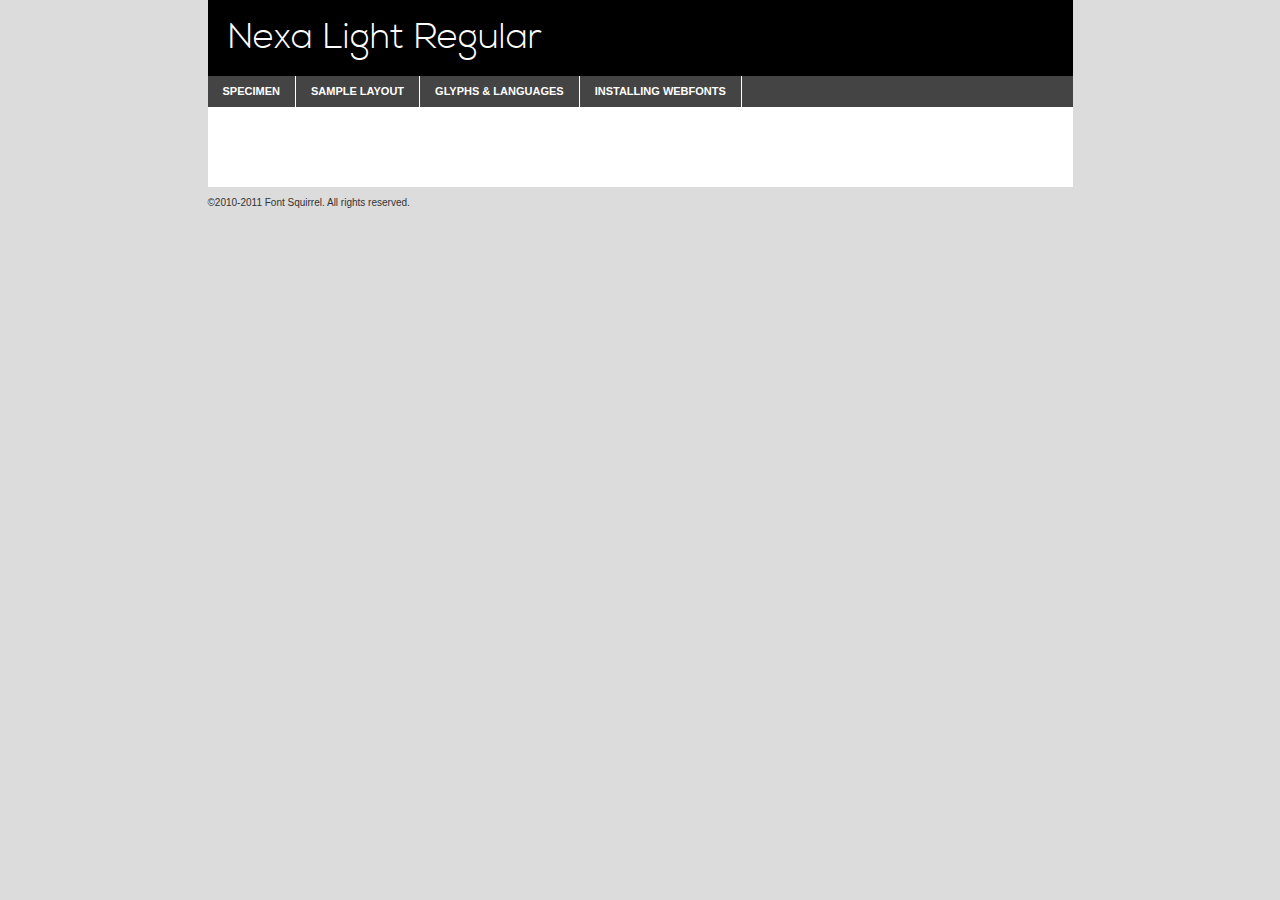
<file: works/GoodInk_with_Bootstrap/fonts/nexa_light-demo.html>
<!DOCTYPE html PUBLIC "-//W3C//DTD XHTML 1.0 Transitional//EN"
	"http://www.w3.org/TR/xhtml1/DTD/xhtml1-transitional.dtd">

<html xmlns="http://www.w3.org/1999/xhtml" xml:lang="en" lang="en">
<head>
	<meta http-equiv="Content-Type" content="text/html; charset=utf-8" />
	<script src="http://ajax.googleapis.com/ajax/libs/jquery/1.7.2/jquery.min.js" type="text/javascript" charset="utf-8"></script>
	<script src="specimen_files/easytabs.js" type="text/javascript" charset="utf-8"></script>
	<link rel="stylesheet" href="specimen_files/specimen_stylesheet.css" type="text/css" charset="utf-8" />
	<link rel="stylesheet" href="stylesheet.css" type="text/css" charset="utf-8" />

	<style type="text/css">
					body{
				font-family: 'nexa_lightregular';
							}
		</style>

	<title>Nexa Light Regular Specimen</title>
	
	
	<script type="text/javascript" charset="utf-8">
		$(document).ready(function() {
			$('#container').easyTabs({defaultContent:1});
		});
	</script>
</head>

<body>
<div id="container">
	<div id="header">
		Nexa Light Regular	</div>
	<ul class="tabs">
		<li><a href="#specimen">Specimen</a></li>
		<li><a href="#layout">Sample Layout</a></li>
				<li><a href="#glyphs">Glyphs &amp; Languages</a></li>
		<li><a href="#installing">Installing Webfonts</a></li>
		
	</ul>
	
	<div id="main_content">

		
			<div id="specimen">
		
				<div class="section">
					<div class="grid12 firstcol">
						<div class="huge">AaBb</div>
					</div>
				</div>
		
				<div class="section">
					<div class="glyph_range">A&#x200B;B&#x200b;C&#x200b;D&#x200b;E&#x200b;F&#x200b;G&#x200b;H&#x200b;I&#x200b;J&#x200b;K&#x200b;L&#x200b;M&#x200b;N&#x200b;O&#x200b;P&#x200b;Q&#x200b;R&#x200b;S&#x200b;T&#x200b;U&#x200b;V&#x200b;W&#x200b;X&#x200b;Y&#x200b;Z&#x200b;a&#x200b;b&#x200b;c&#x200b;d&#x200b;e&#x200b;f&#x200b;g&#x200b;h&#x200b;i&#x200b;j&#x200b;k&#x200b;l&#x200b;m&#x200b;n&#x200b;o&#x200b;p&#x200b;q&#x200b;r&#x200b;s&#x200b;t&#x200b;u&#x200b;v&#x200b;w&#x200b;x&#x200b;y&#x200b;z&#x200b;1&#x200b;2&#x200b;3&#x200b;4&#x200b;5&#x200b;6&#x200b;7&#x200b;8&#x200b;9&#x200b;0&#x200b;&amp;&#x200b;.&#x200b;,&#x200b;?&#x200b;!&#x200b;&#64;&#x200b;(&#x200b;)&#x200b;#&#x200b;$&#x200b;%&#x200b;*&#x200b;+&#x200b;-&#x200b;=&#x200b;:&#x200b;;</div>
				</div>
				<div class="section">
					<div class="grid12 firstcol">
						<table class="sample_table">
							<tr><td>10</td><td class="size10">abcdefghijklmnopqrstuvwxyzABCDEFGHIJKLMNOPQRSTUVWXYZ0123456789abcdefghijklmnopqrstuvwxyzABCDEFGHIJKLMNOPQRSTUVWXYZ0123456789abcdefghijklmnopqrstuvwxyzABCDEFGHIJKLMNOPQRSTUVWXYZ</td></tr>
							<tr><td>11</td><td class="size11">abcdefghijklmnopqrstuvwxyzABCDEFGHIJKLMNOPQRSTUVWXYZ0123456789abcdefghijklmnopqrstuvwxyzABCDEFGHIJKLMNOPQRSTUVWXYZ0123456789abcdefghijklmnopqrstuvwxyzABCDEFGHIJKLMNOPQRSTUVWXYZ</td></tr>
							<tr><td>12</td><td class="size12">abcdefghijklmnopqrstuvwxyzABCDEFGHIJKLMNOPQRSTUVWXYZ0123456789abcdefghijklmnopqrstuvwxyzABCDEFGHIJKLMNOPQRSTUVWXYZ0123456789abcdefghijklmnopqrstuvwxyzABCDEFGHIJKLMNOPQRSTUVWXYZ</td></tr>
							<tr><td>13</td><td class="size13">abcdefghijklmnopqrstuvwxyzABCDEFGHIJKLMNOPQRSTUVWXYZ0123456789abcdefghijklmnopqrstuvwxyzABCDEFGHIJKLMNOPQRSTUVWXYZ0123456789abcdefghijklmnopqrstuvwxyzABCDEFGHIJKLMNOPQRSTUVWXYZ</td></tr>
							<tr><td>14</td><td class="size14">abcdefghijklmnopqrstuvwxyzABCDEFGHIJKLMNOPQRSTUVWXYZ0123456789abcdefghijklmnopqrstuvwxyzABCDEFGHIJKLMNOPQRSTUVWXYZ0123456789abcdefghijklmnopqrstuvwxyzABCDEFGHIJKLMNOPQRSTUVWXYZ</td></tr>
							<tr><td>16</td><td class="size16">abcdefghijklmnopqrstuvwxyzABCDEFGHIJKLMNOPQRSTUVWXYZ0123456789abcdefghijklmnopqrstuvwxyzABCDEFGHIJKLMNOPQRSTUVWXYZ</td></tr>
							<tr><td>18</td><td class="size18">abcdefghijklmnopqrstuvwxyzABCDEFGHIJKLMNOPQRSTUVWXYZ0123456789abcdefghijklmnopqrstuvwxyzABCDEFGHIJKLMNOPQRSTUVWXYZ</td></tr>
							<tr><td>20</td><td class="size20">abcdefghijklmnopqrstuvwxyzABCDEFGHIJKLMNOPQRSTUVWXYZ0123456789abcdefghijklmnopqrstuvwxyzABCDEFGHIJKLMNOPQRSTUVWXYZ</td></tr>
							<tr><td>24</td><td class="size24">abcdefghijklmnopqrstuvwxyzABCDEFGHIJKLMNOPQRSTUVWXYZ0123456789abcdefghijklmnopqrstuvwxyzABCDEFGHIJKLMNOPQRSTUVWXYZ</td></tr>
							<tr><td>30</td><td class="size30">abcdefghijklmnopqrstuvwxyzABCDEFGHIJKLMNOPQRSTUVWXYZ0123456789abcdefghijklmnopqrstuvwxyzABCDEFGHIJKLMNOPQRSTUVWXYZ</td></tr>
							<tr><td>36</td><td class="size36">abcdefghijklmnopqrstuvwxyzABCDEFGHIJKLMNOPQRSTUVWXYZ0123456789abcdefghijklmnopqrstuvwxyzABCDEFGHIJKLMNOPQRSTUVWXYZ</td></tr>
							<tr><td>48</td><td class="size48">abcdefghijklmnopqrstuvwxyzABCDEFGHIJKLMNOPQRSTUVWXYZ0123456789abcdefghijklmnopqrstuvwxyzABCDEFGHIJKLMNOPQRSTUVWXYZ</td></tr>
							<tr><td>60</td><td class="size60">abcdefghijklmnopqrstuvwxyzABCDEFGHIJKLMNOPQRSTUVWXYZ0123456789abcdefghijklmnopqrstuvwxyzABCDEFGHIJKLMNOPQRSTUVWXYZ</td></tr>
							<tr><td>72</td><td class="size72">abcdefghijklmnopqrstuvwxyzABCDEFGHIJKLMNOPQRSTUVWXYZ0123456789abcdefghijklmnopqrstuvwxyzABCDEFGHIJKLMNOPQRSTUVWXYZ</td></tr>
							<tr><td>90</td><td class="size90">abcdefghijklmnopqrstuvwxyzABCDEFGHIJKLMNOPQRSTUVWXYZ0123456789abcdefghijklmnopqrstuvwxyzABCDEFGHIJKLMNOPQRSTUVWXYZ</td></tr>
						</table>
				
					</div>
			
				</div>
		
		
		
								<div class="section" id="bodycomparison">


										<div id="xheight">
				<div class="fontbody">&#x25FC;&#x25FC;&#x25FC;&#x25FC;&#x25FC;&#x25FC;&#x25FC;&#x25FC;&#x25FC;&#x25FC;&#x25FC;&#x25FC;&#x25FC;&#x25FC;&#x25FC;&#x25FC;&#x25FC;&#x25FC;&#x25FC;&#x25FC;&#x25FC;&#x25FC;&#x25FC;&#x25FC;&#x25FC;&#x25FC;&#x25FC;&#x25FC;&#x25FC;&#x25FC;&#x25FC;&#x25FC;&#x25FC;&#x25FC;&#x25FC;&#x25FC;&#x25FC;&#x25FC;&#x25FC;&#x25FC;&#x25FC;&#x25FC;&#x25FC;&#x25FC;&#x25FC;&#x25FC;&#x25FC;&#x25FC;&#x25FC;&#x25FC;&#x25FC;&#x25FC;&#x25FC;&#x25FC;&#x25FC;&#x25FC;&#x25FC;&#x25FC;&#x25FC;&#x25FC;&#x25FC;&#x25FC;&#x25FC;&#x25FC;&#x25FC;&#x25FC;&#x25FC;&#x25FC;&#x25FC;&#x25FC;&#x25FC;&#x25FC;&#x25FC;&#x25FC;&#x25FC;&#x25FC;&#x25FC;&#x25FC;&#x25FC;&#x25FC;&#x25FC;&#x25FC;&#x25FC;&#x25FC;&#x25FC;&#x25FC;&#x25FC;&#x25FC;&#x25FC;&#x25FC;&#x25FC;&#x25FC;&#x25FC;&#x25FC;&#x25FC;&#x25FC;&#x25FC;&#x25FC;&#x25FC;body</div><div class="arialbody">body</div><div class="verdanabody">body</div><div class="georgiabody">body</div></div>
										<div class="fontbody" style="z-index:1">
											body<span>Nexa Light Regular</span>
										</div>
										<div class="arialbody" style="z-index:1">
											body<span>Arial</span>
										</div>
										<div class="verdanabody" style="z-index:1">
											body<span>Verdana</span>
										</div>
										<div class="georgiabody" style="z-index:1">
											body<span>Georgia</span>
										</div>



								</div>
		
		
				<div class="section psample psample_row1" id="">
					
					<div class="grid2 firstcol">
						<p class="size10"><span>10.</span>Aenean lacinia bibendum nulla sed consectetur. Fusce dapibus, tellus ac cursus commodo, tortor mauris condimentum nibh, ut fermentum massa justo sit amet risus. Nullam id dolor id nibh ultricies vehicula ut id elit. Cum sociis natoque penatibus et magnis dis parturient montes, nascetur ridiculus mus. Nulla vitae elit libero, a pharetra augue.</p>
			
					</div>
					<div class="grid3">
						<p class="size11"><span>11.</span>Aenean lacinia bibendum nulla sed consectetur. Fusce dapibus, tellus ac cursus commodo, tortor mauris condimentum nibh, ut fermentum massa justo sit amet risus. Nullam id dolor id nibh ultricies vehicula ut id elit. Cum sociis natoque penatibus et magnis dis parturient montes, nascetur ridiculus mus. Nulla vitae elit libero, a pharetra augue.</p>
			
					</div>
					<div class="grid3">
						<p class="size12"><span>12.</span>Aenean lacinia bibendum nulla sed consectetur. Fusce dapibus, tellus ac cursus commodo, tortor mauris condimentum nibh, ut fermentum massa justo sit amet risus. Nullam id dolor id nibh ultricies vehicula ut id elit. Cum sociis natoque penatibus et magnis dis parturient montes, nascetur ridiculus mus. Nulla vitae elit libero, a pharetra augue.</p>
			
					</div>
					<div class="grid4">
						<p class="size13"><span>13.</span>Aenean lacinia bibendum nulla sed consectetur. Fusce dapibus, tellus ac cursus commodo, tortor mauris condimentum nibh, ut fermentum massa justo sit amet risus. Nullam id dolor id nibh ultricies vehicula ut id elit. Cum sociis natoque penatibus et magnis dis parturient montes, nascetur ridiculus mus. Nulla vitae elit libero, a pharetra augue.</p>
			
					</div>
					<div class="white_blend"></div>
					
				</div>
				<div class="section psample psample_row2" id="">
					<div class="grid3 firstcol">
						<p class="size14"><span>14.</span>Aenean lacinia bibendum nulla sed consectetur. Fusce dapibus, tellus ac cursus commodo, tortor mauris condimentum nibh, ut fermentum massa justo sit amet risus. Nullam id dolor id nibh ultricies vehicula ut id elit. Cum sociis natoque penatibus et magnis dis parturient montes, nascetur ridiculus mus. Nulla vitae elit libero, a pharetra augue.</p>
			
					</div>
					<div class="grid4">
						<p class="size16"><span>16.</span>Aenean lacinia bibendum nulla sed consectetur. Fusce dapibus, tellus ac cursus commodo, tortor mauris condimentum nibh, ut fermentum massa justo sit amet risus. Nullam id dolor id nibh ultricies vehicula ut id elit. Cum sociis natoque penatibus et magnis dis parturient montes, nascetur ridiculus mus. Nulla vitae elit libero, a pharetra augue.</p>
			
					</div>
					<div class="grid5">
						<p class="size18"><span>18.</span>Aenean lacinia bibendum nulla sed consectetur. Fusce dapibus, tellus ac cursus commodo, tortor mauris condimentum nibh, ut fermentum massa justo sit amet risus. Nullam id dolor id nibh ultricies vehicula ut id elit. Cum sociis natoque penatibus et magnis dis parturient montes, nascetur ridiculus mus. Nulla vitae elit libero, a pharetra augue.</p>
			
					</div>

					<div class="white_blend"></div>

				</div>
				
				<div class="section psample psample_row3" id="">
					<div class="grid5 firstcol">
						<p class="size20"><span>20.</span>Aenean lacinia bibendum nulla sed consectetur. Fusce dapibus, tellus ac cursus commodo, tortor mauris condimentum nibh, ut fermentum massa justo sit amet risus. Nullam id dolor id nibh ultricies vehicula ut id elit. Cum sociis natoque penatibus et magnis dis parturient montes, nascetur ridiculus mus. Nulla vitae elit libero, a pharetra augue.</p>
					</div>
					<div class="grid7">
						<p class="size24"><span>24.</span>Aenean lacinia bibendum nulla sed consectetur. Fusce dapibus, tellus ac cursus commodo, tortor mauris condimentum nibh, ut fermentum massa justo sit amet risus. Nullam id dolor id nibh ultricies vehicula ut id elit. Cum sociis natoque penatibus et magnis dis parturient montes, nascetur ridiculus mus. Nulla vitae elit libero, a pharetra augue.</p>
					</div>
					
					<div class="white_blend"></div>
					
				</div>
				
				<div class="section psample psample_row4" id="">
					<div class="grid12 firstcol">
						<p class="size30"><span>30.</span>Aenean lacinia bibendum nulla sed consectetur. Fusce dapibus, tellus ac cursus commodo, tortor mauris condimentum nibh, ut fermentum massa justo sit amet risus. Nullam id dolor id nibh ultricies vehicula ut id elit. Cum sociis natoque penatibus et magnis dis parturient montes, nascetur ridiculus mus. Nulla vitae elit libero, a pharetra augue.</p>
					</div>
					<div class="white_blend"></div>
					
				</div>
				
				
				
				<div class="section psample psample_row1 fullreverse">
					<div class="grid2 firstcol">
						<p class="size10"><span>10.</span>Aenean lacinia bibendum nulla sed consectetur. Fusce dapibus, tellus ac cursus commodo, tortor mauris condimentum nibh, ut fermentum massa justo sit amet risus. Nullam id dolor id nibh ultricies vehicula ut id elit. Cum sociis natoque penatibus et magnis dis parturient montes, nascetur ridiculus mus. Nulla vitae elit libero, a pharetra augue.</p>
			
					</div>
					<div class="grid3">
						<p class="size11"><span>11.</span>Aenean lacinia bibendum nulla sed consectetur. Fusce dapibus, tellus ac cursus commodo, tortor mauris condimentum nibh, ut fermentum massa justo sit amet risus. Nullam id dolor id nibh ultricies vehicula ut id elit. Cum sociis natoque penatibus et magnis dis parturient montes, nascetur ridiculus mus. Nulla vitae elit libero, a pharetra augue.</p>
			
					</div>
					<div class="grid3">
						<p class="size12"><span>12.</span>Aenean lacinia bibendum nulla sed consectetur. Fusce dapibus, tellus ac cursus commodo, tortor mauris condimentum nibh, ut fermentum massa justo sit amet risus. Nullam id dolor id nibh ultricies vehicula ut id elit. Cum sociis natoque penatibus et magnis dis parturient montes, nascetur ridiculus mus. Nulla vitae elit libero, a pharetra augue.</p>
			
					</div>
					<div class="grid4">
						<p class="size13"><span>13.</span>Aenean lacinia bibendum nulla sed consectetur. Fusce dapibus, tellus ac cursus commodo, tortor mauris condimentum nibh, ut fermentum massa justo sit amet risus. Nullam id dolor id nibh ultricies vehicula ut id elit. Cum sociis natoque penatibus et magnis dis parturient montes, nascetur ridiculus mus. Nulla vitae elit libero, a pharetra augue.</p>
			
					</div>
					<div class="black_blend"></div>
					
				</div>
				
				<div class="section psample psample_row2 fullreverse">
					<div class="grid3 firstcol">
						<p class="size14"><span>14.</span>Aenean lacinia bibendum nulla sed consectetur. Fusce dapibus, tellus ac cursus commodo, tortor mauris condimentum nibh, ut fermentum massa justo sit amet risus. Nullam id dolor id nibh ultricies vehicula ut id elit. Cum sociis natoque penatibus et magnis dis parturient montes, nascetur ridiculus mus. Nulla vitae elit libero, a pharetra augue.</p>
			
					</div>
					<div class="grid4">
						<p class="size16"><span>16.</span>Aenean lacinia bibendum nulla sed consectetur. Fusce dapibus, tellus ac cursus commodo, tortor mauris condimentum nibh, ut fermentum massa justo sit amet risus. Nullam id dolor id nibh ultricies vehicula ut id elit. Cum sociis natoque penatibus et magnis dis parturient montes, nascetur ridiculus mus. Nulla vitae elit libero, a pharetra augue.</p>
			
					</div>
					<div class="grid5">
						<p class="size18"><span>18.</span>Aenean lacinia bibendum nulla sed consectetur. Fusce dapibus, tellus ac cursus commodo, tortor mauris condimentum nibh, ut fermentum massa justo sit amet risus. Nullam id dolor id nibh ultricies vehicula ut id elit. Cum sociis natoque penatibus et magnis dis parturient montes, nascetur ridiculus mus. Nulla vitae elit libero, a pharetra augue.</p>
			
					</div>
					<div class="black_blend"></div>

				</div>
				
				<div class="section psample fullreverse psample_row3" id="">
					<div class="grid5 firstcol">
						<p class="size20"><span>20.</span>Aenean lacinia bibendum nulla sed consectetur. Fusce dapibus, tellus ac cursus commodo, tortor mauris condimentum nibh, ut fermentum massa justo sit amet risus. Nullam id dolor id nibh ultricies vehicula ut id elit. Cum sociis natoque penatibus et magnis dis parturient montes, nascetur ridiculus mus. Nulla vitae elit libero, a pharetra augue.</p>
					</div>
					<div class="grid7">
						<p class="size24"><span>24.</span>Aenean lacinia bibendum nulla sed consectetur. Fusce dapibus, tellus ac cursus commodo, tortor mauris condimentum nibh, ut fermentum massa justo sit amet risus. Nullam id dolor id nibh ultricies vehicula ut id elit. Cum sociis natoque penatibus et magnis dis parturient montes, nascetur ridiculus mus. Nulla vitae elit libero, a pharetra augue.</p>
					</div>
					
					<div class="black_blend"></div>
					
				</div>
				
				<div class="section psample fullreverse psample_row4" id="" style="border-bottom: 20px #000 solid;">
					<div class="grid12 firstcol">
						<p class="size30"><span>30.</span>Aenean lacinia bibendum nulla sed consectetur. Fusce dapibus, tellus ac cursus commodo, tortor mauris condimentum nibh, ut fermentum massa justo sit amet risus. Nullam id dolor id nibh ultricies vehicula ut id elit. Cum sociis natoque penatibus et magnis dis parturient montes, nascetur ridiculus mus. Nulla vitae elit libero, a pharetra augue.</p>
					</div>
					<div class="black_blend"></div>
					
				</div>
				
				
				
				
			</div>
			
			<div id="layout">
				
				<div class="section">
					
					<div class="grid12 firstcol">
						<h1>Lorem Ipsum Dolor</h1>
						<h2>Etiam porta sem malesuada magna mollis euismod</h2>
						
						<p class="byline">By <a href="#link">Aenean Lacinia</a></p>
					</div>
				</div>
				<div class="section">
					<div class="grid8 firstcol">
						<p class="large">Donec sed odio dui. Morbi leo risus, porta ac consectetur ac, vestibulum at eros. Fusce dapibus, tellus ac cursus commodo, tortor mauris condimentum nibh, ut fermentum massa justo sit amet risus. </p>

						
						<h3>Pellentesque ornare sem</h3>

						<p>Maecenas sed diam eget risus varius blandit sit amet non magna. Maecenas faucibus mollis interdum. Donec ullamcorper nulla non metus auctor fringilla. Nullam id dolor id nibh ultricies vehicula ut id elit. Nullam id dolor id nibh ultricies vehicula ut id elit. </p>

						<p>Aenean eu leo quam. Pellentesque ornare sem lacinia quam venenatis vestibulum. Lorem ipsum dolor sit amet, consectetur adipiscing elit. Cum sociis natoque penatibus et magnis dis parturient montes, nascetur ridiculus mus. </p>

						<p>Nulla vitae elit libero, a pharetra augue. Praesent commodo cursus magna, vel scelerisque nisl consectetur et. Aenean lacinia bibendum nulla sed consectetur. </p>

						<p>Nullam quis risus eget urna mollis ornare vel eu leo. Nullam quis risus eget urna mollis ornare vel eu leo. Maecenas sed diam eget risus varius blandit sit amet non magna. Donec ullamcorper nulla non metus auctor fringilla. </p>

						<h3>Cras mattis consectetur</h3>

						<p>Aenean eu leo quam. Pellentesque ornare sem lacinia quam venenatis vestibulum. Aenean lacinia bibendum nulla sed consectetur. Integer posuere erat a ante venenatis dapibus posuere velit aliquet. Cras mattis consectetur purus sit amet fermentum. </p>

						<p>Nullam id dolor id nibh ultricies vehicula ut id elit. Nullam quis risus eget urna mollis ornare vel eu leo. Cras mattis consectetur purus sit amet fermentum.</p>
					</div>
					
					<div class="grid4 sidebar">
						
						<div class="box reverse">
							<p class="last">Nullam quis risus eget urna mollis ornare vel eu leo. Donec ullamcorper nulla non metus auctor fringilla. Cras mattis consectetur purus sit amet fermentum. Sed posuere consectetur est at lobortis. Lorem ipsum dolor sit amet, consectetur adipiscing elit. </p>
						</div>
						
						<p class="caption">Maecenas sed diam eget risus varius.</p>

						<p>Vestibulum id ligula porta felis euismod semper. Integer posuere erat a ante venenatis dapibus posuere velit aliquet. Vestibulum id ligula porta felis euismod semper. Sed posuere consectetur est at lobortis. Maecenas sed diam eget risus varius blandit sit amet non magna. Fusce dapibus, tellus ac cursus commodo, tortor mauris condimentum nibh, ut fermentum massa justo sit amet risus. </p>

					

						<p>Duis mollis, est non commodo luctus, nisi erat porttitor ligula, eget lacinia odio sem nec elit. Aenean lacinia bibendum nulla sed consectetur. Vivamus sagittis lacus vel augue laoreet rutrum faucibus dolor auctor. Aenean lacinia bibendum nulla sed consectetur. Nullam quis risus eget urna mollis ornare vel eu leo. </p>

						<p>Praesent commodo cursus magna, vel scelerisque nisl consectetur et. Donec ullamcorper nulla non metus auctor fringilla. Maecenas faucibus mollis interdum. Fusce dapibus, tellus ac cursus commodo, tortor mauris condimentum nibh, ut fermentum massa justo sit amet risus. </p>

					</div>
				</div>
				
			</div>


			



		<div id="glyphs">
			<div class="section">
				<div class="grid12 firstcol">
			
				<h1>Language Support</h1>
				<p>The subset of Nexa Light Regular in this kit supports the following languages:<br />
			
					Albanian, Basque, Breton, Chamorro, Danish, Dutch, English, Faroese, Finnish, French, Frisian, Galician, German, Icelandic, Italian, Malagasy, Norwegian, Portuguese, Spanish, Swedish				</p>
				<h1>Glyph Chart</h1>
				<p>The subset of Nexa Light Regular in this kit includes all the glyphs listed below. Unicode entities are included above each glyph to help you insert individual characters into your layout.</p>
				<div id="glyph_chart">
			
																				 <div><p>&amp;#32;</p>&#32;</div>
																				 <div><p>&amp;#33;</p>&#33;</div>
																				 <div><p>&amp;#34;</p>&#34;</div>
																				 <div><p>&amp;#35;</p>&#35;</div>
																				 <div><p>&amp;#36;</p>&#36;</div>
																				 <div><p>&amp;#37;</p>&#37;</div>
																				 <div><p>&amp;#38;</p>&#38;</div>
																				 <div><p>&amp;#39;</p>&#39;</div>
																				 <div><p>&amp;#40;</p>&#40;</div>
																				 <div><p>&amp;#41;</p>&#41;</div>
																				 <div><p>&amp;#42;</p>&#42;</div>
																				 <div><p>&amp;#43;</p>&#43;</div>
																				 <div><p>&amp;#44;</p>&#44;</div>
																				 <div><p>&amp;#45;</p>&#45;</div>
																				 <div><p>&amp;#46;</p>&#46;</div>
																				 <div><p>&amp;#47;</p>&#47;</div>
																				 <div><p>&amp;#48;</p>&#48;</div>
																				 <div><p>&amp;#49;</p>&#49;</div>
																				 <div><p>&amp;#50;</p>&#50;</div>
																				 <div><p>&amp;#51;</p>&#51;</div>
																				 <div><p>&amp;#52;</p>&#52;</div>
																				 <div><p>&amp;#53;</p>&#53;</div>
																				 <div><p>&amp;#54;</p>&#54;</div>
																				 <div><p>&amp;#55;</p>&#55;</div>
																				 <div><p>&amp;#56;</p>&#56;</div>
																				 <div><p>&amp;#57;</p>&#57;</div>
																				 <div><p>&amp;#58;</p>&#58;</div>
																				 <div><p>&amp;#59;</p>&#59;</div>
																				 <div><p>&amp;#60;</p>&#60;</div>
																				 <div><p>&amp;#61;</p>&#61;</div>
																				 <div><p>&amp;#62;</p>&#62;</div>
																				 <div><p>&amp;#63;</p>&#63;</div>
																				 <div><p>&amp;#64;</p>&#64;</div>
																				 <div><p>&amp;#65;</p>&#65;</div>
																				 <div><p>&amp;#66;</p>&#66;</div>
																				 <div><p>&amp;#67;</p>&#67;</div>
																				 <div><p>&amp;#68;</p>&#68;</div>
																				 <div><p>&amp;#69;</p>&#69;</div>
																				 <div><p>&amp;#70;</p>&#70;</div>
																				 <div><p>&amp;#71;</p>&#71;</div>
																				 <div><p>&amp;#72;</p>&#72;</div>
																				 <div><p>&amp;#73;</p>&#73;</div>
																				 <div><p>&amp;#74;</p>&#74;</div>
																				 <div><p>&amp;#75;</p>&#75;</div>
																				 <div><p>&amp;#76;</p>&#76;</div>
																				 <div><p>&amp;#77;</p>&#77;</div>
																				 <div><p>&amp;#78;</p>&#78;</div>
																				 <div><p>&amp;#79;</p>&#79;</div>
																				 <div><p>&amp;#80;</p>&#80;</div>
																				 <div><p>&amp;#81;</p>&#81;</div>
																				 <div><p>&amp;#82;</p>&#82;</div>
																				 <div><p>&amp;#83;</p>&#83;</div>
																				 <div><p>&amp;#84;</p>&#84;</div>
																				 <div><p>&amp;#85;</p>&#85;</div>
																				 <div><p>&amp;#86;</p>&#86;</div>
																				 <div><p>&amp;#87;</p>&#87;</div>
																				 <div><p>&amp;#88;</p>&#88;</div>
																				 <div><p>&amp;#89;</p>&#89;</div>
																				 <div><p>&amp;#90;</p>&#90;</div>
																				 <div><p>&amp;#91;</p>&#91;</div>
																				 <div><p>&amp;#92;</p>&#92;</div>
																				 <div><p>&amp;#93;</p>&#93;</div>
																				 <div><p>&amp;#94;</p>&#94;</div>
																				 <div><p>&amp;#95;</p>&#95;</div>
																				 <div><p>&amp;#96;</p>&#96;</div>
																				 <div><p>&amp;#97;</p>&#97;</div>
																				 <div><p>&amp;#98;</p>&#98;</div>
																				 <div><p>&amp;#99;</p>&#99;</div>
																				 <div><p>&amp;#100;</p>&#100;</div>
																				 <div><p>&amp;#101;</p>&#101;</div>
																				 <div><p>&amp;#102;</p>&#102;</div>
																				 <div><p>&amp;#103;</p>&#103;</div>
																				 <div><p>&amp;#104;</p>&#104;</div>
																				 <div><p>&amp;#105;</p>&#105;</div>
																				 <div><p>&amp;#106;</p>&#106;</div>
																				 <div><p>&amp;#107;</p>&#107;</div>
																				 <div><p>&amp;#108;</p>&#108;</div>
																				 <div><p>&amp;#109;</p>&#109;</div>
																				 <div><p>&amp;#110;</p>&#110;</div>
																				 <div><p>&amp;#111;</p>&#111;</div>
																				 <div><p>&amp;#112;</p>&#112;</div>
																				 <div><p>&amp;#113;</p>&#113;</div>
																				 <div><p>&amp;#114;</p>&#114;</div>
																				 <div><p>&amp;#115;</p>&#115;</div>
																				 <div><p>&amp;#116;</p>&#116;</div>
																				 <div><p>&amp;#117;</p>&#117;</div>
																				 <div><p>&amp;#118;</p>&#118;</div>
																				 <div><p>&amp;#119;</p>&#119;</div>
																				 <div><p>&amp;#120;</p>&#120;</div>
																				 <div><p>&amp;#121;</p>&#121;</div>
																				 <div><p>&amp;#122;</p>&#122;</div>
																				 <div><p>&amp;#123;</p>&#123;</div>
																				 <div><p>&amp;#124;</p>&#124;</div>
																				 <div><p>&amp;#125;</p>&#125;</div>
																				 <div><p>&amp;#126;</p>&#126;</div>
																				 <div><p>&amp;#160;</p>&#160;</div>
																				 <div><p>&amp;#161;</p>&#161;</div>
																				 <div><p>&amp;#162;</p>&#162;</div>
																				 <div><p>&amp;#163;</p>&#163;</div>
																				 <div><p>&amp;#164;</p>&#164;</div>
																				 <div><p>&amp;#165;</p>&#165;</div>
																				 <div><p>&amp;#166;</p>&#166;</div>
																				 <div><p>&amp;#167;</p>&#167;</div>
																				 <div><p>&amp;#168;</p>&#168;</div>
																				 <div><p>&amp;#169;</p>&#169;</div>
																				 <div><p>&amp;#170;</p>&#170;</div>
																				 <div><p>&amp;#171;</p>&#171;</div>
																				 <div><p>&amp;#172;</p>&#172;</div>
																				 <div><p>&amp;#173;</p>&#173;</div>
																				 <div><p>&amp;#174;</p>&#174;</div>
																				 <div><p>&amp;#176;</p>&#176;</div>
																				 <div><p>&amp;#177;</p>&#177;</div>
																				 <div><p>&amp;#178;</p>&#178;</div>
																				 <div><p>&amp;#179;</p>&#179;</div>
																				 <div><p>&amp;#180;</p>&#180;</div>
																				 <div><p>&amp;#181;</p>&#181;</div>
																				 <div><p>&amp;#182;</p>&#182;</div>
																				 <div><p>&amp;#183;</p>&#183;</div>
																				 <div><p>&amp;#184;</p>&#184;</div>
																				 <div><p>&amp;#185;</p>&#185;</div>
																				 <div><p>&amp;#186;</p>&#186;</div>
																				 <div><p>&amp;#187;</p>&#187;</div>
																				 <div><p>&amp;#188;</p>&#188;</div>
																				 <div><p>&amp;#189;</p>&#189;</div>
																				 <div><p>&amp;#190;</p>&#190;</div>
																				 <div><p>&amp;#191;</p>&#191;</div>
																				 <div><p>&amp;#192;</p>&#192;</div>
																				 <div><p>&amp;#193;</p>&#193;</div>
																				 <div><p>&amp;#194;</p>&#194;</div>
																				 <div><p>&amp;#195;</p>&#195;</div>
																				 <div><p>&amp;#196;</p>&#196;</div>
																				 <div><p>&amp;#197;</p>&#197;</div>
																				 <div><p>&amp;#198;</p>&#198;</div>
																				 <div><p>&amp;#199;</p>&#199;</div>
																				 <div><p>&amp;#200;</p>&#200;</div>
																				 <div><p>&amp;#201;</p>&#201;</div>
																				 <div><p>&amp;#202;</p>&#202;</div>
																				 <div><p>&amp;#203;</p>&#203;</div>
																				 <div><p>&amp;#204;</p>&#204;</div>
																				 <div><p>&amp;#205;</p>&#205;</div>
																				 <div><p>&amp;#206;</p>&#206;</div>
																				 <div><p>&amp;#207;</p>&#207;</div>
																				 <div><p>&amp;#208;</p>&#208;</div>
																				 <div><p>&amp;#209;</p>&#209;</div>
																				 <div><p>&amp;#210;</p>&#210;</div>
																				 <div><p>&amp;#211;</p>&#211;</div>
																				 <div><p>&amp;#212;</p>&#212;</div>
																				 <div><p>&amp;#213;</p>&#213;</div>
																				 <div><p>&amp;#214;</p>&#214;</div>
																				 <div><p>&amp;#215;</p>&#215;</div>
																				 <div><p>&amp;#216;</p>&#216;</div>
																				 <div><p>&amp;#217;</p>&#217;</div>
																				 <div><p>&amp;#218;</p>&#218;</div>
																				 <div><p>&amp;#219;</p>&#219;</div>
																				 <div><p>&amp;#220;</p>&#220;</div>
																				 <div><p>&amp;#221;</p>&#221;</div>
																				 <div><p>&amp;#222;</p>&#222;</div>
																				 <div><p>&amp;#223;</p>&#223;</div>
																				 <div><p>&amp;#224;</p>&#224;</div>
																				 <div><p>&amp;#225;</p>&#225;</div>
																				 <div><p>&amp;#226;</p>&#226;</div>
																				 <div><p>&amp;#227;</p>&#227;</div>
																				 <div><p>&amp;#228;</p>&#228;</div>
																				 <div><p>&amp;#229;</p>&#229;</div>
																				 <div><p>&amp;#230;</p>&#230;</div>
																				 <div><p>&amp;#231;</p>&#231;</div>
																				 <div><p>&amp;#232;</p>&#232;</div>
																				 <div><p>&amp;#233;</p>&#233;</div>
																				 <div><p>&amp;#234;</p>&#234;</div>
																				 <div><p>&amp;#235;</p>&#235;</div>
																				 <div><p>&amp;#236;</p>&#236;</div>
																				 <div><p>&amp;#237;</p>&#237;</div>
																				 <div><p>&amp;#238;</p>&#238;</div>
																				 <div><p>&amp;#239;</p>&#239;</div>
																				 <div><p>&amp;#240;</p>&#240;</div>
																				 <div><p>&amp;#241;</p>&#241;</div>
																				 <div><p>&amp;#242;</p>&#242;</div>
																				 <div><p>&amp;#243;</p>&#243;</div>
																				 <div><p>&amp;#244;</p>&#244;</div>
																				 <div><p>&amp;#245;</p>&#245;</div>
																				 <div><p>&amp;#246;</p>&#246;</div>
																				 <div><p>&amp;#247;</p>&#247;</div>
																				 <div><p>&amp;#248;</p>&#248;</div>
																				 <div><p>&amp;#249;</p>&#249;</div>
																				 <div><p>&amp;#250;</p>&#250;</div>
																				 <div><p>&amp;#251;</p>&#251;</div>
																				 <div><p>&amp;#252;</p>&#252;</div>
																				 <div><p>&amp;#253;</p>&#253;</div>
																				 <div><p>&amp;#254;</p>&#254;</div>
																				 <div><p>&amp;#255;</p>&#255;</div>
																				 <div><p>&amp;#338;</p>&#338;</div>
																				 <div><p>&amp;#339;</p>&#339;</div>
																				 <div><p>&amp;#376;</p>&#376;</div>
																				 <div><p>&amp;#710;</p>&#710;</div>
																				 <div><p>&amp;#732;</p>&#732;</div>
																				 <div><p>&amp;#8192;</p>&#8192;</div>
																				 <div><p>&amp;#8193;</p>&#8193;</div>
																				 <div><p>&amp;#8194;</p>&#8194;</div>
																				 <div><p>&amp;#8195;</p>&#8195;</div>
																				 <div><p>&amp;#8196;</p>&#8196;</div>
																				 <div><p>&amp;#8197;</p>&#8197;</div>
																				 <div><p>&amp;#8198;</p>&#8198;</div>
																				 <div><p>&amp;#8199;</p>&#8199;</div>
																				 <div><p>&amp;#8200;</p>&#8200;</div>
																				 <div><p>&amp;#8201;</p>&#8201;</div>
																				 <div><p>&amp;#8202;</p>&#8202;</div>
																				 <div><p>&amp;#8208;</p>&#8208;</div>
																				 <div><p>&amp;#8209;</p>&#8209;</div>
																				 <div><p>&amp;#8210;</p>&#8210;</div>
																				 <div><p>&amp;#8211;</p>&#8211;</div>
																				 <div><p>&amp;#8212;</p>&#8212;</div>
																				 <div><p>&amp;#8216;</p>&#8216;</div>
																				 <div><p>&amp;#8217;</p>&#8217;</div>
																				 <div><p>&amp;#8218;</p>&#8218;</div>
																				 <div><p>&amp;#8220;</p>&#8220;</div>
																				 <div><p>&amp;#8221;</p>&#8221;</div>
																				 <div><p>&amp;#8222;</p>&#8222;</div>
																				 <div><p>&amp;#8226;</p>&#8226;</div>
																				 <div><p>&amp;#8230;</p>&#8230;</div>
																				 <div><p>&amp;#8239;</p>&#8239;</div>
																				 <div><p>&amp;#8249;</p>&#8249;</div>
																				 <div><p>&amp;#8250;</p>&#8250;</div>
																				 <div><p>&amp;#8287;</p>&#8287;</div>
																				 <div><p>&amp;#8364;</p>&#8364;</div>
																				 <div><p>&amp;#8482;</p>&#8482;</div>
																				 <div><p>&amp;#9724;</p>&#9724;</div>
																				 <div><p>&amp;#64257;</p>&#64257;</div>
																				 <div><p>&amp;#64258;</p>&#64258;</div>
																																																</div>	
				</div>
		
		
			</div>
		</div>
		
		
		<div id="specs">
			
		</div>
	
		<div id="installing">
			<div class="section">
				<div class="grid7 firstcol">
					<h1>Installing Webfonts</h1>
					
					<p>Webfonts are supported by all major browser platforms but not all in the same way. There are currently four different font formats that must be included in order to target all browsers. This includes TTF, WOFF, EOT and SVG.</p>
					
					<h2>1. Upload your webfonts</h2>
					<p>You must upload your webfont kit to your website. They should be in or near the same directory as your CSS files.</p>
					
					<h2>2. Include the webfont stylesheet</h2>
					<p>A special CSS @font-face declaration helps the various browsers select the appropriate font it needs without causing you a bunch of headaches. Learn more about this syntax by reading the <a href="http://www.fontspring.com/blog/further-hardening-of-the-bulletproof-syntax">Fontspring blog post</a> about it. The code for it is as follows:</p>


<code>
@font-face{ 
	font-family: 'MyWebFont';
	src: url('WebFont.eot');
	src: url('WebFont.eot?#iefix') format('embedded-opentype'),
	     url('WebFont.woff') format('woff'),
	     url('WebFont.ttf') format('truetype'),
	     url('WebFont.svg#webfont') format('svg');
}
</code>

	<p>We've already gone ahead and generated the code for you. All you have to do is link to the stylesheet in your HTML, like this:</p>
	<code>&lt;link rel=&quot;stylesheet&quot; href=&quot;stylesheet.css&quot; type=&quot;text/css&quot; charset=&quot;utf-8&quot; /&gt;</code>

					<h2>3. Modify your own stylesheet</h2>
					<p>To take advantage of your new fonts, you must tell your stylesheet to use them. Look at the original @font-face declaration above and find the property called "font-family." The name linked there will be what you use to reference the font. Prepend that webfont name to the font stack in the "font-family" property, inside the selector you want to change. For example:</p>
<code>p { font-family: 'WebFont', Arial, sans-serif; }</code>

<h2>4. Test</h2>
<p>Getting webfonts to work cross-browser <em>can</em> be tricky. Use the information in the sidebar to help you if you find that fonts aren't loading in a particular browser.</p>
				</div>
				
				<div class="grid5 sidebar">
					<div class="box">
						<h2>Troubleshooting<br />Font-Face Problems</h2>
						<p>Having trouble getting your webfonts to load in your new website? Here are some tips to sort out what might be the problem.</p>

						<h3>Fonts not showing in any browser</h3>

						<p>This sounds like you need to work on the plumbing. You either did not upload the fonts to the correct directory, or you did not link the fonts properly in the CSS. If you've confirmed that all this is correct and you still have a problem, take a look at your .htaccess file and see if requests are getting intercepted.</p>

						<h3>Fonts not loading in iPhone or iPad</h3>

						<p>The most common problem here is that you are serving the fonts from an IIS server. IIS refuses to serve files that have unknown MIME types. If that is the case, you must set the MIME type for SVG to "image/svg+xml" in the server settings. Follow these instructions from Microsoft if you need help.</p>

						<h3>Fonts not loading in Firefox</h3>

						<p>The primary reason for this failure? You are still using a version Firefox older than 3.5. So upgrade already! If that isn't it, then you are very likely serving fonts from a different domain. Firefox requires that all font assets be served from the same domain. Lastly it is possible that you need to add WOFF to your list of MIME types (if you are serving via IIS.)</p>

						<h3>Fonts not loading in IE</h3>

						<p>Are you looking at Internet Explorer on an actual Windows machine or are you cheating by using a service like Adobe BrowserLab? Many of these screenshot services do not render @font-face for IE. Best to test it on a real machine.</p>

						<h3>Fonts not loading in IE9</h3>

						<p>IE9, like Firefox, requires that fonts be served from the same domain as the website. Make sure that is the case.</p>
					</div>
				</div>
			</div>
			
		</div>
	
	</div>
	<div id="footer">
		<p>&copy;2010-2011 Font Squirrel. All rights reserved.</p>
	</div>
</div>
</body>
</html>
</file>
<file: works/GoldenOne/css/style.css>
.container{
	max-width: 960px;
	padding: 0 10px;
	margin: 0 auto;
}
.header{
	position:absolute;
	top:25px;
	padding: 25px 0;
	width:100%;
	right:0;
	left:0;
}
.home{
	min-height: 1px;
	background: #222 url(../img/home-bg.jpg) no-repeat center bottom;
	-webkit-background-size: cover;
	-o-background-size: cover;
	-moz-background-size: cover;
	background-size: cover;
	padding-top:270px;
	padding-bottom: 160px;
	text-align: center;
	color:#fff;
	font-family: Arial, sans-serif;
}
.nav li{
	margin-right:40px;
	display: inline-block;
	padding-top: 8px;
}
.nav li:last-child{margin-right:0;}
.nav a:hover{color:#fed136;}
.nav a{
	text-transform:uppercase;
	font: 14px Arial, sans-serif;
	color:#fff;
}
.home h3{
	font-size: 40px;
	margin-bottom:68px;
	line-height: 1.2;
}
.home h1{
	font-size: 75px;
	text-transform: uppercase;
	margin-bottom:74px;
	line-height: 1.2;
}
.btn{
	display: inline-block;
	background: #fed136;
	padding: 20px 30px;
	font: bold 24px Arial, sans-serif;
	text-transform: uppercase;
	color:#fff;
	cursor: pointer;
	-webkit-border-radius:3px;
	-o-border-radius:3px;
	-moz-border-radius:3px;
	border-radius:3px;
	border:none;
}
.btn:hover{
	background:#dfb72e;
	transition: 0.5s;
}
/*Service*/
.box{
	padding: 70px 0;
}
.services{
	text-align: center;
}
.title{
	font:bold 40px/40px Arial, sans-serif;
	color:#222;
	text-transform: uppercase;
	margin-bottom: 15px;

}		
.descr{
	font: 16px Times New Roman, sans-serif;
	color:#777;
	margin-bottom: 80px;
}
h5.caption{
	font:bold 18px/18px Arial, sans-serif;
	color:#222;
	margin-bottom: 15px;
}
p.caption{
	font:18px Times New Roman, sans-serif;
	color:#777;
}
.services-item{
	width:33.33%;
	line-height: 1.3;
	margin-bottom: 10px;
	padding:95px 30px 0;
}
.commerce{
	background: url(../img/Icon-Basket.png) no-repeat center top;
}
.responsive{
	background: url(../img/Icon-Laptop.png) no-repeat center top;
}
.security{
	background: url(../img/Icon-Locked.png) no-repeat center top;
}
/*Portfolio*/
.portfolio{
	text-align: center;
	background: #f7f7f7;
	
}
.portfolio-item{
	float: left;
	overflow:  hidden;
	width:29%;
	height: auto;
	margin: 0 1.8%;
	background: #fff;
	margin-bottom: 50px;
}
.portfolio-item a{
	width: 100%;
	height: auto;
	display: block;
}
.portfolio-item a img{
	vertical-align: bottom;
	width: 100%;
	height: auto;
}
.portfolio-caption h5{
	font:bold 18px/18px Arial, sans-serif;
	color:#333333;
	margin-bottom: 10px;
	}
span{
	font: 14px/14px Times New Roman, sans-serif;
	color:#777;
}
.portfolio-caption{
	padding:25px 0;
}
/*About*/
.about{
	text-align: center;
}
.txt-rgt{
	text-align: right;
}
.txt-left{
	text-align: left;
}
.about-text{
	width:35%;
}
.about-img{
	width:30%;
}
.about-caption{
	font:bold 18px/26px Arial, sans-serif;
	color:#222222;
	margin-bottom: 5px;
}
.about-descr{
	font: 18px/24px Times New Roman, sans-serif;
	color:#777;
}
.about-img img, .about-link{
	height:176px;
	width:176px;
	border:7px solid #f1f1f1;
	
	-webkit-border-radius: 50%;
		-o-border-radius: 50%;
			-moz-border-radius: 50%;
				border-radius: 50%;

	margin-bottom:-7px;
}
.about-img:after{
	content:"";
	display:block;
	margin:0 auto;
	height:97px;
	width: 3px;
	background: #f1f1f1;
}
.about-link{
	margin:0 auto;
	text-transform: uppercase;
	background: #fed136;
	padding-top:35px;
}
.about-link a{
	font:bold 18px/27px Arial, sans-serif;
	color: #fff;
	text-shadow:1px 1px 1px #fec123;
}
/*Team*/
.team{
	background: #f9f9f9;
	text-align: center;
	font:  14px/22px Times New Roman, sans-serif;
	color:#777777;
}
.team-wrap{
	padding:0 30px;
	margin-bottom:50px;
}
.team-item{
	width: 33%;
}
.team-item img{
	border:7px solid #fff;
	border-radius: 50%;
	-webkit-border-radius: 50%;
	-o-border-radius: 50%;
	-moz-border-radius: 50%;
	margin-bottom:10px;
}
.team-capt{
	font:bold 18px/24px Arial, sans-serif;
	color:#222222;
	
}
.social{
	margin-top: 9px;
}
.social a{
	display: inline-block;
	width: 40px;
	height: 40px;
	border:3px solid #222;
	border-radius: 50%;
	-webkit-border-radius: 50%;
	-o-border-radius: 50%;
	-moz-border-radius: 50%;
	background: url(../img/social-sprite.png) no-repeat;
}
.social a:nth-of-type(2){
	margin: auto 6px;
}
.social a.icon-tw{
	background-position: 0 0;
}
.social a.icon-tw:hover{
	background-position: 0 -40px;
	background-color: #00aced;
	border-color: #00aced;
}
.social a.icon-fb{
	background-position: -41px -1px;
}
.social a.icon-fb:hover{
	background-position: -41px -41px;
	background-color: #3b5998;
	border-color: #3b5998;
}
.social a.icon-pn{
	background-position: -80px -2px;
}
.social a.icon-pn:hover{
	background-position: -80px -42px;
	background-color: #cb2028;
	border-color: #cb2028;
}
.social a.icon-gl{
	background-position: -120px 0px;
}
.social a.icon-gl:hover{
	background-position: -120px -40px;
	background-color: #d95232;
	border-color: #d95232;
}
.team-descr{
	font: 16px/24px Times New Roman, sans-serif;
	color:#777;
}
.brand{
	padding-top:50px;
	text-align: center;
}
.brand a{
	display: inline-block;
}
.brand li{
	padding:80px;
}
.brand img{
	vertical-align: middle;
}
/*Contact*/
.contact{
	text-align: center;
	background: #222 url(../img/map.png) no-repeat right bottom;
}
.contact .title{
	color:#fff;
}
.message .left,
.message .right{
	width:48%;
}
.message input[type="text"],
.message textarea{
	width:100%;
	margin-bottom: 30px;
	padding: 15px 20px;
	background: #fff;
	border-radius:4px;
	-webkit-border-radius:4px;
	-o-border-radius:4px;
	-moz-border-radius: 4px;
	box-shadow: none;
	font:bold 14px/14px Arial, sans-serif;
	color:#222;
}
.message input[type="text"]{
	height:50px;
	border:1px solid #ccc;
}
.message textarea{
	border:none;
	height:210px;
	resize:none;
}
::-webkit-input-placeholder{
	font:bold 14px/14px Arial, sans-serif;
	color:#bbb;
	text-transform: uppercase;
}
::-moz-placeholder{
	font:bold 14px/14px Arial, sans-serif;
	color:#bbb;
	text-transform: uppercase;
}
/*Copyright*/
.copyright{
	padding:25px 0;
}
.copyright .social{
	margin-top:0;
	margin-left: 365px;
}
.copyright .social a{
	margin:0;
	margin-right: 6px;
}
.copyright p{
	font:14px Arial, sans-serif;
	color:#555;
	margin-top:15px;
}
.social a.black{
	background-color: #222;
}
.social a.icon-tw.black{
	background-position: 0 -40px;}
.social a.icon-fb.black{
	background-position: -41px -41px;}
.social a.icon-pn.black{
	background-position: -80px -42px;}
.social a.icon-gl.black{
	background-position: -120px -40px;}



@media only screen and (max-width:768px){
	.header{
		text-align: center;
	}
	.header .logo,
	.header .nav{
		float: none;
		text-align: center;
		margin: 0 auto;
	}
	.header .nav{
		width: 100%;
		display: inline-block;
	}
	.header .nav li a{
		font-size: 12px;
	}
	.nav li:last-child,
	.nav li{
		margin: 10px;
	}
	.home h1{
		display: none;
	}

	.services.box,
	.portfolio.box,
	.about.box,
	.team.box,
	.contact.box{
		padding: 40px 10px;
	}
	.services.box .descr,
	.portfolio.box .descr,
	.about.box .descr,
	.team.box .descr,
	.contact.box .descr{
		margin-bottom: 40px;
	}

	.services-item,
	.about-item,
	.about-text,
	.about-img,
	.team-item,
	.copyright,
	.social,
	.copyright p{
		float: none;
		width: 100%;
		margin-bottom: 20px;
	}

	.portfolio-item{
		margin: 10px;
		width: 45%;
	}

	.about-img::after{
		display: none;
	}
	.about-text{
		text-align: center;
	}
	.team-wrap{
		padding: 0;
		width: 100%;
	}
	.team-item{
		text-align: center;
	}

	.brand{
		display: none;
	}
	.copyright{
		text-align: center;
	}
	.copyright .social{
		margin: 0;
	}

}
@media only screen and (max-width:480px){
	.portfolio-item{
		float: none;
		width: 100%;
		margin: 0;
		margin-bottom: 20px;
	}

	.contact.box form .left,
	.contact.box form .right{
		float: none;
		width: 100%;
	}
	.contact.box form input[type="submit"]{
		width: 100%;
		font-size: 18px;
	}
}
</file>
<file: works/GoodInk_with_Bootstrap/css/main.css>
body{
	width:100%;
	background: #ebebeb;
	font:14px/24px Arial, sans-serif;
}
.container{
	max-width:960px;
	padding:0 10px;
	margin:0 auto;
	}
/*Header*/
.header{
	background: #373737;
}
.logo a{
	position: relative;
	display:inline-block;
	width:80px;
	height:65px;
	background: #f26c4f;
	color:#fff;
	font-family: 'Nexa Bold Regular', Arial, sans-serif;
	font-size:36px;
	line-height: 53px;
	text-align: center;
	vertical-align: middle;
}
.logo a:after{
	position: absolute;
	left:100%;
	top:50%;
	content: '';
	display: block;
	height:0;
	width: 0;
	border-top:12px solid transparent;
	border-left:12px solid #f26c4f;
	border-bottom:12px solid transparent;
	margin-top:-13px;
}
.logo span{
	color:#fff;
	font-family: 'Nexa Bold Regular', Arial, sans-serif;
	font-size: 18px;
	display: inline-block;
	vertical-align: middle;
	margin-left: 17px;
}
/*Nav*/
.nav{
	background: #474747;
}
.nav li{
	float:left;
	padding:23px 0;
}
.nav li span{
	padding:0 25px;
	border-right:1px solid #767676;
	display: block;
	height:11px;
	line-height: 11px;
}
.nav li:last-child span{
	border-right:0;
}
.nav li a{
	position: relative;
	font-size:12px;
	color:#fff;
}
.nav li.active a:after,
.nav li a:hover:after{
	position: absolute;
	left:0;
	right:0;
	bottom:-21px;
	content:'';
	display: block;
	height:4px;
	background: #f26c4f;
}
/*Panel*/
.panel{
	padding:15px 0 10px;
}
.search-wrap{
	background: #fff;
}
.search{
	border:0;
	padding: 15px 18px;
	width:100%;
	background: url(../img/clock-icon.png) no-repeat right 13px top 12px;	
	box-shadow: 1px 1px 1px rgba(0,0,0,.1);
	-webkit-box-shadow: 1px 1px 1px rgba(0,0,0,.1);
		-moz-box-shadow: 1px 1px 1px rgba(0,0,0,.1);
			-ms-box-shadow: 1px 1px 1px rgba(0,0,0,.1);
				-o-box-shadow: 1px 1px 1px rgba(0,0,0,.1);
	
}
.form-control{
	font:bold 12px Arial, sans-serif;
	color:#959595;
}
.social{
	padding-top:9px;
}
.social a{
	display: inline-block;
	font:12px Arial, sans-serif;
	color:#8f8f8f;
	text-shadow:1px 1px 1px rgba(255, 255, 255, 0.9);
	height:13px;
	background: url(../img/social-icons.png) no-repeat;
	padding-left:20px;
}
.social a:hover{
	color:#555;
}
.social a + a{
	margin-left:30px;
}
.social a.fb{
	background-position: 0 -13px;
}
.social a.rss{
	background-position: 0 -26px;
}
.social a.mail{
	background-position: 0 -39px;
}
/*Feature*/
.feature{
	max-height: 390px;
	width: 100%
	
}
.feature-img{
	position: relative;
	
	background: #f26c4f;
	width:68%;
	max-height:100%;
	overflow:hidden;
}
.feature-img img{
	display: block;
}
.feature-descr{
	position: absolute;
	bottom: 0;
	right:0;
	color:#fff;
	font:16px;
	background: rgba(0,0,0,.5);
	padding:20px 30px 18px;
	width:365px;
}
.feature-txt{
	position: relative;
	
	background: #373737;
	border-left:10px solid #f26c4f;
	padding:40px 37px;
	color:#a7a7a7;
	font:12px/23px Arial, sans-serif;
	width:32%;
	height:390px;
}
.feature-txt:after{
	content: '';
	position: absolute;
	left:0;
	top:55px;
	display: block;
	height:0;
	width: 0;
	border-top:12px solid transparent;
	border-left:12px solid #f26c4f;
	border-bottom:12px solid transparent;
	margin-top:-13px;
}
.feature-txt h1{
	font:bold 19px/24px Arial, sans-serif;
	color:#fff;
}
.feature-txt p{
	margin-top: 6px;
}
.date{
	display: inline-block;
	background: url(../img/clock-2.png) no-repeat left center;
	padding-left:25px;
	margin-top:10px;
}
/*Articles*/
.articles{
	padding:15px 0 10px;
}
.articles div+div{
	padding-left: 2%;
}
.article-item{
	height: 100%;
}
.art-img{
	width:100%;
	max-height:190px;
	overflow:hidden;
	position: relative;
}
.art-img:before{
	content:'';
	display: block;
	position: absolute;
	top:0;
	right:0;
	width: 0;
	height: 0;
	border-top:78px solid #f26c4f;
	border-left:78px solid transparent;
}
.art-img a{
	color:#fff;
	font:37px/0.5 'Nexa Light Regular', Arial, sans-serif;
	display: block;
	position: absolute;
	top:21px;
	right:13px;
}
.art-img img{
	width:100%;
	height:auto;
}
.article-item .descr{
	background: #fff;
	border-bottom: 1px solid #d3d3d3;
	padding:25px 30px;
}

h3{
	font:bold 25px/31px Arial,sans-serif;
	color:#4f4f4f;	
}
.article-item p{
	margin-top: 15px;
	font:12px/24px Arial,sans-serif;
	color:#646464;	
}
/*Content*/
.content{
	padding-top: 10px;
}
.sidebar{
	padding-left: 2%;
	color:#fff;
}
.sidebar-item{
	background: #373737;
}
.sidebar-item .s-descr{
	padding: 25px 30px;
}
.sidebar-img{
	width:100%;
	max-height:295px;
	overflow:hidden;
	position: relative;
}
.sidebar-img:before{
	content:'';
	display: block;
	position: absolute;
	top:0;
	right:0;
	width: 0;
	height: 0;
	border-top:78px solid #f26c4f;
	border-left:78px solid transparent;
}
.sidebar-img a{
	color:#fff;
	font:37px/0.5 'Nexa Light Regular', Arial, sans-serif;
	display: block;
	position: absolute;
	top:21px;
	right:13px;
}
.sidebar-img img{
	width:100%;
	height:auto;
}
a h2{
	font:bold 25px/31px Arial,sans-serif;
	color:#fff;
}
a h2:hover{
	color:#ebebeb;
}
.sidebar-item p{
	margin-top: 15px;
	font:12px/24px Arial,sans-serif;
}
.other-post{
	padding:30px 15px 0;
}
.o-span{
	height:2px;
	width:100%;
	background: #d9d9d9;
	border-bottom: 1px solid #f5f5f5;
}
.other-post p{
	color:#a7a7a7;
	font:12px/23px Arial,sans-serif;
	margin-bottom:10px;

}
.other-post .title{
	font:bold 19px/24px Arial,sans-serif;
	color:#474747;
}
.menu a{
	display: block;
	font:bold 16px Arial,sans-serif;
	color:#474747;
	background: #fff;
	margin-top: 7px;
	padding: 15px 20px;
	border-left:3px solid #cacaca;
	box-shadow: 1px 1px 1px rgba(0,0,0,.1);
	-webkit-box-shadow: 1px 1px 1px rgba(0,0,0,.1);
		-moz-box-shadow: 1px 1px 1px rgba(0,0,0,.1);
			-ms-box-shadow: 1px 1px 1px rgba(0,0,0,.1);
				-o-box-shadow: 1px 1px 1px rgba(0,0,0,.1);

}
.menu ul{
	margin-top: 20px;
}
.menu span{
	font:12px Arial,sans-serif;
	color:#a7a7a7;
	vertical-align: middle;
}

.news-item-ajax{
	display: none;
}
.news-item{
	border-left:5px solid #ce4e32;
	background: #fff;
	margin-bottom:10px;
	font:14px/21px Arial,sans-serif;
	color:#707070;
	padding:15px 35px;

	box-shadow: 1px 1px 1px rgba(0,0,0,.1);
	-webkit-box-shadow: 1px 1px 1px rgba(0,0,0,.1);
		-moz-box-shadow: 1px 1px 1px rgba(0,0,0,.1);
			-ms-box-shadow: 1px 1px 1px rgba(0,0,0,.1);
				-o-box-shadow: 1px 1px 1px rgba(0,0,0,.1);
	
}
.news-item p{
	margin-top:8px;
}
.news-item{
	margin-bottom: 8px;
}
.news-item span{
	font:10px Tahoma, sans-serif;
	color:#8f8f8f;
	display: inline-block;
	vertical-align: middle;
}
a h4{
	font:bold 24px/36px Arial,sans-serif;
	color:#474747;
	white-space: nowrap;
	overflow: hidden;
	text-overflow: ellipsis;
}
.active-news{
	background: #f26c4f;
	color:#fff;
}
.active-news a h4,
.active-news span{
	color:#fff;
}
a h5{
	font:bold 18px/36px Arial,sans-serif;
	color:#474747;
	white-space: nowrap;
	overflow: hidden;
	text-overflow: ellipsis;
}
.divide{
	margin:0 30px;
	width:1px;
	height:12px;
	background:#dfdfdf;
}
.active-news .divide,
.main-news .divide{
	height:21px;
}
.rating{
	min-width: 15px;
	margin-right:25px;
}
.star{
	background: url(../img/rate-1.png) no-repeat;
	width: 15px;
	height: 14px;
}
.star:last-of-type{
	width:7.5px;
}
.a-star{
	background: url(../img/rate-2.png) no-repeat;
	width: 15px;
	height: 14px;
}
.main-news,
.active-news{
	padding:25px 35px;
	margin-bottom: 15px;
}
.news-button{
	width: 100%;
	text-align: center;
}
#btn{
	text-transform: uppercase;
	color:#bdbdbd;
	font-size:14px;
	font-weight: bold;
	text-shadow:1px 1px 1px rgba(255, 255, 255, 0.9);
	border:0;
	background: url(../img/plus.png) no-repeat bottom center;
	margin:17px auto 25px;
	padding-bottom: 28px;
	cursor: pointer;
}
/*Posts*/
.post-item{
	background: #fff;
	padding:30px 50px;
	margin-bottom:30px;

	box-shadow: 1px 1px 1px rgba(0,0,0,.1);
	-webkit-box-shadow: 1px 1px 1px rgba(0,0,0,.1);
		-moz-box-shadow: 1px 1px 1px rgba(0,0,0,.1);
			-ms-box-shadow: 1px 1px 1px rgba(0,0,0,.1);
				-o-box-shadow: 1px 1px 1px rgba(0,0,0,.1);

}
.main-post{
	font-weight: bold;
	margin-bottom: 0;
}
.post-item h6{
	font-size:30px;
	line-height: 35px;
	font-weight: bold;
	color:#707070;
}
.post-item p{
	font-size:14px;
	line-height:25px;
	color:#949494;
	margin-top:10px;
}

.post-panel{
	background: #efefef;
	margin-bottom: 30px;
	padding: 12px 25px;
	font-size: 12px;
	color:#a2a2a2;

	box-shadow: 1px 1px 1px rgba(0,0,0,.1);
	-webkit-box-shadow: 1px 1px 1px rgba(0,0,0,.1);
		-moz-box-shadow: 1px 1px 1px rgba(0,0,0,.1);
			-ms-box-shadow: 1px 1px 1px rgba(0,0,0,.1);
				-o-box-shadow: 1px 1px 1px rgba(0,0,0,.1);
}
.like{
	padding-right:20px;
	background: url(../img/like.png) no-repeat right;
}
.post-img{
	max-height:305px;
	width:100%;
}
.post-img img{
	width: 100%;
	height: auto;
}
/*Footer*/
.footer{
	background: #373737;
	padding-bottom: 30px;
}
.footer li{
	display: inline-block;
	margin: 30px 15px 20px 0;
}
.footer li:last-of-type{
	margin-right:0;
}
.footer a{
	color: #fff;
	font-size: 12px;
}
.footer p{
	color: #7e7e7e;
	font-size: 12px;
	line-height: 21px;
}

@media only screen and (max-width: 767px){
	.navbar-collapse{
		width: 100%;
	}
	.nav ul li span{
		border: none;
	}
	.nav ul li{
		float:none;
	}
	.nav li.active a:after,
	.nav li a:hover:after{
		display: none;
	}
	.social{
		margin-left: 20px;
	}
	.social a{
		    width: 20px;
    		overflow: hidden;
	}
	.feature-descr,
	.feature-img,
	.feature-img img{
		display: block;
		width: 100%;
	}
	.feature-img img{
		width: 100%;
		height: auto;
	}
	.feature-txt{
		float: left;
		height: auto;
		width: 100%;
		margin-top: 10px;
	}
	.articles div+div{
		padding-left: 0;
	}
	.articles .descr{
		padding-left: 20px;
	}
	.article-item{
		margin-top: 10px; 
		float: left;
		width: 100%;
	}
	.sidebar{
		float: none;
		padding: 0;
	}
	.news{
		margin-top: 10px;
	}
	.footer{
		width: 100%;
	}
	
}

	@media only screen and (max-width: 541px){
		.social{
			float: left;
		}
		.footer ul li{
			float: none;
			display: block;
		}
		
	}
</file>
<file: works/MultiPurpose/css/style.css>
/*footer*/
.img {
  overflow: hidden; }
  .img img {
    -webkit-transform: scale(1);
    transform: scale(1);
    -webkit-transition: .3s ease-in-out;
    transition: .3s ease-in-out; }

.img:hover > img {
  -webkit-transform: scale(1.2);
  transform: scale(1.2); }

body {
  background: #f3f3f3;
  font: 15px "Lato", Arial, Tahoma, sans-serif; }

.center {
  max-width: 1190px;
  padding: 0 10px;
  margin: 0 auto; }

/*header*/
header {
  min-height: 115px;
  width: 100%;
  background: #222222;
  padding-top: 18px;
  /*header-items*/
  /*header-item*/ }
  header .logo {
    float: left; }
    header .logo a {
      display: block; }
  header .header-items {
    float: right;
    /*user-info*/ }
    header .header-items .user-info {
      float: right;
      display: block; }
      header .header-items .user-info li {
        display: inline-block; }
        header .header-items .user-info li a {
          display: block;
          font: 15px "Lato", Arial, Tahoma, sans-serif;
          font-size: 12px;
          color: #fff; }
      header .header-items .user-info li + li > a {
        border-left: 1px solid white;
        padding: 0 15px; }
      header .header-items .user-info li:first-child > a {
        padding-right: 15px; }
  header .header-item {
    float: right;
    margin-top: 24px;
    /*search*/ }
    header .header-item .search {
      float: right;
      /*form*/ }
      header .header-item .search form {
        position: relative;
        width: 585px;
        height: 37px; }
        header .header-item .search form input[type="text"] {
          width: 100%;
          height: 37px;
          border-radius: 4px;
          -moz-border-radius: 4px;
          -webkit-border-radius: 4px;
          border: none;
          font: 15px "Lato", Arial, Tahoma, sans-serif;
          color: #a7a7a7;
          padding-left: 26px; }
        header .header-item .search form input[type="submit"] {
          position: absolute;
          right: 0;
          top: 0;
          width: 54px;
          height: 37px;
          border-radius: 0px 4px 4px 0px;
          -moz-border-radius: 0px 4px 4px 0px;
          -webkit-border-radius: 0px 4px 4px 0px;
          border: none;
          background: #f10e34 url(../img/icons.png) no-repeat 20px 12px;
          cursor: pointer; }
    header .header-item .cart {
      float: right;
      margin-left: 42px; }
      header .header-item .cart span {
        display: inline-block;
        color: #fff;
        vertical-align: top; }
        header .header-item .cart span h6 {
          text-transform: uppercase;
          font-size: 11px; }
        header .header-item .cart span p {
          font-size: 14px; }
      header .header-item .cart .icon {
        width: 37px;
        height: 37px;
        border-radius: 50%;
        -moz-border-radius: 50%;
        -webkit-border-radius: 50%;
        background: #f10e34 url(../img/icons.png) no-repeat 10px -17px;
        transition: 0.4s ease all; }
      header .header-item .cart .icon:hover {
        background-color: #ffc808; }

/*header*/
/*nav*/
nav {
  background: #f10e34;
  position: relative; }
  nav ul {
    width: 100%; }
  nav ul > li {
    display: inline-block; }
    nav ul > li a {
      color: #fff;
      text-transform: uppercase;
      display: block; }
    nav ul > li .dropdown {
      display: inline-block; }
      nav ul > li .dropdown a {
        padding: 17px 20px; }
      nav ul > li .dropdown .dropdown-content {
        display: none;
        position: absolute;
        background-color: #f10e34;
        width: auto;
        z-index: 1; }
        nav ul > li .dropdown .dropdown-content a {
          padding: 5px 20px 20px 20px;
          text-decoration: none;
          display: inline-block;
          text-transform: capitalize; }
        nav ul > li .dropdown .dropdown-content a:hover {
          text-decoration: underline; }
    nav ul > li .dropdown:hover .dropdown-content {
      display: inline-block; }
    nav ul > li .dropdown:hover a {
      background-color: #f10e34; }
  nav .nav-categories {
    padding: 17px 15.6% 20px 20px; }
    nav .nav-categories .menu{display: none; cursor: pointer;}
    nav .nav-categories .menu div{
      width: 30px;
      height: 3px;
      background: #fff;
       }
      nav .nav-categories .menu div+div{
        margin-top: 9px;
      }
    nav .nav-categories a {
      font-weight: bold; }
      nav .nav-categories a span {
        display: inline-block;
        width: 16px;
        height: 13px;
        background: #f10e34 url(../img/icons.png) no-repeat 0px -59px;
        margin-right: 16px; }

/*main*/
/*categories*/
.item-container, .categories, .first-column .hot-deals, .first-column .special-deal, .first-column .newsletters, .first-column .ad, .second-column .new-products, .second-column .latest-products, .second-column .featured, .second-column .sale .sale-item, .second-column .offer {
  background: #fff;
  box-shadow: 0 0 7px rgba(0, 0, 0, 0.03);
  -webkit-box-shadow: 0 0 7px rgba(0, 0, 0, 0.03);
  -moz-box-shadow: 0 0 7px rgba(0, 0, 0, 0.03);
  font: 15px "Lato", Arial, Tahoma, sans-serif;
  margin-top: 30px; }
  .item-container .heading, .categories .heading, .first-column .hot-deals .heading, .first-column .special-deal .heading, .first-column .newsletters .heading, .first-column .ad .heading, .second-column .new-products .heading, .second-column .latest-products .heading, .second-column .featured .heading, .second-column .sale .sale-item .heading, .second-column .offer .heading {
    border-bottom: 1px solid #eaeaea;
    padding-bottom: 22px; }
    .item-container .heading h5, .categories .heading h5, .first-column .hot-deals .heading h5, .first-column .special-deal .heading h5, .first-column .newsletters .heading h5, .first-column .ad .heading h5, .second-column .new-products .heading h5, .second-column .latest-products .heading h5, .second-column .featured .heading h5, .second-column .sale .sale-item .heading h5, .second-column .offer .heading h5 {
      float: left;
      font-weight: bold;
      font-size: 22px;
      text-transform: uppercase; }
    .item-container .heading .arrows, .categories .heading .arrows, .first-column .hot-deals .heading .arrows, .first-column .special-deal .heading .arrows, .first-column .newsletters .heading .arrows, .first-column .ad .heading .arrows, .second-column .new-products .heading .arrows, .second-column .latest-products .heading .arrows, .second-column .featured .heading .arrows, .second-column .sale .sale-item .heading .arrows, .second-column .offer .heading .arrows {
      float: right; }
      .item-container .heading .arrows .prev, .categories .heading .arrows .prev, .first-column .hot-deals .heading .arrows .prev, .first-column .special-deal .heading .arrows .prev, .first-column .newsletters .heading .arrows .prev, .first-column .ad .heading .arrows .prev, .second-column .new-products .heading .arrows .prev, .second-column .latest-products .heading .arrows .prev, .second-column .featured .heading .arrows .prev, .second-column .sale .sale-item .heading .arrows .prev, .second-column .offer .heading .arrows .prev {
        background-color: #cacaca;
        background-position: 5px -93px; }
      .item-container .heading .arrows .next, .categories .heading .arrows .next, .first-column .hot-deals .heading .arrows .next, .first-column .special-deal .heading .arrows .next, .first-column .newsletters .heading .arrows .next, .first-column .ad .heading .arrows .next, .second-column .new-products .heading .arrows .next, .second-column .latest-products .heading .arrows .next, .second-column .featured .heading .arrows .next, .second-column .sale .sale-item .heading .arrows .next, .second-column .offer .heading .arrows .next {
        background-color: #cacaca;
        background-position: 7px -112px; }
      .item-container .heading .arrows button, .categories .heading .arrows button, .first-column .hot-deals .heading .arrows button, .first-column .special-deal .heading .arrows button, .first-column .newsletters .heading .arrows button, .first-column .ad .heading .arrows button, .second-column .new-products .heading .arrows button, .second-column .latest-products .heading .arrows button, .second-column .featured .heading .arrows button, .second-column .sale .sale-item .heading .arrows button, .second-column .offer .heading .arrows button {
        width: 22px;
        height: 22px;
        border-radius: 50%;
        -moz-border-radius: 50%;
        -webkit-border-radius: 50%;
        border: none;
        background: url(../img/icons.png) no-repeat;
        cursor: pointer;
        transition: 0.5s ease all; }
      .item-container .heading .arrows button:hover, .categories .heading .arrows button:hover, .first-column .hot-deals .heading .arrows button:hover, .first-column .special-deal .heading .arrows button:hover, .first-column .newsletters .heading .arrows button:hover, .first-column .ad .heading .arrows button:hover, .second-column .new-products .heading .arrows button:hover, .second-column .latest-products .heading .arrows button:hover, .second-column .featured .heading .arrows button:hover, .second-column .sale .sale-item .heading .arrows button:hover, .second-column .offer .heading .arrows button:hover {
        background-color: #f10e34; }

.categories {
  float: left;
  padding: 0 14px;
  width: 25.5%;
  margin-right: 3.16%;
  margin-top: 0; }
  .categories a {
    color: #222222;
    font: 15px "Lato", Arial, Tahoma, sans-serif;
    display: inline-block;
    width: 100%;
    border-bottom: 1px solid #eaeaea;
    padding: 16px 0 17px 14px; }
    .categories a span {
      display: inline-block;
      width: 13px;
      height: 15px;
      background: url(../img/icons.png) no-repeat no-repeat 0px -77px;
      vertical-align: top;
      margin-right: 20px; }
  .categories a:hover {
    font-weight: 700; }
  .categories li:last-child a {
    border-bottom: none; }

/*slider*/
.slider-container {
  float: left;
  width: 71.3%;
  background: #eee;
  position: relative; }
  .slider-container .heading {
    position: absolute;
    left: 31px;
    top: 84px;
    text-transform: uppercase;
    text-align: center;
    font-weight: 900; }
    .slider-container .heading span {
      color: #303a7a;
      font-size: 38px; }
    .slider-container .heading h1 {
      color: #fff;
      font-size: 60px;
      line-height: 58px; }
    .slider-container .heading p {
      color: #fff;
      font-size: 22px;
      line-height: 34px; }
    .slider-container .heading button {
      font: 15px "Lato", Arial, Tahoma, sans-serif;
      text-transform: uppercase;
      font-size: 17px;
      font-weight: bold;
      background: transparent;
      border: 2px solid #000;
      padding: 10px 25px;
      margin-top: 41px;
      cursor: pointer;
      transition: 0.2s ease-in all; }
    .slider-container .heading button:hover {
      background: #000;
      color: #fff; }
  .slider-container .slider {
    width: 100%; }
  .slider-container .caption {
    height: 79px;
    width: 100%;
    background: #f10e34;
    text-align: center; }
    .slider-container .caption .caption-items {
      display: inline-block;
      padding-top: 22px; }
      .slider-container .caption .caption-items .caption-item {
        float: left;
        font: 15px "Lato", Arial, Tahoma, sans-serif;
        color: #fff; }
        .slider-container .caption .caption-items .caption-item h5 {
          text-transform: uppercase;
          font-weight: bold;
          letter-spacing: 3px; }
      .slider-container .caption .caption-items .caption-item + .caption-item {
        margin-left: 88px; }

/*.first-column*/
.product-container, .first-column .hot-deals, .first-column .special-deal, .first-column .newsletters, .second-column .new-products, .second-column .latest-products, .second-column .featured {
  padding: 25px 23px 35px;
  color: #3d3d3d; }

.red-button, .first-column .newsletters input[type="submit"], .second-column .offer button {
  background: #f10e34;
  border: none;
  color: #fff;
  font-weight: bold;
  font-size: 16px;
  text-transform: uppercase;
  border-radius: 20px;
  -moz-border-radius: 20px;
  -webkit-border-radius: 20px;
  width: 133px;
  height: 46px;
  cursor: pointer;
  transition: 0.2s ease-in all; }

.red-button:hover, .first-column .newsletters input[type="submit"]:hover, .second-column .offer button:hover {
  background: #000; }

.first-column {
  float: left;
  width: 25.5%;
  margin-right: 3.16%; }
  .first-column .hot-deals, .first-column .special-deal, .first-column .newsletters {
    width: 100%;
    height: auto; }
    .first-column .hot-deals a img, .first-column .special-deal a img, .first-column .newsletters a img {
      margin-top: 26px;
      width: 100%;
      height: auto; }
    .first-column .hot-deals p, .first-column .special-deal p, .first-column .newsletters p, .first-column .hot-deals .stars, .first-column .special-deal .stars, .first-column .newsletters .stars {
      text-align: center;
      margin-top: 12px; }
      .first-column .hot-deals p s, .first-column .special-deal p s, .first-column .newsletters p s, .first-column .hot-deals .stars s, .first-column .special-deal .stars s, .first-column .newsletters .stars s {
        color: #636363; }
      .first-column .hot-deals p b, .first-column .special-deal p b, .first-column .newsletters p b, .first-column .hot-deals .stars b, .first-column .special-deal .stars b, .first-column .newsletters .stars b {
        color: #000; }
    .first-column .hot-deals img, .first-column .special-deal img, .first-column .newsletters img {
      display: inline-block; }
    .first-column .hot-deals .stars img, .first-column .special-deal .stars img, .first-column .newsletters .stars img {
      margin-top: 0; }
  .first-column .newsletters {
    text-align: left;
    padding-bottom: 31px; }
    .first-column .newsletters p {
      color: #3d3d3d;
      text-align: left;
      margin-top: 22px; }
    .first-column .newsletters input {
      margin-top: 22px; }
    .first-column .newsletters input[type="email"] {
      background: #f3f3f3;
      border: none;
      width: 100%;
      height: 45px;
      border-radius: 5px;
      -moz-border-radius: 5px;
      -webkit-border-radius: 5px;
      padding-left: 10px;
      font-style: italic; }
  .first-column .ad img {
    width: 100%;
    height: auto; }

/*.second-column*/
.second-column {
  float: left;
  width: 71.3%;
  /*.sale*/ }
  .second-column .new-products, .second-column .latest-products, .second-column .featured {
    width: 100%;
    height: auto; }
    .second-column .new-products img, .second-column .latest-products img, .second-column .featured img {
      margin-top: 26px; }
    .second-column .new-products ul, .second-column .latest-products ul, .second-column .featured ul {
      float: right;
      margin-right: 47px; }
      .second-column .new-products ul li, .second-column .latest-products ul li, .second-column .featured ul li {
        display: inline-block; }
        .second-column .new-products ul li a, .second-column .latest-products ul li a, .second-column .featured ul li a {
          color: #3d3d3d;
          display: block; }
        .second-column .new-products ul li a:hover, .second-column .latest-products ul li a:hover, .second-column .featured ul li a:hover {
          text-decoration: underline; }
      .second-column .new-products ul li + li, .second-column .latest-products ul li + li, .second-column .featured ul li + li {
        margin-left: 25px; }
    .second-column .new-products .items, .second-column .latest-products .items, .second-column .featured .items {
      text-align: center; }
      .second-column .new-products .items .item, .second-column .latest-products .items .item, .second-column .featured .items .item {
        margin-top: 27px;
        display: inline-block;
        width: 22%;
        height: auto; }
        .second-column .new-products .items .item a, .second-column .latest-products .items .item a, .second-column .featured .items .item a {
          display: block;
          color: #3d3d3d; }
          .second-column .new-products .items .item a .img img, .second-column .latest-products .items .item a .img img, .second-column .featured .items .item a .img img {
            width: 100%;
            height: auto; }
      .second-column .new-products .items .item + .item, .second-column .latest-products .items .item + .item, .second-column .featured .items .item + .item {
        margin-left: 3.1%; }
    .second-column .new-products p, .second-column .latest-products p, .second-column .featured p, .second-column .new-products .stars, .second-column .latest-products .stars, .second-column .featured .stars {
      text-align: center;
      margin-top: 12px; }
      .second-column .new-products p s, .second-column .latest-products p s, .second-column .featured p s, .second-column .new-products .stars s, .second-column .latest-products .stars s, .second-column .featured .stars s {
        color: #636363; }
      .second-column .new-products p b, .second-column .latest-products p b, .second-column .featured p b, .second-column .new-products .stars b, .second-column .latest-products .stars b, .second-column .featured .stars b {
        color: #000; }
    .second-column .new-products img, .second-column .latest-products img, .second-column .featured img {
      display: inline-block;
      margin-top: 0; }
  .second-column .sale .sale-item {
    float: left;
    width: 47.3%;
    position: relative;
    overflow: hidden; }
    .second-column .sale .sale-item img {
      height: 231px;
      width: auto; }
    .second-column .sale .sale-item .heading {
      width: 162px;
      height: 100%;
      background: #fff;
      position: absolute;
      right: 0;
      top: 0;
      border-bottom: none; }
      .second-column .sale .sale-item .heading .border {
        width: 0;
        height: 0;
        border-bottom: 231px solid #fff;
        border-left: 73px solid transparent;
        position: absolute;
        left: -73px;
        top: 0; }
      .second-column .sale .sale-item .heading .title {
        position: absolute;
        right: 25px;
        top: 42px;
        text-align: right; }
        .second-column .sale .sale-item .heading .title h4 {
          font-weight: 900;
          color: #dfdbdc;
          font-size: 50px;
          text-transform: uppercase; }
        .second-column .sale .sale-item .heading .title p {
          font-size: 15px;
          font-weight: 900;
          color: #292929;
          letter-spacing: 1.65px;
          text-transform: uppercase;
          margin-bottom: 20px; }
        .second-column .sale .sale-item .heading .title a {
          font-weight: 900;
          color: #128aeb;
          font-size: 14px;
          letter-spacing: 0.84px;
          text-transform: uppercase;
          text-decoration: underline; }
        .second-column .sale .sale-item .heading .title span {
          margin-top: 17px;
          display: block;
          font-size: 13px;
          color: #c2bcbc; }
  .second-column .sale .sale-item + .sale-item {
    margin-left: 4.8%; }
  .second-column .offer {
    background: #fff url(../img/img-14.jpg) no-repeat 0px 20px;
    padding: 33px 40px 58px 10px; }
    .second-column .offer .heading {
      float: right;
      border: none;
      padding: 0; }
    .second-column .offer button {
      margin-top: 20px; }
    .second-column .offer .blue {
      color: #0f8ce9; }
  .second-column .featured {
    padding-bottom: 0;
    margin-bottom: 70px; }
    .second-column .featured .items .item {
      margin-right: 27px;
      margin-bottom: 55px;
      width: auto; }
      .second-column .featured .items .item a img, .second-column .featured .items .item a .caption {
        float: left;
        vertical-align: top;
        transition: 0.4s ease-in-out all; }
      .second-column .featured .items .item a img:hover {
        -webkit-transform: scale(1.2);
        transform: scale(1.2); }
      .second-column .featured .items .item a .caption {
        margin-left: 18px; }
        .second-column .featured .items .item a .caption p, .second-column .featured .items .item a .caption .stars {
          text-align: left; }
        .second-column .featured .items .item a .caption p:first-of-type {
          margin-top: 0; }
    .second-column .featured .items .item + .item {
      margin-left: 0; }

/*.second-column*/
.brands {
  background: #f10e34;
  text-align: center;
  padding: 40px 0; }
  .brands .img {
    display: inline-block;
    vertical-align: middle;
    width: 9.5%; }
    .brands .img img {
      width: 100%;
      height: auto;
      -webkit-transform: none;
      transform: none; }
  .brands .img + .img {
    margin-left: 8%; }

footer {
  font: 14px/24px "Lato", Arial, Tahoma, sans-serif;
  color: #b6b6b6;
  /*first-row*/
  /*second-row*/ }
  footer .first-row {
    background: #222222;
    /*contacts*/
    /*information*/
    /*social*/ }
    footer .first-row .contacts {
      margin-top: 61px;
      float: left;
      width: 23%; }
      footer .first-row .contacts .logo {
        margin-bottom: 13px; }
      footer .first-row .contacts ul {
        margin-top: 22px; }
        footer .first-row .contacts ul li, footer .first-row .contacts ul span {
          display: inline-block;
          vertical-align: text-bottom; }
        footer .first-row .contacts ul .checkin, footer .first-row .contacts ul .phone, footer .first-row .contacts ul .email {
          width: 14px;
          height: 13px;
          background: url(../img/icons.png) no-repeat no-repeat -3px -134px;
          margin-right: 15px; }
        footer .first-row .contacts ul .phone {
          background-position: -3px -166px; }
        footer .first-row .contacts ul .email {
          background-position: -3px -198px; }
    footer .first-row .information, footer .first-row .social, footer .first-row .opening {
      margin-left: 7%;
      margin-top: 85px;
      float: left;
      width: 9.2%; }
      footer .first-row .information h3, footer .first-row .social h3, footer .first-row .opening h3 {
        font: bold 15px "Lato", Arial, Tahoma, sans-serif;
        color: #fff;
        text-transform: uppercase; }
      footer .first-row .information ul, footer .first-row .social ul, footer .first-row .opening ul {
        margin-top: 18px; }
        footer .first-row .information ul li a, footer .first-row .social ul li a, footer .first-row .opening ul li a {
          color: #b6b6b6;
          line-height: 30px; }
    footer .first-row .social {
      margin-left: 8%;
      width: 23.7%; }
      footer .first-row .social .social-items {
        width: 100%; }
        footer .first-row .social .social-items ul + ul {
          margin-left: 21%; }
        footer .first-row .social .social-items ul {
          float: left;
          display: block; }
          footer .first-row .social .social-items ul li .google, footer .first-row .social .social-items ul li .pin, footer .first-row .social .social-items ul li .vimeo, footer .first-row .social .social-items ul li .inst, footer .first-row .social .social-items ul li .fb, footer .first-row .social .social-items ul li .tw, footer .first-row .social .social-items ul li .rss, footer .first-row .social .social-items ul li .ytb {
            width: 17px;
            height: 16px;
            display: inline-block;
            background: url(../img/icons.png) no-repeat no-repeat -2px -222px;
            vertical-align: middle;
            margin-right: 10px; }
          footer .first-row .social .social-items ul li .pin {
            background-position: -2px -251px; }
          footer .first-row .social .social-items ul li .vimeo {
            background-position: -2px -282px; }
          footer .first-row .social .social-items ul li .inst {
            background-position: -2px -312px; }
          footer .first-row .social .social-items ul li .fb, footer .first-row .social .social-items ul li .tw, footer .first-row .social .social-items ul li .rss, footer .first-row .social .social-items ul li .ytb {
            background-position: -44px -265px;
            margin-right: 12px; }
          footer .first-row .social .social-items ul li .tw {
            background-position: -44px -295px; }
          footer .first-row .social .social-items ul li .rss {
            background-position: -44px -325px; }
          footer .first-row .social .social-items ul li .ytb {
            background-position: -44px -355px; }
    footer .first-row .opening {
      margin-left: 4.8%;
      margin-bottom: 64px;
      width: 23%;
      /*payment*/ }
      footer .first-row .opening span {
        display: inline-block;
        background: url(../img/icons.png) no-repeat no-repeat -43px -381px;
        width: 12px;
        height: 12px;
        margin-right: 19px; }
      footer .first-row .opening .empty {
        background: transparent; }
      footer .first-row .opening .payment {
        margin-top: 45px; }
        footer .first-row .opening .payment ul {
          margin-top: 8px; }
          footer .first-row .opening .payment ul li {
            display: inline-block;
            height: 31px;
            margin-top: 10px; }
            footer .first-row .opening .payment ul li .mc, footer .first-row .opening .payment ul li .discover, footer .first-row .opening .payment ul li .ae, footer .first-row .opening .payment ul li .visa, footer .first-row .opening .payment ul li .stripe, footer .first-row .opening .payment ul li .oo, footer .first-row .opening .payment ul li .jcb {
              width: 46px;
              height: 31px;
              background-position: -25px -1px;
              margin: 0;
              margin-right: 20px; }
            footer .first-row .opening .payment ul li .discover {
              background-position: -25px -39px; }
            footer .first-row .opening .payment ul li .ae {
              background-position: -25px -79px; }
            footer .first-row .opening .payment ul li .visa {
              background-position: -25px -116px; }
            footer .first-row .opening .payment ul li .stripe {
              background-position: -25px -154px; }
            footer .first-row .opening .payment ul li .oo {
              background-position: -25px -191px; }
            footer .first-row .opening .payment ul li .jcb {
              background-position: -26px -225px; }
  footer .second-row {
    text-align: center;
    background: #1f1e1e;
    line-height: 1;
    padding: 40px 0 33px; }
    footer .second-row ul {
      margin-bottom: 40px; }
      footer .second-row ul li + li {
        margin-left: 25px; }
      footer .second-row ul li {
        display: inline-block; }
        footer .second-row ul li a {
          color: #fff; }

@media only screen and (max-width: 1140px) {
  nav .nav-categories {
    padding-right: 0; }

  .slider-container .caption .caption-items .caption-item + .caption-item {
    margin-left: 14px; }
  .slider-container .caption .caption-items .caption-item {
    font-size: 13px; }

  .second-column .offer .heading h5,
  .second-column .new-products .heading h5,
  .second-column .latest-products .heading h5,
  .second-column .featured .heading h5,
  .first-column .hot-deals .heading h5,
  .first-column .special-deal .heading h5,
  .first-column .newsletters .heading h5 {
    font-size: 16px; }

  .item-container .heading .arrows button, .categories .heading .arrows button, .first-column .hot-deals .heading .arrows button, .first-column .special-deal .heading .arrows button, .first-column .newsletters .heading .arrows button, .first-column .ad .heading .arrows button, .second-column .new-products .heading .arrows button, .second-column .latest-products .heading .arrows button, .second-column .featured .heading .arrows button, .second-column .sale .sale-item .heading .arrows button, .second-column .offer .heading .arrows button {
    width: 16px;
    height: 16px; }
  .item-container .heading .arrows .prev, .categories .heading .arrows .prev, .first-column .hot-deals .heading .arrows .prev, .first-column .special-deal .heading .arrows .prev, .first-column .newsletters .heading .arrows .prev, .first-column .ad .heading .arrows .prev, .second-column .new-products .heading .arrows .prev, .second-column .latest-products .heading .arrows .prev, .second-column .featured .heading .arrows .prev, .second-column .sale .sale-item .heading .arrows .prev, .second-column .offer .heading .arrows .prev {
    background-position: 2px -96px; }
  .item-container .heading .arrows .next, .categories .heading .arrows .next, .first-column .hot-deals .heading .arrows .next, .first-column .special-deal .heading .arrows .next, .first-column .newsletters .heading .arrows .next, .first-column .ad .heading .arrows .next, .second-column .new-products .heading .arrows .next, .second-column .latest-products .heading .arrows .next, .second-column .featured .heading .arrows .next, .second-column .sale .sale-item .heading .arrows .next, .second-column .offer .heading .arrows .next {
    background-position: 5px -115px; } }
@media only screen and (max-width: 992px) {
  header .header-item {
    float: none;
    margin-top: 40px; }
    header .header-item .search form {
      width: 100%; }

  nav ul li:not(.nav-categories) {
    display: none; }

  .second-column .new-products ul li + li, .second-column .latest-products ul li + li, .second-column .featured ul li + li {
    margin-left: 0; }

  .second-column .new-products ul, .second-column .latest-products ul, .second-column .featured ul {
    margin-right: 10px; }
    .second-column .new-products ul li, .second-column .latest-products ul li, .second-column .featured ul li {
      padding-left: 5px; }
      .second-column .new-products ul li a, .second-column .latest-products ul li a, .second-column .featured ul li a {
        font-size: 14px; }

  .second-column .offer {
    padding: 20px;
    background-size: 70%; }

  .second-column .featured {
    margin-bottom: 30px; }
    .second-column .featured .items .item {
      margin-bottom: 30px; }
      .second-column .featured .items .item a .caption, .second-column .featured .items .item a img {
        float: none;
        margin: 0 auto; }
      .second-column .featured .items .item a .caption {
        margin-top: 10px; }
        .second-column .featured .items .item a .caption p, .second-column .featured .items .item a .caption .stars {
          text-align: center; }

  footer .first-row .social {
    width: 12.7%; }
    footer .first-row .social .social-items ul {
      float: none; }
    footer .first-row .social .social-items ul + ul {
      margin-left: 0;
      margin-top: 0; }
  footer .first-row .opening {
    width: 30%; } }
@media only screen and (max-width: 768px) {
  header .header-items,
  header .header-items .user-info,
  header .header-item, header .header-item > *,
  header .logo {
    width: 100%;
    display: inline-block;
    float: left;
    margin: 10px auto;
    text-align: center; }
    header .header-items img,
    header .header-items .user-info img,
    header .header-item img, header .header-item > * img,
    header .logo img {
      margin: 0 auto; }

  nav ul {
    text-align: center; }
    nav ul .nav-categories {
      padding: 10px; }
      nav ul .nav-categories .menu {
        display: block; }
    nav ul li a {
      display: none; }

  .categories {
    display: none;
    width: 100%;
    text-align: center;
    padding-top: 15px; }
    .categories li {
      display: inline-block; }
      .categories li a {
        border: none;
        background: transparent;
        padding: 0 15px 15px; }

  .slider-container {
    margin-top: 10px;
    width: 100%; }
    .slider-container .caption .caption-items .caption-item {
      font-size: 11px; }

  .first-column, .second-column, .second-column .sale .sale-item {
    width: 100%; }

  .second-column .sale .sale-item + .sale-item {
    margin-left: 0; }
  .second-column .sale .sale-item .heading .border {
    display: none; }

  footer .first-row .center > div {
    width: 100%;
    float: none;
    margin: 15px 0; }
    footer .first-row .center > div .payment {
      margin-top: 0;
      margin: 15px 0; }
    footer .first-row .center > div ul > li {
      display: inline-block; }
      footer .first-row .center > div ul > li .phone, footer .first-row .center > div ul > li .email, footer .first-row .center > div ul > li .checkin, footer .first-row .center > div .contacts ul > li .phone, footer .first-row .contacts .center > div ul > li .phone, footer .first-row .center > div .contacts ul > li .email, footer .first-row .contacts .center > div ul > li .email {
        margin-left: 10px;
        margin-right: 5px; }
    footer .first-row .center > div .social-items ul li {
      padding-right: 10px; } }
@media only screen and (max-width: 480px) {
  header .header-item .cart {
    display: none; }

  .categories ul li {
    display: block;
    text-align: left; }

  .slider-container {
    width: 100%;
    height: auto; }
    .slider-container .slider div img {
      width: auto;
      height: 295px; }
    .slider-container .heading {
      position: absolute;
      top: 20px;
      left:10px; }
      .slider-container .heading h1 {
        font-size: 40px; }
      .slider-container .heading span, .slider-container .heading p {
        display: none; }
    .slider-container .caption {
      display: none; }

  .second-column .new-products .items .item, .second-column .latest-products .items .item, .second-column .featured .items .item {
    width: 100%;
    float: none; }
    .second-column .new-products .items .item+.item,
    .second-column .latest-products .items .item+.item
    {
      margin-left: 0;
    }
  .second-column .new-products .nav, .second-column .latest-products .nav, .second-column .featured .nav {
    display: none; }

  .second-column .offer {
    background-image: none; 
  text-align: center;}
    .second-column .offer .heading {
      text-align: center; 
      margin: 0 auto;
      float: none;
    }
    .second-column .offer .heading h5{
      text-align: center; 
      float: none;
    }

  .brands {
    display: none; }

  footer .second-row .center ul li {
    margin: 5px; }
  footer .second-row .center p {
    line-height: 1.62; } }

/*# sourceMappingURL=style.css.map */
</file>
<file: works/Shophia/js/slider.css>
.slider {
 z-index: 9;
 width: 1440px;
 height: 690px;
 overflow: hidden;
 margin: 0 auto;
 }
 .slider ul,
 .slider li {
 padding: 0;
 list-style-type: none;
 }
 .slider ul {
 width: 9999px; 
 }
 .slider ul li {
 	position: relative;
 list-style-type: none;
 float: left;
 margin: 0 auto;
 padding: 0;
 overflow: hidden;
 width: 100%;
 margin:0 auto;
 height: auto;
 }
.slider ul li img{
	width: auto;
	height: 100%;
	margin: 0 auto;
	float:left;
}
.slider ul .li-wrap{
	width: 100%;
}
 .slider .nav {
 position: absolute;
 left: 46%;
 bottom: 35px;
 }
 .slider .nav span {
 opacity: 0.9;
 background: #b2b2b2;
 margin: 0 10px 0 0;
 width: 13.4px;
 height: 13.4px;
 cursor: pointer;
 overflow: hidden;
 display: block;
 float: left;
 -webkit-transform: rotate(-45deg);
    -moz-transform: rotate(-45deg);
    -ms-transform: rotate(-45deg);
    -o-transform: rotate(-45deg);
    transform: rotate(-45deg);
 }
 .slider .nav span.on {
 background: #000;
 }
</file>
<file: works/Shophia/css/style.css>
@import url(http://fonts.googleapis.com/css?family=Lato);
@import url(https://fonts.googleapis.com/css?family=Playfair+Display:400,400italic,700,700italic,900,900italic);
body{
	overflow-x:hidden;
}
.wrapper{
	min-height:100%;
	height:auto !important;
	height:100%;
}
.container{
	padding-bottom: 690px;
}
.center{
	max-width:1310px;
	margin: 0 auto;
	padding:0 10px; 
}

/*Header*/
header{
	background: #f2f2f2;
	height:40px;
}
.phone,
.header-bar ul li a,
.header-bar ul span{
	font:11px 'Lato', sans-serif;
	color:#393939;
	line-height: 40px;
}
.phone span{
	background: url(../img/phone-icon.png) no-repeat;
	width: 10px;
	height: 10px;
	margin: 15px 20px 0 0;
}
.touch-menu{
		display: none;
	}
.header-bar ul{
	text-transform: uppercase;
	text-align: right;
	font-size:0;
}
.header-bar ul li{
	display: inline;
}
.header-bar ul span {
	margin: 0 35px;
}
/*Top-bar*/
.top-bar{
	margin: 45px auto 25px;
}
.top-bar ul{
	text-align: left;
	font-size:0;
}
.top-bar ul li{
	display: inline;
}
.top-bar ul li+li{
	margin-left: 26px;
}
.top-bar ul li a{
	font:italic 18px 'Playfair Display', sans-serif;
	color:#000;	
}

.logo{
	width: 17.7%;
	height: auto;
	margin: -15px auto 0;
}
.logo img{
	width: 100%;
	height: auto;
}
.social{
	margin-right: 52px;
}
.social a{
	display: inline-block;
	width: 34px;
	height: 34px;
	border:2px solid #d9bf8f;

	-webkit-border-radius: 50px;
		-moz-border-radius: 50px;
			border-radius: 50px;
}
.social a+a{
	margin-left: 10px;
}
.ic-fb{
	background: url(../img/icons.png) no-repeat 4px 8px;
}
.ic-tw{
	background: url(../img/icons.png) no-repeat -21px 8px;
}
.ic-pin{
	background: url(../img/icons.png) no-repeat -51px 8px;
}
.ic-inst{
	background: url(../img/icons.png) no-repeat -87px 8px;
}

/*Slider*/
.slider-wrapper{
	position: relative;
	width: 100%;
	max-height: 690px;
	height: auto;
	background: #fff;
}
.slider-wrapper .triangle{
	position: absolute;
	display: block;
	width: 165px;
	height: 60px;
	top:0;
	left:50%;

	-webkit-transform: translateX(-50%);
	    -moz-transform: translateX(-50%);
		    -ms-transform: translateX(-50%);
			    -o-transform: translateX(-50%);
			    	transform: translateX(-50%);

	border-top:60px solid #fff;
	border-right:165px solid transparent;
	border-left:165px solid transparent;
	z-index:10;
}
.slider button,
.slider .sale-wrap,
.slider .nav {
	position: absolute;
	left:50%;

	-webkit-transform: translateX(-50%);
	    -moz-transform: translateX(-50%);
		    -ms-transform: translateX(-50%);
			    -o-transform: translateX(-50%);
			    	transform: translateX(-50%);
}
.slider .sale-wrap{
	top:140px;
	width: 277px;
	height: 277px;
	background: transparent;
	border:2px solid #fff;
	text-align: center;
	padding:6px;
	z-index: 1;

	-webkit-border-radius: 2px;
		-moz-border-radius: 2px;
			border-radius: 2px;
}
.slider .sale-wrap .sale{
	border:1px solid #fff;
	height: 100%;

	-webkit-border-radius: 2px;
		-moz-border-radius: 2px;
			border-radius: 2px;

	text-transform: uppercase;
	padding:26px 0;
}
.slider .sale-wrap h2{
	font:bold 20px 'Lato', sans-serif;
	color:#fff;
}
.slider .sale-wrap .sale h1{
	font:bold 60px 'Lato', sans-serif;
	color:#000;
	margin: 19px 0;
}
.cap{
 	position: relative;	
 	margin-bottom: 18px;
}
.cap div{
	position: absolute;
	width: 30px;
	height: 9px;
	border-bottom:1px solid #fff;
}
.r-t-line,
.l-t-line{
	border-top:1px solid #fff;
}
.r-t-line{
	top: 11px;
    left: 58px;
}
.r-b-line{
	top: 11px;
    left: 29px;
}
.l-t-line{
	top: 11px;
    left: 171px;
}
.l-b-line{
	top: 11px;
    left: 201px;
}
.slider .sale-wrap .sale .second-cap{
	font:bold 31px 'Lato', sans-serif;
	color:#000;
}
.slider button{
	position: absolute;
	bottom:165px;
	font:bold 24px 'Lato', sans-serif;
	color:#fff;
	background: #f09d66;
	text-transform: uppercase;
	border:0;
	padding:15px 25px;
	cursor:pointer;
	z-index: 1;
}
.slider button:hover{
	background: #000;

	-webkit-transition: ease 0.2s;
		-moz-transition: ease 0.2s;
		    -o-transition: ease 0.2s;
		     	transition: ease 0.2s;
}

/*Support*/
.support{
	margin-top: 66px;
	height: 100px;
}
.sup-item{
	width: 30.2%;
	height: 100%;
}
.support .item-1{
	height: 100px;
	background: #d9bf8f;
	position: relative;
	padding:20px 0 25px 103px;
}
.support .item-1 span{
	display: block;
	position: absolute;
	right:-40px;
	top:0;
	border-left:40px solid #d9bf8f;
	border-top:50px solid transparent;
	border-bottom:50px solid transparent;
	z-index: 5;
}
.support h4{
	font:bold 30px 'Lato', sans-serif;
	color:#fff;
	text-transform: uppercase;
	margin-bottom: 7px;
}
.support-cap{
	font:1em 'Lato', sans-serif;
	color:#fff;
}
.support-icon-1{
	width: 40px;
	height: 40px;
	background: url(../img/icons.png) no-repeat -11px -18px;
	position: absolute;
	top:25px;
	left:32px;
}
.support .item-2{
	width: 35.2%;
	height: 100px;
	position: relative;
	background: #000;
	padding:20px 0 25px 121px;
	margin:0 2%;
}
.support .sup-item .right-span{
	display: block;
	position: absolute;
	right:0;
	top:0;
	border-right:37px solid #fff;
	border-top:50px solid transparent;
	border-bottom:50px solid transparent;
}
.support .sup-item .left-span{
	display: block;
	position: absolute;
	left:0;
	top:0;
	border-left:37px solid #fff;
	border-top:50px solid transparent;
	border-bottom:50px solid transparent;
}
.support-icon-2{
	width: 42px;
	height: 42px;
	background: url(../img/icons.png) no-repeat -66px -18px;
    position: absolute;
    top: 25px;
    left: 56px;
}
.support .item-3{
	height: 100px;
	background: #d9bf8f;
	position: relative;
	padding:20px 0 25px 103px;
}
.support .item-3 span{
	display: block;
	position: absolute;
	left:-40px;
	top:0;
	border-right:40px solid #d9bf8f;
	border-top:50px solid transparent;
	border-bottom:50px solid transparent;
}
.support-icon-3{
	width: 48px;
	height: 48px;
	background: url(../img/icons.png) no-repeat -3px -65px;
	position: absolute;
	top:25px;
	left:26px;
}
/*Featured*/
.main-header{
	text-align: center;
	position: relative;
	margin-top: 96px;
	width: 100%;
}
.main-header h5{
	font:bold italic 30px 'Playfair Display', sans-serif;
	color:#000;	
	margin: 0 auto;
	margin-top: -21px;
}
.main-header .diamond{
	width: 14px;
	height: 14px;
	background: #d9bf8f;
	margin-top: -6px;

	-webkit-transform: rotate(-45deg);
    -moz-transform: rotate(-45deg);
    -ms-transform: rotate(-45deg);
    -o-transform: rotate(-45deg);
    transform: rotate(-45deg);
}
.main-header .l-diamond{
	margin-right: 10px;
}
.main-header .r-diamond{
	margin-left: 10px;
}
.main-header .line{
	width: 30.2%;
	height: 1px;
	background: #eaeaea;
}
.main-header .l-line{
	margin-right: 4.1%;
}
.main-header .r-line{
	margin-left: 4.1%;
}

.feature-items{
	margin-top: 62px;
}
.feature-item-small{
	width: 30.9%;
}
.feature-item-small a{
	height: 48.7%;
}
.feature-item-big{
	width: 35.6%;
	margin: 0 1.3%;
	height: auto;
}
.f-i-small,
.f-i-big{
	display: block;
	width: 100%;
	height: 401px;
	position: relative;
}
.f-i-small{
	margin-bottom: 17px;
	position: relative;
}
.f-i-big{
	height: 100%;
}
.f-i-border{
	display: block ;
	position: absolute;
	top:20px;
	bottom:20px;
	right:20px;
	left:20px;
	cursor: pointer;
	padding-top:35px;
	border:3px solid #fff;

	-webkit-border-radius: 2px;
		-moz-border-radius: 2px;
			border-radius: 2px;
}
.f-i-header,
.f-i-cap{
	font:bold 24px 'Lato', sans-serif;
	color:#000;
	text-transform: uppercase;
	text-align: center;
}
.f-i-cap{
	font-size:14px;
	margin-top: 9px;
}
.f-i-small img,
.f-i-big img{
	width:100%;
	height:auto;
}
.f-i-b-header{
	font:bold italic 24px 'Playfair Display', sans-serif;
	color:#000;	
	
}
.f-i-b-cap{
	font:bold 36px 'Lato', sans-serif;
	color:#fff;
	margin-top: 13px;
	text-transform: uppercase;
}
.f-i-big .f-i-border{
	padding:260px 33px;
}
.right-f-i-small{
	padding-top:120px;
}
.hover{
	display: none;
	position: absolute;
	top:20px;
	bottom:20px;
	right:20px;
	left:20px;
	cursor: pointer;
	background: rgba(184, 184, 184, .24);
}
.plus{
	width: 60px;
	height: 60px;
	background: url(../img/icons.png) no-repeat -55px -66px;
	bottom:50%;

	-webkit-transform:translateY(-50%);
	-moz-transform:translateY(-50%);
	-ms-transform:translateY(-50%);
	-o-transform:translateY(-50%);
	transform:translateY(-50%);
}
.hover button{
	bottom:35px;
	display: block;
	text-transform: uppercase;
	font:bold 15px 'Lato', sans-serif;
	color:#b8b8b8;
	background: #f0975c;
	border:0;
	padding: 15px;
}
.plus, 
.hover button{
	position: absolute;
	left:50%;
	cursor: pointer;

	-webkit-transform:translateX(-50%);
	-moz-transform:translateX(-50%);
	-ms-transform:translateX(-50%);
	-o-transform:translateX(-50%);
	transform:translateX(-50%);
}
/*recent*/
.recent-items{
	border:1px solid #eaeaea;
	padding:17px 1.3% 0 0;
	margin-top: 53px;
}
.recent-item{
	width: 23.6%;
	background: #f0975c;
	margin:0 0 17px 1.3%; 
	overflow: hidden;
	position: relative;
}
.recent-item img{
	width: 100%;
	height: auto;
}
.recent-item .cart{
	height: 0;
	width: 66.6%;
	position: absolute;
	bottom:0;
	left:16.6%;
	border-right:40px solid transparent;
	border-left:40px solid transparent;
	border-bottom:45px solid #000;
	font:bold 14px 'Lato', sans-serif;
	color:#fff;
	line-height: 45px;
	text-align: center;
	z-index:20;
}
.recent-item .recent-sale{
	height: 60px;
	width: 60px;
	position: absolute;
	display: block;
	top:17px;
	left:17px;
	background: #feab12;

	-webkit-border-radius: 50px;
		-moz-border-radius: 50px;
			border-radius: 50px;

	font:bold 22px 'Lato', sans-serif;
	color:#fff;
	text-align: center;
	line-height:60px;
}
.recent-item .recent-sale strong{
	font:bold 11px 'Lato', sans-serif;
	vertical-align: super;
}
.cart:hover{
	border-bottom-color: #f0975c;

	-webkit-transition: ease 0.2s;
		-moz-transition: ease 0.2s;
		    -o-transition: ease 0.2s;
		     	transition: ease 0.2s;
}
.recent-item:hover:after{
	content:'';
	display: block;
	width: 100%;
	height: 100%;
	background: rgba(0,0,0,.2);
	position: absolute;
	top:0;
	left:0;
}

/*brand*/
.brand-items{
	padding: 0 50px;
	margin-top: 140px;
}
.brand-items div+div{
	margin-left: 6%;
}
.brand-item{
	width: 11%;
	height:auto;
}
.brand-item img{
	width: 100%;
	height: auto;
}
/*testimonial*/
.testimonial-wrap{
	margin-top: 50px;
}
.testimonial-wrap .main-header .r-diamond {
    left: 878px;
    top: 14px;
}
.testimonial{
	width: 100%;
	height: 400px;
	background: #d9bf8f;
	position: relative;
	padding:38px 35px;
	margin-top: 55px;
}
.testimonial .triangle{
	position: absolute;
	display: block;
	top:0;
	left:50%;

	-webkit-transform: translateX(-50%);
	    -moz-transform: translateX(-50%);
		    -ms-transform: translateX(-50%);
			    -o-transform: translateX(-50%);
			    	transform: translateX(-50%);

	border-top:30px solid #fff;
	border-right:185px solid transparent;
	border-left:185px solid transparent;
	z-index:10;
}
.testimonial-item{
	width: 24.2%;
	margin: 6% 7px 0;
}
.test-img{
	display: block;
	height:auto;
	width: 19.6%;
	max-width:254px;
}
.test-img img{
		width: 100%;
		height: auto;
}
.comment{
	font:italic 1.28em/2.1em  'Playfair Display', sans-serif;
	color:#fff;	
}
.name{
	font:bold italic 2.14em 'Playfair Display', sans-serif;
	color:#000;	
	margin-top: 12px;
}
.testimonial-item.right{
	text-align: right;
}
.comment-cap{
	font:bold 1em 'Lato', sans-serif;
	color:#7f7e7e;	
	text-transform: uppercase;
	margin-top: -10px;
}
/*footer*/
.footer{
	width: 100%;
	height: 690px;
	background: #141414;
	margin-top: -690px;
	border-bottom: 40px solid #000;
}
.footer-wrap{
	padding-top: 67px;
}
.footer-item{
	width: 11%;
}
.footer-items div+div{
	margin-left: 9.6%;

}
.footer-item:last-of-type{
	display: inline-block;
	width: 27.9%;
}
.foot-header{
	font:bold 14px 'Lato', sans-serif;
	color:#fff;	
	text-transform: uppercase;
}
.foot-list{
	margin-top: 45px;
}
.foot-list li a{
	font: 14px/30px 'Lato', sans-serif;
	color:#737373;	
}

.footer-social{
	margin: 50px 0 35px;
}
.foot-social-ic{
	display: block;
	width: 50px;
	height: 50px;
	
	-webkit-border-radius: 50px;
		-moz-border-radius: 50px;
			border-radius: 50px;

	background: #fff url(../img/icons.png) no-repeat; 
}
.f-ic-fb{
	background-position: 5px -114px;
}
.f-ic-tw{
	background-position: -35px -116px;
}
.f-ic-inst{
	background-position: 6px -154px;
}
.f-ic-pin{
	background-position: -36px -153px;
}
.f-ic-rss{
	background-position: -75px -155px;
}
.footer-social a{
	margin: 0 15px 15px 0;
}
.foot-header strong{
	font:bold italic 16px 'Playfair Display', sans-serif;
	text-transform: lowercase;
	margin: 0 9px;
}
.footer-item form{
	position: relative;
	margin-top: 57px;
	width: 100%;
}

	
.footer-item input{
	width: 100%;
	padding: 13px 17px;
	border:1px solid #484848;
	background: transparent;
	color: #eee;
	color:#6a6a6a;
	font:12px 'Lato', sans-serif;
}
.footer-item  input[type="submit"]{
	text-transform: uppercase;
	background: #323030;
	border:0;
	color:#fff;
	font:12px 'Lato', sans-serif;
	padding:  11px 21px;
	position: absolute;
	top:3px;
	right:3px;
	width: 100px;
	cursor: pointer;
}
.footer-line{
	width: 100%;
	height: 1px;
	background: #484848;
	margin-top: 82px;
	position: relative;
}
.footer-line span{
	display: block;
	position: absolute;
	border-top: 10px solid #484848;
	border-right: 12px solid transparent;
	border-left: 12px solid transparent;
	left:49%;
}
.footer-copyright-wrap{
	margin-top: 30px;
}
.footer-copyright{
	width: 75%;
	font:11px/18px 'Lato', sans-serif;
	color: #484848;
	
}
.footer-pay{
	margin-top: 30px;
}
.footer-pay a{
	display: block;
	background: url(../img/icons.png) no-repeat 0px 0px;
	width: 24px;
	height: 20px;
}
.footer-pay a+a{
	margin-left: 22px;
}
.footer-pay .visa{
	background-position: -19px -196px;
}
.footer-pay .mk{
	background-position: -67px -196px;
}
.footer-pay .amex{
	background-position: -17px -243px;
}
.footer-pay .disk{
	background-position: -65px -244px;
}
.home-link{
	margin-top: 45px;
	background: #000 url(../img/icons.png) no-repeat 2px -263px;

	-webkit-border-radius: 3px;
	-moz-border-radius: 3px;
	border-radius: 3px;
	width: 40px;
	height: 40px;
}

@media only screen and (max-width:960px){
	.logo{
		margin:0 auto;
	}
	.top-bar{
		margin: 20px 0;
		position: relative;
	}
	.social{
		display: none;
	}
	.touch-menu{
		display: block;
	}
	.top-bar ul{
		display: none;
		position: absolute;
		left:56px;
		z-index:15;
		background: #fff;
	}	
	.top-bar ul li+li a{
		border-top:1px solid #f2f2f2;
	}
	.top-bar ul li a{
		display: block;
		padding: 20px 20px 0;
	}
	.touch-menu{
		float:left;
		margin-top: 2px;
	}
	.touch-menu div{
		width: 36px;
		height: 4px;
		background: #000;
	}
	.touch-menu div+div{
		margin-top: 9px;
	}
	.touch-menu:hover div{
		background:#f09d66;
	}
	
	.slider{
		width: 100%;
	}
	.support .support-icons{
		display: none;
	}
	.support .sup-item{
		text-align:center;
		padding:0 0 0 5px;
	}
	.support .sup-item h4{
		margin-top: 20px;
	}
	.support .sup-item h4{
		font-size:2em;
	}
	.support .item-2 h4{
		margin:5px 40px 0 ;
	}
	.hover{
		display: block;
		background: none;
	}
	.feature .f-i-border,
	 .plus{
		display: none;
	}
	.hover button{
		display: block;
		z-index: 15;
		padding:10px 5px;
	}
	.testimonial-item {
    	width: 27.2%;
    	margin: 40px 7px 0;
	}
	.testimonial-item .name{
		   margin-top: 0px;
	}
	.footer .footer-copyright-wrap{
		width: 80%;
	}
	.footer .footer-copyright-wrap .footer-copyright{
		width: 50%;
	}
	.footer .footer-copyright-wrap .footer-copyright,
	.footer .footer-copyright-wrap .footer-pay{
		display: inline-block;
		float: left;
	}
	.footer .footer-copyright .footer-pay{
		margin-left: 10%;
		float:right;
	}
}

@media only screen and (max-width:768px){
	.wrapper,
	.container,
	.footer-wrap{
		padding: auto 0;
	}
	.top-bar .logo{
		width: 30%;
		height: auto;
	}
	.header-bar ul li,
	.header-bar ul span{
		display: none;
	}
	.header-bar ul li:nth-of-type(2){
		display: inline;
		z-index: 10;
	}
	.support{
		margin: 20px auto -10px;
	}
	.support .sup-item h4{
		font-size:1.5em;
		
	}
	.support .sup-item h4,
	.support .sup-item p{
		color:#000;
	}
	.support .sup-item{
		width: 33%;
	}
	.support .sup-item .item-2 h4,
	.main-header{
		margin: 0;
	}
	.support .sup-item .item-2{
		margin: auto 1.5%;
	}
	.support .sup-item p,
	.main-header div{
		display: none;
	}
	.support .sup-item span,
	.support .sup-item .right-span,
	.support .sup-item .left-span,
	.support .sup-item div,
	.support .item-1,
	.support .item-2,
	.support .item-3{
		border:0;
		background: none;
		padding: 0;
		margin: 0;
		 
	}
	.main-header h5{
		margin-top: 0;
	}
	.feature-items{
		height: auto;
		margin: 15px auto 25px;
	}
	.feature-items div,
	.recent-items div
	{
			float:none;
			width: 95%;
			margin: auto auto;
			display: block;
		}
	.feature-items .hover .plus,
	.feature-items .f-i-border,
	.feature-items::before,
	.feature-items::after,
	.recent-items::before,
	.recent-items::after{
		display: none;
		clear:none;
	}
	.feature-items .feature-item-big{
		margin-bottom: 17px;
	}
		
	.recent-items{
		border:none;
		padding: 0;
		margin-top: 15px;
	}	
	.recent-items div{
		height: auto;
		margin-bottom: 17px;
	}

	.brand-items{
		padding: 0;
		margin:15px 0;
	}
	.testimonial-wrap{
		display: none;
	}

	
	.footer-item {
		display: none;
	}
	.footer-item .footer-social a{
		display: inline-block;
		
	}
	.footer-item:last-of-type{
		width: 100%;
	}
	.footer-item form{
		width: 70%;
	}
	}/*768px*/

	@media only screen and (max-width:490px){
		.touch-menu{
			display: inline-block;
			float: left;
		}
		.logo{
			float: right;
		}
		.selecter,
		.slider ul,
		.slider .nav{
			display: none;
		}
		.support .sup-item h4{
			font-size: 14px;
			text-align: center;
		}
		.support .item-2 h4{
			margin: 20px 0 7px;
		}


		.slider{
			background: url(../img/img-1-s.jpg) no-repeat;
			height: 234px;
		}
		.slider .sale-wrap,
		.slider .sale-wrap .sale{
			border:none;
			top:10px;
			height: auto;
			padding: 0;
		}
		.slider button{
			bottom: 10px;
			font-size: 14px;
			padding: 10px;
		}
		.slider .triangle,
		.cap
		{
			display: none;
		}
		.slider .sale-wrap .sale h1{
			margin: 10px 0;

		}
		.footer .footer-copyright-wrap .footer-pay{
			display: none;
		}

	}/*490px*/
</file>
<file: works/studioWebsite/css/style.css>
body {
  background: url(../img/bg-body.png);
  font: 12px Arial, sans-serif;
  color: #fff;
  line-height: 20px;
}
.center {
  margin: 0 auto;
  max-width: 960px;
}
.wrapper {
  min-height: 100%;
  height: 100%;
  height: auto !important;
}
.container {
  padding-bottom: 365px;
}
h1,
h2,
.cap {
  font-family: Georgia, sans-serif;
  font-style: italic;
  text-shadow: 1px 1.7px 0px rgba(0, 0, 0, 0.75);
  color: #ffffff;
}
h2 {
  font-size: 24px;
}
h1 {
  font-size: 36px;
}
.cap {
  font-size: 18px;
  line-height: 26px;
}
.dash {
  width: 100%;
  height: 15px;
  clear: both;
  background: rgba(0, 0, 0, 0.25);
  padding-top: 7px;
}
.dash span {
  display: block;
  width: 100%;
  height: 3px;
  border-top: 1px #575757 dashed;
}
header {
  width: 100%;
  height: 124px;
  background: url(../img/bg-header.png);
  padding-top: 13px;
}
header .logo {
  display: inline-block;
  width: 33%;
  height: auto;
}
header .logo img {
  width: 100%;
  height: auto;
}
header .social {
  margin-top: 36px;
  display: inline-block;
}
header .social a {
  display: inline-block;
  width: 39px;
  height: 39px;
  background: #ffffff url(../img/icons.png) no-repeat;
  margin-right: 2px;
  -webkit-border-radius: 50%;
  -moz-border-radius: 50%;
  border-radius: 50%;
}
header .social .fb {
  background-position: 0px 0px;
}
header .social .fb:hover {
  background-position: 0px -50px;
}
header .social .tw {
  background-position: -45px 0;
}
header .social .tw:hover {
  background-position: -45px -50px;
}
header .social .dr {
  background-position: -90px 0;
}
header .social .dr:hover {
  background-position: -90px -50px;
}
header .social .mail {
  background-position: -135px 0;
}
header .social .mail:hover {
  background-position: -135px -50px;
}
header .social .rss {
  background-position: -180px 0;
}
header .social .rss:hover {
  background-position: -180px -50px;
}
.header-line {
  background: url(../img/bg-header-line.png);
  height: 20px;
  width: 100%;
}
.button {
  background: #f4f4f4;
  border: none;
  padding: 7px;
  color: #524f4f;
  font: 12px Arial, sans-serif;
  text-shadow: 0px 1px 0px rgba(255, 255, 255, 0.4);
  position: absolute;
  right: 1px;
  top: 1px;
  cursor: pointer;
}
.default {
  position: fixed;
  top: 0;
}
nav {
  background: rgba(0, 0, 0, 0.25);
  z-index: 9999;
  width: 100%;
  margin: 0 auto;
  -webkit-box-shadow: inset 0px 3px 3px 0px #222;
  -moz-box-shadow: inset 0px 3px 3px 0px #222;
  box-shadow: inset 0px 3px 3px 0px #222;
}
nav .nav {
  margin-top: 35px;
}
nav ul li {
  display: inline-block;
}
nav ul li .btn {
  background: #232323;
  padding: 10px;
  -webkit-border-radius: 10px;
  -moz-border-radius: 10px;
  border-radius: 10px;
}
nav ul li .btn:hover {
  background: #000;
}
nav ul li a {
  font: bold 12px Arial, sans-serif;
  color: #fff;
  text-transform: uppercase;
}
nav ul li + li {
  margin-left: 33px;
}
nav form {
  position: relative;
  margin-top: 25px;
}
nav form input[type=search] {
  color: #524f4f;
  padding-left: 5px;
  background-color: #191919;
  -webkit-box-shadow: 0px 1px 0px 0px rgba(255, 255, 255, 0.2), inset 0px 1px 4px 0px rgba(0, 0, 0, 0.3);
  -moz-box-shadow: 0px 1px 0px 0px rgba(255, 255, 255, 0.2), inset 0px 1px 4px 0px rgba(0, 0, 0, 0.3);
  box-shadow: 0px 1px 0px 0px rgba(255, 255, 255, 0.2), inset 0px 1px 4px 0px rgba(0, 0, 0, 0.3);
  width: 250px;
  height: 30px;
  border: none;
  -webkit-appearance: textfield;
}
nav .center {
  margin-bottom: 25px;
}
nav .dash {
  width: 100%;
  height: 15px;
  clear: both;
  background: rgba(0, 0, 0, 0.25);
  padding-top: 7px;
}
nav .dash span {
  display: block;
  width: 100%;
  height: 3px;
  border-top: 1px #575757 dashed;
}
.slider-wrap {
  margin-top: 45px;
  width: 100%;
  position: relative;
}
.slider-wrap .slider {
  width: 100%;
  height: auto;
}
.slider-wrap .slider img {
  width: 100%;
  height: auto;
}
.slider-wrap .slide-shadow {
  width: 100%;
  height: auto;
}
.slider-wrap .slide-shadow img {
  margin: 0 auto;
  width: 100%;
  height: auto;
}
.intro {
  text-align: center;
  margin-top: 70px;
  margin-bottom: 50px;
}
.intro .cap {
  margin-top: 9px;
}
.intro h1 {
  line-height: 1.2;
}
.services {
  background: rgba(0, 0, 0, 0.25);
}
.services .center {
  padding: 18px 0 26px;
}
.services .left-serv {
  width: 32.8%;
}
.services .left-serv h1 {
  color: #b2aaaa;
}
.services .left-serv .descr {
  margin-top: 17px;
}
.services .right-serv ul a {
  color: #fff;
}
.services .right-serv ul a:hover {
  color: #c23528;
  -webkit-transition: 0.2s ease-in-out;
  -moz-transition: 0.2s ease-in-out;
  -ms-transition: 0.2s ease-in-out;
  -o-transition: 0.2s ease-in-out;
  transition: 0.2s ease-in-out;
  overflow: visible;
  text-shadow: 0 0 10px #ff401a, 0 0 50px #ff9b1a;
}
.services .right-serv ul li + li {
  margin-left: 30px;
}
.services .right-serv ul li {
  display: inline-block;
  background: url(../img/icons.png) no-repeat;
  text-align: center;
  min-width: 75px;
  padding-top: 60px;
}
.services .right-serv ul .ic-1 {
  background-position: 2px -111px;
}
.services .right-serv ul .ic-2 {
  background-position: -99px -111px;
}
.services .right-serv ul .ic-3 {
  background-position: -213px -113px;
}
.services .right-serv ul .ic-4 {
  background-position: -311px -113px;
}
.services .right-serv ul .ic-5 {
  background-position: -403px -113px;
}
.services .right-serv ul .ic-6 {
  background-position: -494px -113px;
}
.projects {
  margin-top: 65px;
}
.projects .project-item + .project-item {
  margin-left: 3.7%;
}
.projects .project-item {
  width: 30.2%;
  position: relative;
}
.projects .img {
  position: relative;
  width: 100%;
  height: auto;
}
.projects .img img {
  width: 100%;
  height: auto;
}
.projects .img .launch {
  position: absolute;
  bottom: 0;
  left: -5px;
  background: url(../img/launch.png) no-repeat;
  width: 169px;
  height: 44px;
  text-transform: uppercase;
  color: #111111;
  font-weight: bold;
  padding: 10px 17px;
}
.projects .img-shadow {
  background: url(../img/img-shadow.png) no-repeat;
  width: 100%;
  height: 14px;
  margin: 0 auto 20px;
  padding: 0 5px;
  display: inline-block;
  text-align: center;
  background-size: cover;
}
.projects .proj-descr {
  margin-top: 20px;
  max-width: 213px;
}
.projects .proj-descr a:hover h2 {
  color: #c23528;
}
.projects h2 {
  margin-bottom: 15px;
}
.like {
  position: absolute;
  right: 0;
  top: 198px;
  text-align: center;
}
.like div {
  width: 39px;
  height: 39px;
  -webkit-border-radius: 50%;
  -moz-border-radius: 50%;
  border-radius: 50%;
  background: url(../img/icons.png) no-repeat -235px 2px, url(../img/bg-header.png);
  margin: 0 auto;
}
.like p {
  color: #b2aaaa;
  text-align: center;
}
.like div:hover {
  background: url(../img/icons.png) no-repeat -235px -48px, url(../img/bg-header.png);
}
.twit {
  position: relative;
  background: url(../img/bg-twit.png);
  -webkit-border-radius: 4px;
  -moz-border-radius: 4px;
  border-radius: 4px;
  padding: 20px 30px 20px 31px;
  margin-top: 55px;
  margin-bottom: 100px;
}
.twit .cap {
  width: 85.8%;
  text-shadow: none;
  display: inline-block;
  float: left;
}
.twit a {
  color: #232323;
}
.twit .twit-icon {
  width: 52px;
  height: 44px;
  background: url(../img/icons.png) no-repeat -281px 5px;
  display: inline-block;
  float: left;
  margin-right: 2.3%;
}
.home-link {
  position: relative;
  text-align: right;
}
.home-link a {
  position: absolute;
  bottom: 0;
  right: 10px;
  color: #111111;
  font-weight: bold;
  background: url(../img/bg-header.png);
  padding: 10px 5px;
  -webkit-border-top-left-radius: 4px;
  -webkit-border-top-right-radius: 4px;
  -moz-border-radius-topleft: 4px;
  -moz-border-radius-topright: 4px;
  border-top-left-radius: 4px;
  border-top-right-radius: 4px;
}
footer {
  background: rgba(0, 0, 0, 0.25);
  margin-top: -365px;
}
footer .center {
  margin-top: 24px;
}
footer .foot-item + .foot-item {
  margin-left: 3.1%;
  position: relative;
}
footer .foot-item + .foot-item .separate {
  position: absolute;
  left: -15px;
  top: 5px;
  height: 195px;
  width: 1px;
  border-left: 1px dashed #5b5b5b;
}
footer .foot-item {
  width: 29.1%;
  line-height: 20px;
}
footer .foot-item h2 {
  line-height: 26px;
  color: #b2aaaa;
}
footer .foot-item .foot-descr {
  margin-top: 10px;
  margin-bottom: 23px;
}
footer .foot-item .foot-item-descr {
  position: relative;
  padding-left: 86px;
}
footer .foot-item .foot-item-descr .foot-item-img {
  position: absolute;
  left: 0;
  width: 68px;
  height: 68px;
  border: 3px solid #4f4f4f;
  -webkit-border-radius: 3px;
  -moz-border-radius: 3px;
  border-radius: 3px;
}
footer .foot-item .foot-item-descr .descr {
  margin-top: 10px;
  margin-bottom: 31px;
}
footer .foot-item .foot-item-descr .descr span {
  color: #b2aaaa;
}
footer .foot-item .f-i-d-1 {
  margin-top: 8px;
  margin-bottom: 10px;
}
footer .foot-item .f-i-d-1 .foot-item-img {
  background: url(../img/img-7.jpg) no-repeat;
}
footer .foot-item .f-i-d-2 .foot-item-img {
  background: url(../img/img-8.jpg) no-repeat;
}
footer .foot-item .f-i-d-3 {
  position: relative;
  padding-left: 132px;
  margin-top: 17px;
}
footer .foot-item .f-i-d-3 a {
  color: #fff;
}
footer .foot-item .f-i-d-3 .mobile {
  position: absolute;
  left: 14px;
  width: 136px;
  height: 161px;
  top: 0;
  background: url(../img/mobile.png) no-repeat;
}
footer .foot-item .f-i-d-3 .like {
  position: absolute;
  right: 21px;
  top: 56px;
  background: url(../img/icons.png) no-repeat -347px -2px, url(../img/bg-header.png);
}
footer .foot-item .f-i-d-3 .like:hover {
  background: url(../img/icons.png) no-repeat -347px -51px, url(../img/bg-header.png);
}
footer .foot-item button {
  position: relative;
}
footer .foot-item button:hover {
  -webkit-transition-duration: 0.3s;
  transition-duration: 0.3s;
  -webkit-transition-property: border-radius;
  transition-property: border-radius;
  -webkit-transform: translateZ(0);
  transform: translateZ(0);
  -webkit-border-radius: 8px;
  -moz-border-radius: 8px;
  border-radius: 8px;
}
footer .last-foot-item {
  width: 31.2%;
}
footer .copyright {
  padding-bottom: 4px;
  width: 100%;
  text-align: center;
  margin-top: 70px;
  font-size: 10px;
  color: #726f6f;
  position: relative;
  line-height: 17px;
}
footer .copyright .copyright-wrap {
  margin: 0 auto;
  display: inline-block;
  text-align: center;
  width: 52%;
}
footer .copyright .copyright-wrap .foot-logo {
  display: inline-block;
  float: left;
  width: 50px;
  height: 40px;
  background: url(../img/icons.png) no-repeat -401px 0px;
  margin-right: 6.2%;
}
footer .copyright .copyright-wrap div {
  display: inline-block;
  float: left;
  width: 81.2%;
}
/*Popup*/
#openModal {
  position: fixed;
  top: 0;
  right: 0;
  bottom: 0;
  left: 0;
  background: rgba(0, 0, 0, 0.5);
  z-index: 99999;
  -webkit-transition: opacity 400ms ease-in;
  -moz-transition: opacity 400ms ease-in;
  transition: opacity 400ms ease-in;
  display: none;
  pointer-events: none;
}
#openModal:target {
  display: block;
  pointer-events: auto;
}
#openModal div {
  position: relative;
  width: 400px;
  margin: 5% auto;
}
#openModal div .border-radius {
  -webkit-border-radius: 4px;
  -moz-border-radius: 4px;
  border-radius: 4px;
}
#openModal div form {
  text-align: center;
}
#openModal div form input,
#openModal div form textarea {
  margin-bottom: 20px;
  width: 100%;
  text-transform: uppercase;
  padding: 12px;
  border: none;
  -webkit-border-radius: 4px;
  -moz-border-radius: 4px;
  border-radius: 4px;
}
#openModal div form button {
  position: relative;
  margin: 0 auto;
  text-transform: uppercase;
  font-weight: bold;
  -webkit-border-radius: 4px;
  -moz-border-radius: 4px;
  border-radius: 4px;
  width: 100%;
}
#openModal div .close {
  background: #606061;
  color: #FFF;
  line-height: 25px;
  position: absolute;
  right: -12px;
  text-align: center;
  top: -10px;
  width: 24px;
  text-decoration: none;
  font-weight: bold;
  -webkit-border-radius: 4px;
  -moz-border-radius: 4px;
  border-radius: 4px;
  -moz-box-shadow: 1px 1px 3px #000;
  -webkit-box-shadow: 1px 1px 3px #000;
  box-shadow: 1px 1px 3px #000;
}
#openModal div .close:hover {
  background: #c23528;
}
@media only screen and (max-width: 992px) {
  .center,
  .services .center {
    padding: 0 15px;
  }
  header .logo {
    width: auto;
    height: 100%;
  }
  header .social a {
    margin: 0;
  }
  nav .nav ul li + li {
    margin-left: 15px;
  }
  nav .nav ul li a {
    font-size: 10px;
  }
  .services .right-serv {
    text-align: center;
    float: none;
  }
  .services .right-serv ul li {
    padding: 60px 10px 10px;
  }
  .services .right-serv ul li + li {
    margin-left: 0;
  }
  .services .left-serv {
    text-align: center;
    width: 100%;
    padding: 20px;
  }
  .twit {
    padding: 20px 30px 20px 31px;
  }
  footer .copyright {
    margin-top: 40px;
  }
  footer .copyright .copyright-wrap,
  footer .copyright .copyright-wrap div {
    width: 100%;
  }
  footer .copyright .copyright-wrap .foot-logo,
  footer .copyright .copyright-wrap div {
    display: block;
    float: none;
    text-align: center;
    margin: 0 auto;
  }
  footer .copyright .copyright-wrap .foot-logo {
    margin-bottom: 10px;
  }
  footer .foot-item .f-i-d-3 .mobile {
    left: -9px;
  }
}
@media only screen and (max-width: 768px) {
  header {
    height: auto;
    padding: 15px;
  }
  header .logo {
    width: 100%;
    height: auto;
    margin: 0 auto;
    float: none;
    text-align: center;
  }
  header .logo img {
    width: 30%;
    height: auto;
    text-align: center;
    margin: 0 auto;
  }
  header .social {
    width: 100%;
    float: none;
    text-align: center;
    margin: 0;
  }
  header .social a {
    margin: 0;
  }
  nav .nav {
    width: 100%;
    height: auto;
    padding: 15px;
    margin: auto;
  }
  nav .nav ul {
    text-align: center;
  }
  nav .nav ul li:last-child {
    margin: 10px;
  }
  nav .search {
    width: 100%;
    height: auto;
    display: inline-block;
    text-align: center;
  }
  nav .search form {
    width: 100%;
    margin: 0;
    position: relative;
    float: none;
  }
  nav .search form input {
    width: 100%;
  }
  .projects {
    margin-top: 20px;
  }
  .projects .project-item + .project-item {
    margin-left: 0;
  }
  .projects .project-item {
    text-align: center;
    float: none;
    width: 100%;
    height: auto;
  }
  .projects .project-item .img .launch {
    display: none;
  }
  .projects .project-item .img-shadow {
    display: none;
  }
  .projects .project-item .proj-descr {
    width: 100%;
    height: auto;
    margin: 15px auto;
  }
  .projects .project-item .like {
    position: relative;
    top: 0;
    right: 0;
    text-align: center;
    margin: 10px  auto;
  }
  .twit {
    text-align: center;
  }
  .twit .twit-icon,
  .twit .cap {
    vertical-align: top;
    float: none;
  }
  .twit .twit-icon {
    margin-bottom: 10px;
  }
  footer .separate {
    display: none;
  }
  footer .foot-item + .foot-item {
    margin-left: 0;
  }
  footer .last-foot-item,
  footer .foot-item {
    padding: 20px;
    width: 100%;
    float: none;
  }
}
</file>
<file: works/TheLanding/css/style.css>
.wrapper{
	height:100%;
	min-height:100%;
	font-family:"Lato", Arial, sans-serif;
}
.container{
	max-width:940px;
	margin:0 auto;
	text-align: center;
}
.main{
	width:100%;
	min-height: 1px;
	background: url(../img/Exposure-1.jpg);
}
nav{
	padding:40px 10px 240px;
}

.logo{
	display: block;
	background:url(../img/logo.png) no-repeat ;
	width:115px;
	height:28px;
}
.menu li{
	display: inline-block;
}
.menu a{
	color:#888888;
	font-size:16px;
	display: block;
	text-align: center;
	padding:0 12px;
	line-height: 28px;
}
.menu a:hover{
	color:#ffffff;
}
h1{
	font-size:52px;
	font-weight:bold;
	color:#fff;
	text-align: center;
	margin-bottom:30px;
	line-height:36px;
}
h2{
	font-size:34px;
	font-weight: lighter;
	color:#fff;
	text-align: center;
	margin-bottom:50px;
}
button{
	font:16px "Open Sans", Arial, sans-serif;
	color:#fff;
	border-radius: 4px;
	-webkit-border-radius:4px;
	-o-border-radius:4px;
	-moz-border-radius:4px;
	-ms-border-radius:4px;
	display: inline-block;
	cursor: pointer;
	border:none;
}
.btn{
	background: #00b09c;
	padding:20px 45px;
	margin-bottom:250px;
}
.btn:hover{
	background: #029685;
	-webkit-transition:0.6s;
	-moz-transition:0.6s;
	-ms-transition:0.6s;
	-o-transition:0.6s;
	transition:0.6s;
}

/*About us*/
.about{
	background: #fff;
	width:100%;
	min-height:1px;
	padding:75px 0 100px;
}
.h1{
	font-weight:bolder;
	font-size: 42px;
	color:#000;
	margin-bottom:15px;
	
}
.h2{
	font-size: 20px;
	color:#888888;
	font-weight:lighter;
	margin-bottom: 55px;
}
.desc{
	width:83%;
	margin:0 auto;
}
p{
	font-size:18px;
	line-height: 28px;
	color:#888888;
	letter-spacing: 0.8px;
}

/*Services*/
.services{
	background: #f8f8f8;
	width:100%;
	min-height:1px;
	padding:75px 0 100px;
	border-top:1px solid #eeeeee;
	text-align: center;
}
.item{
	width:32%;
	min-height:1px;
	float:left;
	padding:0 20px;
	margin-right: 2%;
}
.item:nth-of-type(3){
	margin-right:0;
}
h3{
	font-size:32px;
	font-weight: bolder;
	margin-bottom: 35px;
}
.cap{
	font:14px/20px "Open Sans", Arial, sans-serif ;
	text-align: justify; 
	letter-spacing: 1.2px;
}
.icon{
	width:100px;
	height:100px;
	background: #fff url(../img/ap-icon.png) no-repeat center 27px;
	border-radius: 50%;
	-webkit-border-radius:50%;
	-o-border-radius:50%;
	-moz-border-radius:50%;
	-ms-border-radius:50%;
	border:1px solid #eeeeee;
	margin:0 auto 35px;
}
.win-icon{
	background: #fff url(../img/win-icon.png) no-repeat center 27px;
}
.and-icon{
	background: #fff url(../img/and-icon.png) no-repeat center 27px;
}

/*Download*/
.download{
	width:100%;
	min-height: 1px;
	background: url(../img/Exposure-2.jpg) no-repeat;
	padding:135px 0 130px;
}
h4{
	color:#fff;
	font-weight: bold;
	font-size:42px;
	margin-bottom:45px;
}
.btn-2{
	padding:20px 37px;
	border:1px solid #fff;
	background: transparent;
}
.btn-2:hover{
	background: #2b3237;
	transition:0.6s;
}

/*Portfolio*/
.portfolio{
	padding:70px 0 80px;
}
.p-link{
	display: none;
	position: absolute;
    top: 0;
    left: 0;
    right: 0;
    bottom: 0;
    width: 100%;
    height: 100%;
 	background: rgba(6,146,132,.8);
 }
 
 .p-link h1{
	line-height: 52px;
}
.p-link .h2{
	color:#fff;
	margin-top: 15px;
  	margin-bottom: 0;
}
.p-img{
	position: relative;
	float:left;
	width:32%;
	max-height: 300px;
	height: auto;
	margin-right:2%;
	margin-bottom: 20px;
	overflow: hidden;
	cursor: pointer;
}
.p-img img{
	width: 100%;
	height: auto;
	vertical-align: bottom;
}

.p-img:first-of-type{
	width:66%;
}
.p-img:nth-of-type(2),
.p-img:nth-of-type(5){
	margin-right:0;
}
.p-cap{
	width: 100%;
	height: 50%;
	margin: auto;
	position: absolute;
	top: 0; left: 0; bottom: 0; right: 0;
}




/*Team*/
.team{
	background: #f8f8f8;
	width:100%;
	min-height:1px;
	padding:75px 10px 0 10px;
	border-top:1px solid #eeeeee;
	text-align: center;
}
.team .p-item{
	margin-bottom:95px;
}
.p-item{
	width:29%;
	min-height:1px;
	float:left;
	margin: 0 2%;
}
.person-img{
	margin-bottom: 50px;
  position: relative;
  height: auto;
  width: 100%;
  overflow: hidden;
  cursor:pointer;

}
.person-img img{
	width: auto;
	height:100%;
	vertical-align: bottom;
}
.t-link{
	display: none;
	position: absolute;
	top: 10px;
	left: 10px;
	right: 10px;
	bottom: 10px;
	width: auto;
	height: auto;
	background: rgba(6,146,132,.8);
}
.tl-cap{
	display: table;
	width: 100%;
	overflow: auto;
	margin: auto;
	position: absolute;
	top: 0; left: 0; bottom: 0; right: 0;
}
.tl-social{
	display: inline-block;
	width: 61px;
	height: 61px;
	background: url(../img/tl-social.png) no-repeat;
	border:4px solid #fff;

	-webkit-border-radius: 50%;
	-moz-border-radius: 50%;
	-ms-border-radius: 50%;
	-o-border-radius: 50%;
	border-radius: 50%;
}
.tl-social + span{
	margin-left: 26px;
}
.tl-1{
background-position: 9px 10px;
}
.tl-2{
background-position: -80px 9px;
}
.person-cap{
	width:100%;
}
/*Free*/
.free{
	background: url(../img/Exposure-3.jpg) no-repeat;
	width:100%;
	min-height: 1px;
	padding:135px 0 130px;
	background-size: cover;
	margin-top: 20px;
}

/*Contact*/
.contact{
	padding:75px 0 100px;
	background: url(../img/Exposure-4.jpg) no-repeat;
}
.message{
	width:66%;
	margin-right:8%;
}
input[type="text"]::-webkit-input-placeholder,
textarea::-webkit-input-placeholder {
	font:14px "Open Sans", Arial, sans-serif;
	color:#ccc;
}
input[type="text"]::-moz-placeholder,
textarea::-moz-placeholder {
	font:14px "Open Sans", Arial, sans-serif;
	color:#ccc;
}
.message input[type="text"],
.message textarea{
	border:1px solid #eeeeee;
	border-radius:4px;
	-webkit-border-radius:4px;
	-o-border-radius:4px;
	-moz-border-radius: 4px;
	box-shadow: none;
	padding:15px;
	font:14px "Open Sans", Arial, sans-serif;
	color:#cccccc;
	width:48%;
	margin-bottom:20px;
}

.name{
	margin-right:3%;
}
.message textarea{
	width:100%;
	height:200px;
	resize:none;
}
.message .btn{
	margin-bottom:0;
}

.contacts{
	width:26%;
	text-align: left;
}
h5{
	font-weight:bolder;
	font-size:18px;
}
.contacts p{
	text-align: left;
}
.social{
	width:100%;

}
.social-icon{
	width:40px;
	height:40px;
	border:3px solid #888; 
	display: inline-block;
	border-radius: 50%;
	-webkit-border-radius:50%;
	-o-border-radius:50%;
	-moz-border-radius:50%;
	-ms-border-radius:50%;
	margin-right:15px;
	background: url(../img/social.png) no-repeat;
}
.social-icon:last-of-type{
	margin-right:0;
}
.social-icon.s-icon-2{
	background-position: -58px 0;
}
.social-icon.s-icon-3{
	background-position: -117.5px -1px;
}
.social-icon.s-icon-4{
	background-position: -176px -1px;
}

/*Footer*/
.footer{
	
	width:100%;
	padding:20px 10px;
	background: #333;
	
}
.logo-2{
	display: block;
	background: url(../img/logo-2.png);
	width:85px;
	height:22px;
	vertical-align: middle;
}
p.foot{
	text-align:right;
	display: inline-block;
	font-size: 13px;
	line-height:20px;
	color:#888;
}

@media only screen and (max-width:960px){
	.main .container{
		padding: 0 10px;
	}
	.main .container nav{
		padding-bottom: 120px;
	}
	.main .container .btn{
		margin-bottom: 120px;
	}
	.portfolio .portfolio-wrap .p-img .p-link .p-cap h1{
		font-size: 36px;
	}
	.contact{
		padding-right: 10px;
		padding-left: 10px;

	}
	.contact .social .social-icon{
		margin-top: 5px;
	}
}
@media only screen and (max-width: 768px){
	.main .container nav{
		text-align: center;
	}
	.main .container nav .logo,
	.main .container nav .menu{
		float: none;
		text-align: center;
		display: inline-block;
	}
	.main .container nav .menu{
		width: 100%;
	}
	.main h1{
		line-height: 1.2;
	}

	.services .container .service-wrap .item{
		width: 100%;
		float: none;
	}
	.download{
		padding: 30px;
	}
	.download .container h4{
		line-height: 1.2;
	}
	
	.portfolio{
		padding: 10px;
		padding-top: 70px;
	}
	.p-img,.p-img:nth-of-type(2), .p-img:nth-of-type(5){
		width: 47.5%;
		height: auto;
		margin: 10px 0;
	}
	.p-img:nth-of-type(3), .p-img:nth-of-type(5){
		margin-left: 5%;
	}
	.p-img:first-of-type{
		width: 100%;
	}

	.team .p-item{
		width: 100%;
		margin: 0;
	}
	.team .p-item .t-link{
		height: 100%;
		width: 100%;
		top:0;
		right: 0;
		bottom: 0;
		left: 0;

	}
	
	.contact{
		padding: 20px;
		background-size: cover;
	}
	.contact .container form,
	.contact .container .contacts {
		float: none;
		width: 100%;
		text-align: center;
	}
	.contact .container form button{
		float: none;
	}
	.contact .contacts p{
		text-align: center;
	}
	.contact .contacts{
		margin-top: 20px;
	}
}
@media only screen and (max-width: 480px){
	.main .container nav{
		padding-bottom: 30px;
	}
	.main .container .btn{
		margin-bottom: 40px;
	}
	.main .container h1{
		font-size: 46px;
	}
	.h2{
		margin-bottom: 20px;
	}
	.p-img,.p-img:nth-of-type(2),
	.p-img:nth-of-type(5),
	.p-img:nth-of-type(3){
		width: 100%;
		margin-left: 0;
	}
	.portfolio .portfolio-wrap .p-img:first-of-type .p-link .p-cap h1{
		font-size: 30px;
		margin-bottom: 10px;
		line-height: 1;
	}
}
</file>
<file: works/GoodInk_with_Bootstrap/fonts/stylesheet.css>
/* Generated by Font Squirrel (http://www.fontsquirrel.com) on May 22, 2015 */



@font-face {
    font-family: 'nexa_boldregular';
    src: url('nexa_bold-webfont.eot');
    src: url('nexa_bold-webfont.eot?#iefix') format('embedded-opentype'),
         url('nexa_bold-webfont.woff2') format('woff2'),
         url('nexa_bold-webfont.woff') format('woff'),
         url('nexa_bold-webfont.ttf') format('truetype'),
         url('nexa_bold-webfont.svg#nexa_boldregular') format('svg');
    font-weight: normal;
    font-style: normal;

}




@font-face {
    font-family: 'nexa_lightregular';
    src: url('nexa_light-webfont.eot');
    src: url('nexa_light-webfont.eot?#iefix') format('embedded-opentype'),
         url('nexa_light-webfont.woff2') format('woff2'),
         url('nexa_light-webfont.woff') format('woff'),
         url('nexa_light-webfont.ttf') format('truetype'),
         url('nexa_light-webfont.svg#nexa_lightregular') format('svg');
    font-weight: normal;
    font-style: normal;

}
</file>
<file: works/GoodInk_with_Bootstrap/fonts/specimen_files/specimen_stylesheet.css>
@import url('grid_12-825-55-15.css');

/*  
	CSS Reset by Eric Meyer - Released under Public Domain
    http://meyerweb.com/eric/tools/css/reset/
*/
html, body, div, span, applet, object, iframe,
h1, h2, h3, h4, h5, h6, p, blockquote, pre,
a, abbr, acronym, address, big, cite, code,
del, dfn, em, font, img, ins, kbd, q, s, samp,
small, strike, strong, sub, sup, tt, var,
b, u, i, center, dl, dt, dd, ol, ul, li,
fieldset, form, label, legend, table, 
caption, tbody, tfoot, thead, tr, th, td 
                  {margin: 0;padding: 0;border: 0;outline: 0;
                  font-size: 100%;vertical-align: baseline;
                  background: transparent;}
body              {line-height: 1;}
ol, ul            {list-style: none;}
blockquote, q     {quotes: none;}
blockquote:before, blockquote:after,
q:before, q:after {content: '';	content: none;}
:focus            {outline: 0;}
ins               {text-decoration: none;}
del               {text-decoration: line-through;}
table             {border-collapse: collapse;border-spacing: 0;}




body {
	color: #000;
	background-color: #dcdcdc;
}

a {
	text-decoration: none;
	color: #1883ba;
}

h1{
	font-size: 32px;
	font-weight: normal;
	font-style: normal;
	margin-bottom: 18px;
}

h2{
	font-size: 18px;
}

#container {
	width: 865px;
	margin: 0px auto;
}


#header {
	padding: 20px;
	font-size: 36px;
	background-color: #000;
	color: #fff;
}

#header span {
	color: #666;
}
#main_content {
	background-color: #fff;
	padding: 60px 20px 20px;
}


#footer p {
	margin: 0;
	padding-top: 10px;
	padding-bottom: 50px;
	color: #333;
	font: 10px Arial, sans-serif;
}

.tabs {
	width: 100%;
	height: 31px;
	background-color: #444;
}
.tabs li {
	float:  left;
	margin: 0;
	overflow: hidden;
	background-color: #444;
}
.tabs li a {
	display: block;
	color: #fff;
	text-decoration: none;
	font: bold 11px/11px 'Arial';
	text-transform: uppercase;
	padding: 10px 15px;
	border-right: 1px solid #fff;
}

.tabs li a:hover {
		background-color: #00b3ff;

}

.tabs li.active a {
	color:  #000;
	background-color: #fff;
}



div.huge {
	
	font-size: 300px;
	line-height: 1em;
	padding: 0;
	letter-spacing: -.02em;
	overflow: hidden;
}
div.glyph_range {
	font-size: 72px;
	line-height: 1.1em;
}

.size10{ font-size: 10px; }
.size11{ font-size: 11px; }
.size12{ font-size: 12px; }
.size13{ font-size: 13px; }
.size14{ font-size: 14px; }
.size16{ font-size: 16px; }
.size18{ font-size: 18px; }
.size20{ font-size: 20px; }
.size24{ font-size: 24px; }
.size30{ font-size: 30px; }
.size36{ font-size: 36px; }
.size48{ font-size: 48px; }
.size60{ font-size: 60px; }
.size72{ font-size: 72px; }
.size90{ font-size: 90px; }


.psample_row1 {	height: 120px;}
.psample_row1 {	height: 120px;}
.psample_row2 {	height: 160px;}
.psample_row3 {	height: 160px;}
.psample_row4 {	height: 160px;}

.psample {
	overflow: hidden;
	position: relative;
}
.psample p {
	line-height: 1.3em;
	display: block;
	overflow: hidden;
	margin: 0;
}

.psample span {
	margin-right: .5em;
}

.white_blend {
	width: 100%;
	height: 61px;
	background-image: url([data-uri]);
	position: absolute;
	bottom: 0;
}
.black_blend {
	width: 100%;
	height: 61px;
	background-image: url([data-uri]);
	position: absolute;
	bottom: 0;
}
.fullreverse {
	background:  #000 !important;
	color:  #fff !important;
	margin-left: -20px;
	padding-left: 20px;
	margin-right: -20px;
	padding-right: 20px;
	padding: 20px;
	margin-bottom:0;
}


.sample_table td {
	padding-top: 3px;
	padding-bottom:5px;
	padding-left: 5px;
	vertical-align: middle;
	line-height: 1.2em;
}

.sample_table td:first-child {
	background-color: #eee;
	text-align: right;
	padding-right: 5px;
	padding-left: 0;
	padding: 5px;
	font: 11px/12px "Courier New", Courier, mono;
}

code {
	white-space: pre;
	background-color: #eee;
	display: block;
	padding: 10px;
	margin-bottom: 18px;
	overflow: auto;
}


.bottom,.last 	{margin-bottom:0 !important; padding-bottom:0 !important;}

.box  { 
  padding: 18px; 
  margin-bottom: 18px; 
  background: #eee; 
}

.reverse,.reversed { background:  #000 !important;color:  #fff !important; border: none !important;}

#bodycomparison {
	position: relative;
	overflow: hidden;
	font-size: 72px;
	height: 90px;
	white-space: nowrap;
}

#bodycomparison div{
	font-size: 72px;
	line-height: 90px;
	display: inline;
	margin: 0 15px 0 0;
	padding: 0;
}

#bodycomparison div span{
	font: 10px Arial;
	position: absolute;
	left: 0;
}
#xheight {
	float: none;
	position: absolute;
	color: #d9f3ff;
	font-size: 72px;
	line-height: 90px;
}

.fontbody {
 position: relative;
}
.arialbody{
	font-family: Arial;
	position: relative;
}
.verdanabody{
	font-family: Verdana;
	position: relative;
}
.georgiabody{
	font-family: Georgia;
	position: relative;
}

/* @group Layout page
 */

#layout h1 {
	font-size: 36px;
	line-height: 42px;
	font-weight: normal;
	font-style: normal;
}

#layout h2 {
	font-size: 24px;
	line-height: 23px;
	font-weight: normal;
	font-style: normal;
}

#layout h3 {
	font-size: 22px;
	line-height: 1.4em;
	margin-top: 1em;
	font-weight: normal;
	font-style: normal;
}


#layout p.byline {
	font-size: 12px;
	margin-top: 18px;
	line-height: 12px;
	margin-bottom: 0;
}
#layout p {
	font-size: 14px;
	line-height: 21px;
	margin-bottom: .5em;
}

#layout p.large{
	font-size: 18px;
	line-height: 26px;
}

#layout .sidebar p{
	font-size: 12px;
	line-height: 1.4em;
}

#layout p.caption {
	font-size: 10px;
	margin-top: -16px;
	margin-bottom: 18px;
}

/* @end */

/* @group Glyphs */

#glyph_chart div{
	background-color: #d9f3ff;
	color: black;
	float: left;
	font-size: 36px;
	height: 1.2em;
	line-height: 1.2em;
	margin-bottom: 1px;
	margin-right: 1px;
	text-align: center;
	width: 1.2em;
	position: relative;
	padding: .6em .2em .2em;
}

#glyph_chart div p {
	position: absolute;
	left: 0;
	top: 0;
	display: block;
	text-align: center;
	font: bold 9px Arial, sans-serif;
	background-color: #3a768f;
	width: 100%;
	color: #fff;
	padding: 2px 0;
}


#glyphs h1 {
	font-family: Arial, sans-serif;
}
/* @end */

/* @group Installing */

#installing {
	font: 13px Arial, sans-serif;
}

#installing p,
#glyphs p{
	line-height: 1.2em;
	margin-bottom: 18px;
	font: 13px Arial, sans-serif;
}



#installing h3{
	font-size: 15px;
	margin-top: 18px;
}

/* @end */

#rendering h1 {
	font-family: Arial, sans-serif;
}
.render_table td {
	font: 11px "Courier New", Courier, mono;
	vertical-align: middle;
}
</file>
